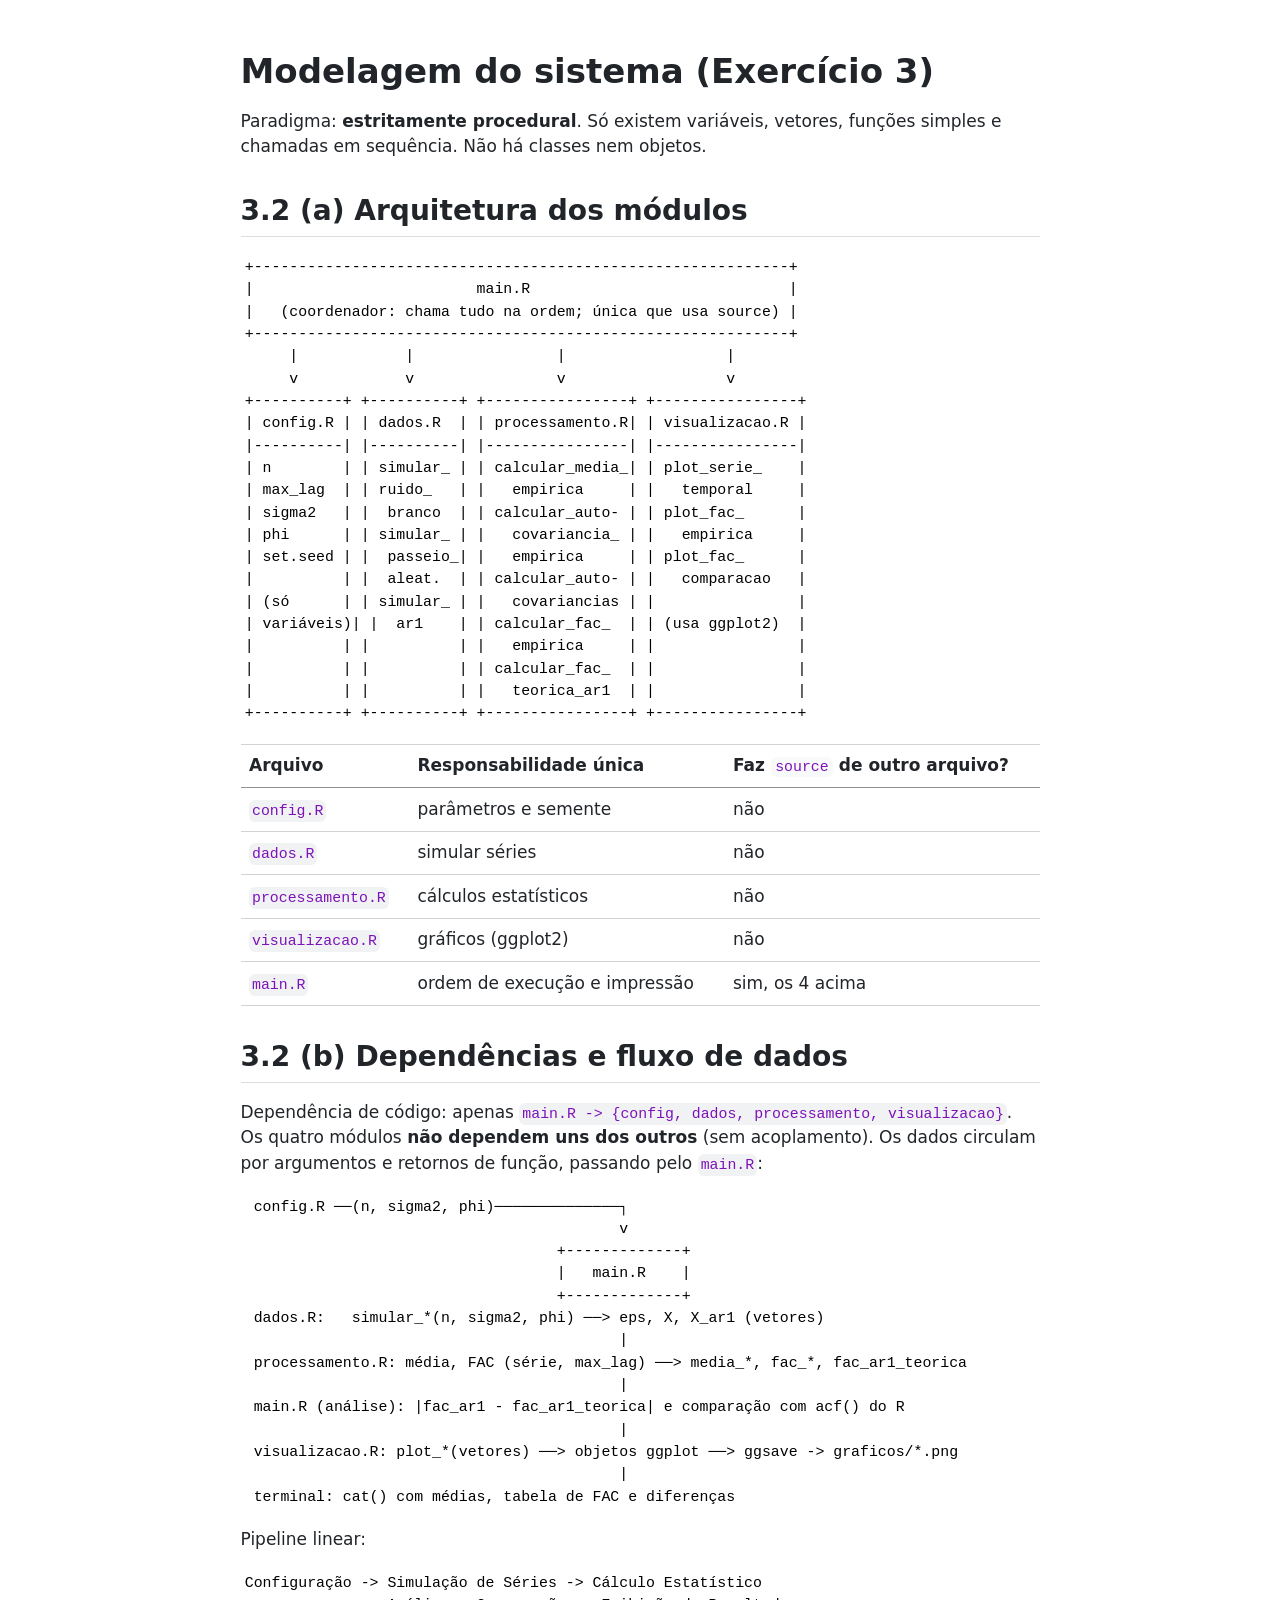
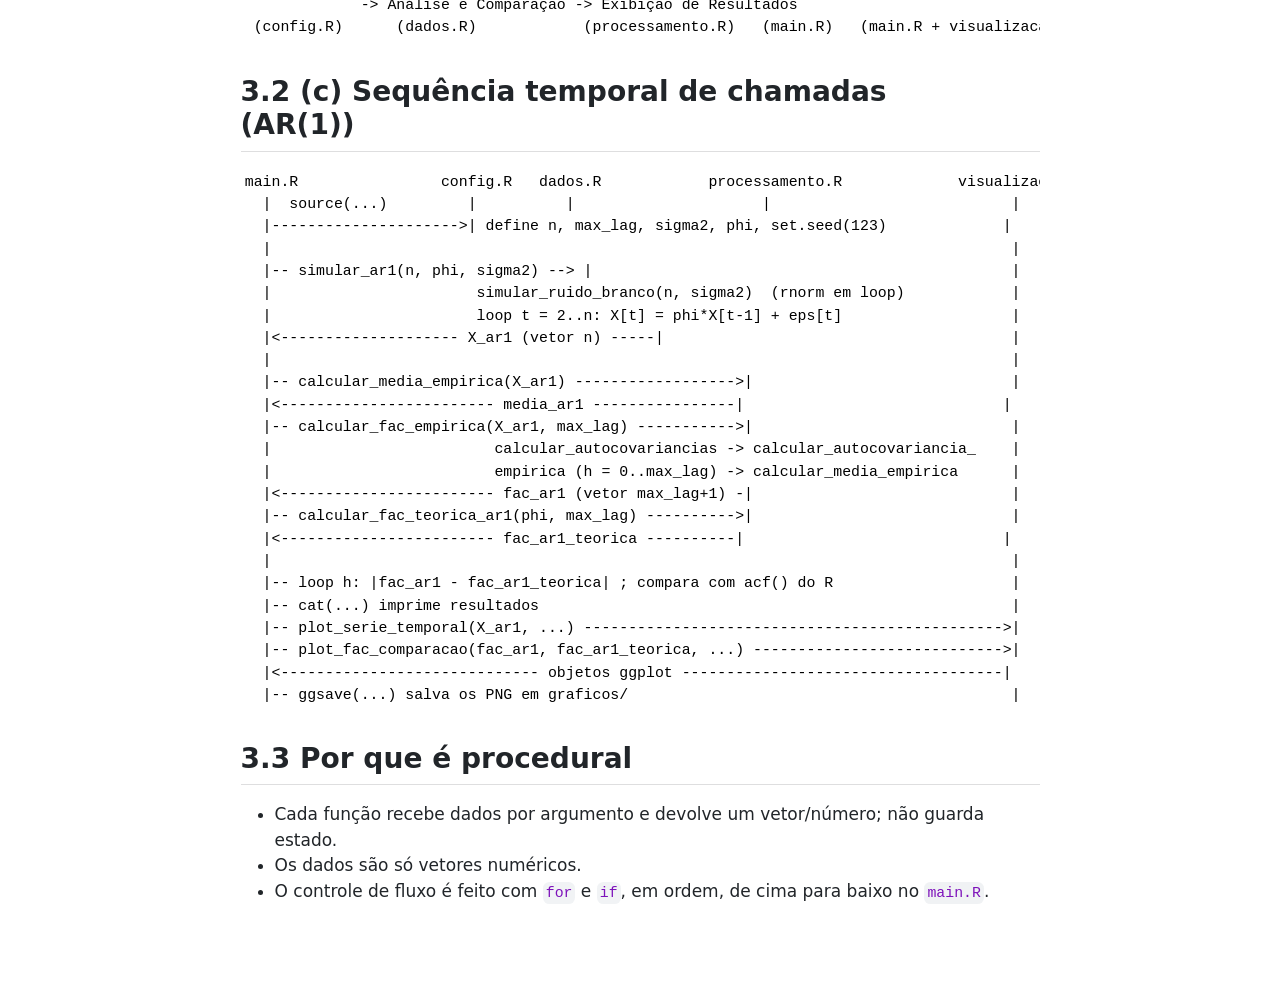
<file: lista1408/modelagem.html>
<!DOCTYPE html>
<html xmlns="http://www.w3.org/1999/xhtml" lang="en" xml:lang="en"><head>

<meta charset="utf-8">
<meta name="generator" content="quarto-1.9.32">

<meta name="viewport" content="width=device-width, initial-scale=1.0, user-scalable=yes">


<title>modelagem</title>
<style>
/* Default styles provided by pandoc.
** See https://pandoc.org/MANUAL.html#variables-for-html for config info.
*/
code{white-space: pre-wrap;}
span.smallcaps{font-variant: small-caps;}
div.columns{display: flex; gap: min(4vw, 1.5em);}
div.column{flex: auto; overflow-x: auto;}
div.hanging-indent{margin-left: 1.5em; text-indent: -1.5em;}
ul.task-list{list-style: none;}
ul.task-list li input[type="checkbox"] {
  width: 0.8em;
  margin: 0 0.8em 0.2em -1em; /* quarto-specific, see https://github.com/quarto-dev/quarto-cli/issues/4556 */ 
  vertical-align: middle;
}
</style>


<script src="modelagem_files/libs/clipboard/clipboard.min.js"></script>
<script src="modelagem_files/libs/quarto-html/quarto.js" type="module"></script>
<script src="modelagem_files/libs/quarto-html/tabsets/tabsets.js" type="module"></script>
<script src="modelagem_files/libs/quarto-html/popper.min.js"></script>
<script src="modelagem_files/libs/quarto-html/tippy.umd.min.js"></script>
<script src="modelagem_files/libs/quarto-html/anchor.min.js"></script>
<link href="modelagem_files/libs/quarto-html/tippy.css" rel="stylesheet">
<link href="modelagem_files/libs/quarto-html/quarto-syntax-highlighting-067f8ab80d092ae3595f7402c2c9b667.css" rel="stylesheet" id="quarto-text-highlighting-styles">
<script src="modelagem_files/libs/bootstrap/bootstrap.min.js"></script>
<link href="modelagem_files/libs/bootstrap/bootstrap-icons.css" rel="stylesheet">
<link href="modelagem_files/libs/bootstrap/bootstrap-efbb37e9afcc02144ebbc7afd12a776f.min.css" rel="stylesheet" append-hash="true" id="quarto-bootstrap" data-mode="light">


</head>

<body class="fullcontent quarto-light">

<div id="quarto-content" class="page-columns page-rows-contents page-layout-article">

<main class="content" id="quarto-document-content">




<section id="modelagem-do-sistema-exercício-3" class="level1">
<h1>Modelagem do sistema (Exercício 3)</h1>
<p>Paradigma: <strong>estritamente procedural</strong>. Só existem variáveis, vetores, funções simples e chamadas em sequência. Não há classes nem objetos.</p>
<section id="a-arquitetura-dos-módulos" class="level2">
<h2 class="anchored" data-anchor-id="a-arquitetura-dos-módulos">3.2 (a) Arquitetura dos módulos</h2>
<pre><code>+------------------------------------------------------------+
|                         main.R                             |
|   (coordenador: chama tudo na ordem; única que usa source) |
+------------------------------------------------------------+
     |            |                |                  |
     v            v                v                  v
+----------+ +----------+ +----------------+ +----------------+
| config.R | | dados.R  | | processamento.R| | visualizacao.R |
|----------| |----------| |----------------| |----------------|
| n        | | simular_ | | calcular_media_| | plot_serie_    |
| max_lag  | | ruido_   | |   empirica     | |   temporal     |
| sigma2   | |  branco  | | calcular_auto- | | plot_fac_      |
| phi      | | simular_ | |   covariancia_ | |   empirica     |
| set.seed | |  passeio_| |   empirica     | | plot_fac_      |
|          | |  aleat.  | | calcular_auto- | |   comparacao   |
| (só      | | simular_ | |   covariancias | |                |
| variáveis)| |  ar1    | | calcular_fac_  | | (usa ggplot2)  |
|          | |          | |   empirica     | |                |
|          | |          | | calcular_fac_  | |                |
|          | |          | |   teorica_ar1  | |                |
+----------+ +----------+ +----------------+ +----------------+</code></pre>
<table class="caption-top table">
<thead>
<tr class="header">
<th>Arquivo</th>
<th>Responsabilidade única</th>
<th>Faz <code>source</code> de outro arquivo?</th>
</tr>
</thead>
<tbody>
<tr class="odd">
<td><code>config.R</code></td>
<td>parâmetros e semente</td>
<td>não</td>
</tr>
<tr class="even">
<td><code>dados.R</code></td>
<td>simular séries</td>
<td>não</td>
</tr>
<tr class="odd">
<td><code>processamento.R</code></td>
<td>cálculos estatísticos</td>
<td>não</td>
</tr>
<tr class="even">
<td><code>visualizacao.R</code></td>
<td>gráficos (ggplot2)</td>
<td>não</td>
</tr>
<tr class="odd">
<td><code>main.R</code></td>
<td>ordem de execução e impressão</td>
<td>sim, os 4 acima</td>
</tr>
</tbody>
</table>
</section>
<section id="b-dependências-e-fluxo-de-dados" class="level2">
<h2 class="anchored" data-anchor-id="b-dependências-e-fluxo-de-dados">3.2 (b) Dependências e fluxo de dados</h2>
<p>Dependência de código: apenas <code>main.R -&gt; {config, dados, processamento, visualizacao}</code>. Os quatro módulos <strong>não dependem uns dos outros</strong> (sem acoplamento). Os dados circulam por argumentos e retornos de função, passando pelo <code>main.R</code>:</p>
<pre><code> config.R ──(n, sigma2, phi)──────────────┐
                                          v
                                   +-------------+
                                   |   main.R    |
                                   +-------------+
 dados.R:   simular_*(n, sigma2, phi) ──&gt; eps, X, X_ar1 (vetores)
                                          |
 processamento.R: média, FAC (série, max_lag) ──&gt; media_*, fac_*, fac_ar1_teorica
                                          |
 main.R (análise): |fac_ar1 - fac_ar1_teorica| e comparação com acf() do R
                                          |
 visualizacao.R: plot_*(vetores) ──&gt; objetos ggplot ──&gt; ggsave -&gt; graficos/*.png
                                          |
 terminal: cat() com médias, tabela de FAC e diferenças</code></pre>
<p>Pipeline linear:</p>
<pre><code>Configuração -&gt; Simulação de Séries -&gt; Cálculo Estatístico
             -&gt; Análise e Comparação -&gt; Exibição de Resultados
 (config.R)      (dados.R)            (processamento.R)   (main.R)   (main.R + visualizacao.R)</code></pre>
</section>
<section id="c-sequência-temporal-de-chamadas-ar1" class="level2">
<h2 class="anchored" data-anchor-id="c-sequência-temporal-de-chamadas-ar1">3.2 (c) Sequência temporal de chamadas (AR(1))</h2>
<pre><code>main.R                config.R   dados.R            processamento.R             visualizacao.R
  |  source(...)         |          |                     |                           |
  |---------------------&gt;| define n, max_lag, sigma2, phi, set.seed(123)             |
  |                                                                                   |
  |-- simular_ar1(n, phi, sigma2) --&gt; |                                               |
  |                       simular_ruido_branco(n, sigma2)  (rnorm em loop)            |
  |                       loop t = 2..n: X[t] = phi*X[t-1] + eps[t]                   |
  |&lt;-------------------- X_ar1 (vetor n) -----|                                       |
  |                                                                                   |
  |-- calcular_media_empirica(X_ar1) ------------------&gt;|                             |
  |&lt;------------------------ media_ar1 ----------------|                             |
  |-- calcular_fac_empirica(X_ar1, max_lag) -----------&gt;|                             |
  |                         calcular_autocovariancias -&gt; calcular_autocovariancia_    |
  |                         empirica (h = 0..max_lag) -&gt; calcular_media_empirica      |
  |&lt;------------------------ fac_ar1 (vetor max_lag+1) -|                             |
  |-- calcular_fac_teorica_ar1(phi, max_lag) ----------&gt;|                             |
  |&lt;------------------------ fac_ar1_teorica ----------|                             |
  |                                                                                   |
  |-- loop h: |fac_ar1 - fac_ar1_teorica| ; compara com acf() do R                    |
  |-- cat(...) imprime resultados                                                     |
  |-- plot_serie_temporal(X_ar1, ...) -----------------------------------------------&gt;|
  |-- plot_fac_comparacao(fac_ar1, fac_ar1_teorica, ...) ----------------------------&gt;|
  |&lt;----------------------------- objetos ggplot ------------------------------------|
  |-- ggsave(...) salva os PNG em graficos/                                           |</code></pre>
</section>
<section id="por-que-é-procedural" class="level2">
<h2 class="anchored" data-anchor-id="por-que-é-procedural">3.3 Por que é procedural</h2>
<ul>
<li>Cada função recebe dados por argumento e devolve um vetor/número; não guarda estado.</li>
<li>Os dados são só vetores numéricos.</li>
<li>O controle de fluxo é feito com <code>for</code> e <code>if</code>, em ordem, de cima para baixo no <code>main.R</code>.</li>
</ul>
</section>
</section>

</main>
<!-- /main column -->
<script id="quarto-html-after-body" type="application/javascript">
  window.document.addEventListener("DOMContentLoaded", function (event) {
    const icon = "";
    const anchorJS = new window.AnchorJS();
    anchorJS.options = {
      placement: 'right',
      icon: icon
    };
    anchorJS.add('.anchored');
    const isCodeAnnotation = (el) => {
      for (const clz of el.classList) {
        if (clz.startsWith('code-annotation-')) {                     
          return true;
        }
      }
      return false;
    }
    const onCopySuccess = function(e) {
      // button target
      const button = e.trigger;
      // don't keep focus
      button.blur();
      // flash "checked"
      button.classList.add('code-copy-button-checked');
      var currentTitle = button.getAttribute("title");
      button.setAttribute("title", "Copied!");
      let tooltip;
      if (window.bootstrap) {
        button.setAttribute("data-bs-toggle", "tooltip");
        button.setAttribute("data-bs-placement", "left");
        button.setAttribute("data-bs-title", "Copied!");
        tooltip = new bootstrap.Tooltip(button, 
          { trigger: "manual", 
            customClass: "code-copy-button-tooltip",
            offset: [0, -8]});
        tooltip.show();    
      }
      setTimeout(function() {
        if (tooltip) {
          tooltip.hide();
          button.removeAttribute("data-bs-title");
          button.removeAttribute("data-bs-toggle");
          button.removeAttribute("data-bs-placement");
        }
        button.setAttribute("title", currentTitle);
        button.classList.remove('code-copy-button-checked');
      }, 1000);
      // clear code selection
      e.clearSelection();
    }
    const getTextToCopy = function(trigger) {
      const outerScaffold = trigger.parentElement.cloneNode(true);
      const codeEl = outerScaffold.querySelector('code');
      for (const childEl of codeEl.children) {
        if (isCodeAnnotation(childEl)) {
          childEl.remove();
        }
      }
      return codeEl.innerText;
    }
    const clipboard = new window.ClipboardJS('.code-copy-button:not([data-in-quarto-modal])', {
      text: getTextToCopy
    });
    clipboard.on('success', onCopySuccess);
    if (window.document.getElementById('quarto-embedded-source-code-modal')) {
      const clipboardModal = new window.ClipboardJS('.code-copy-button[data-in-quarto-modal]', {
        text: getTextToCopy,
        container: window.document.getElementById('quarto-embedded-source-code-modal')
      });
      clipboardModal.on('success', onCopySuccess);
    }
      var localhostRegex = new RegExp(/^(?:http|https):\/\/localhost\:?[0-9]*\//);
      var mailtoRegex = new RegExp(/^mailto:/);
        var filterRegex = new RegExp('/' + window.location.host + '/');
      var isInternal = (href) => {
          return filterRegex.test(href) || localhostRegex.test(href) || mailtoRegex.test(href);
      }
      // Inspect non-navigation links and adorn them if external
     var links = window.document.querySelectorAll('a[href]:not(.nav-link):not(.navbar-brand):not(.toc-action):not(.sidebar-link):not(.sidebar-item-toggle):not(.pagination-link):not(.no-external):not([aria-hidden]):not(.dropdown-item):not(.quarto-navigation-tool):not(.about-link)');
      for (var i=0; i<links.length; i++) {
        const link = links[i];
        if (!isInternal(link.href)) {
          // undo the damage that might have been done by quarto-nav.js in the case of
          // links that we want to consider external
          if (link.dataset.originalHref !== undefined) {
            link.href = link.dataset.originalHref;
          }
        }
      }
    function tippyHover(el, contentFn, onTriggerFn, onUntriggerFn) {
      const config = {
        allowHTML: true,
        maxWidth: 500,
        delay: 100,
        arrow: false,
        appendTo: function(el) {
            return el.parentElement;
        },
        interactive: true,
        interactiveBorder: 10,
        theme: 'quarto',
        placement: 'bottom-start',
      };
      if (contentFn) {
        config.content = contentFn;
      }
      if (onTriggerFn) {
        config.onTrigger = onTriggerFn;
      }
      if (onUntriggerFn) {
        config.onUntrigger = onUntriggerFn;
      }
      window.tippy(el, config); 
    }
    const noterefs = window.document.querySelectorAll('a[role="doc-noteref"]');
    for (var i=0; i<noterefs.length; i++) {
      const ref = noterefs[i];
      tippyHover(ref, function() {
        // use id or data attribute instead here
        let href = ref.getAttribute('data-footnote-href') || ref.getAttribute('href');
        try { href = new URL(href).hash; } catch {}
        const id = href.replace(/^#\/?/, "");
        const note = window.document.getElementById(id);
        if (note) {
          return note.innerHTML;
        } else {
          return "";
        }
      });
    }
    const xrefs = window.document.querySelectorAll('a.quarto-xref');
    const processXRef = (id, note) => {
      // Strip column container classes
      const stripColumnClz = (el) => {
        el.classList.remove("page-full", "page-columns");
        if (el.children) {
          for (const child of el.children) {
            stripColumnClz(child);
          }
        }
      }
      stripColumnClz(note)
      if (id === null || id.startsWith('sec-')) {
        // Special case sections, only their first couple elements
        const container = document.createElement("div");
        if (note.children && note.children.length > 2) {
          container.appendChild(note.children[0].cloneNode(true));
          for (let i = 1; i < note.children.length; i++) {
            const child = note.children[i];
            if (child.tagName === "P" && child.innerText === "") {
              continue;
            } else {
              container.appendChild(child.cloneNode(true));
              break;
            }
          }
          if (window.Quarto?.typesetMath) {
            window.Quarto.typesetMath(container);
          }
          return container.innerHTML
        } else {
          if (window.Quarto?.typesetMath) {
            window.Quarto.typesetMath(note);
          }
          return note.innerHTML;
        }
      } else {
        // Remove any anchor links if they are present
        const anchorLink = note.querySelector('a.anchorjs-link');
        if (anchorLink) {
          anchorLink.remove();
        }
        if (window.Quarto?.typesetMath) {
          window.Quarto.typesetMath(note);
        }
        if (note.classList.contains("callout")) {
          return note.outerHTML;
        } else {
          return note.innerHTML;
        }
      }
    }
    for (var i=0; i<xrefs.length; i++) {
      const xref = xrefs[i];
      tippyHover(xref, undefined, function(instance) {
        instance.disable();
        let url = xref.getAttribute('href');
        let hash = undefined; 
        if (url.startsWith('#')) {
          hash = url;
        } else {
          try { hash = new URL(url).hash; } catch {}
        }
        if (hash) {
          const id = hash.replace(/^#\/?/, "");
          const note = window.document.getElementById(id);
          if (note !== null) {
            try {
              const html = processXRef(id, note.cloneNode(true));
              instance.setContent(html);
            } finally {
              instance.enable();
              instance.show();
            }
          } else {
            // See if we can fetch this
            fetch(url.split('#')[0])
            .then(res => res.text())
            .then(html => {
              const parser = new DOMParser();
              const htmlDoc = parser.parseFromString(html, "text/html");
              const note = htmlDoc.getElementById(id);
              if (note !== null) {
                const html = processXRef(id, note);
                instance.setContent(html);
              } 
            }).finally(() => {
              instance.enable();
              instance.show();
            });
          }
        } else {
          // See if we can fetch a full url (with no hash to target)
          // This is a special case and we should probably do some content thinning / targeting
          fetch(url)
          .then(res => res.text())
          .then(html => {
            const parser = new DOMParser();
            const htmlDoc = parser.parseFromString(html, "text/html");
            const note = htmlDoc.querySelector('main.content');
            if (note !== null) {
              // This should only happen for chapter cross references
              // (since there is no id in the URL)
              // remove the first header
              if (note.children.length > 0 && note.children[0].tagName === "HEADER") {
                note.children[0].remove();
              }
              const html = processXRef(null, note);
              instance.setContent(html);
            } 
          }).finally(() => {
            instance.enable();
            instance.show();
          });
        }
      }, function(instance) {
      });
    }
        let selectedAnnoteEl;
        const selectorForAnnotation = ( cell, annotation) => {
          let cellAttr = 'data-code-cell="' + cell + '"';
          let lineAttr = 'data-code-annotation="' +  annotation + '"';
          const selector = 'span[' + cellAttr + '][' + lineAttr + ']';
          return selector;
        }
        const selectCodeLines = (annoteEl) => {
          const doc = window.document;
          const targetCell = annoteEl.getAttribute("data-target-cell");
          const targetAnnotation = annoteEl.getAttribute("data-target-annotation");
          const annoteSpan = window.document.querySelector(selectorForAnnotation(targetCell, targetAnnotation));
          const lines = annoteSpan.getAttribute("data-code-lines").split(",");
          const lineIds = lines.map((line) => {
            return targetCell + "-" + line;
          })
          let top = null;
          let height = null;
          let parent = null;
          if (lineIds.length > 0) {
              //compute the position of the single el (top and bottom and make a div)
              const el = window.document.getElementById(lineIds[0]);
              top = el.offsetTop;
              height = el.offsetHeight;
              parent = el.parentElement.parentElement;
            if (lineIds.length > 1) {
              const lastEl = window.document.getElementById(lineIds[lineIds.length - 1]);
              const bottom = lastEl.offsetTop + lastEl.offsetHeight;
              height = bottom - top;
            }
            if (top !== null && height !== null && parent !== null) {
              // cook up a div (if necessary) and position it 
              let div = window.document.getElementById("code-annotation-line-highlight");
              if (div === null) {
                div = window.document.createElement("div");
                div.setAttribute("id", "code-annotation-line-highlight");
                div.style.position = 'absolute';
                parent.appendChild(div);
              }
              div.style.top = top - 2 + "px";
              div.style.height = height + 4 + "px";
              div.style.left = 0;
              let gutterDiv = window.document.getElementById("code-annotation-line-highlight-gutter");
              if (gutterDiv === null) {
                gutterDiv = window.document.createElement("div");
                gutterDiv.setAttribute("id", "code-annotation-line-highlight-gutter");
                gutterDiv.style.position = 'absolute';
                const codeCell = window.document.getElementById(targetCell);
                const gutter = codeCell.querySelector('.code-annotation-gutter');
                gutter.appendChild(gutterDiv);
              }
              gutterDiv.style.top = top - 2 + "px";
              gutterDiv.style.height = height + 4 + "px";
            }
            selectedAnnoteEl = annoteEl;
          }
        };
        const unselectCodeLines = () => {
          const elementsIds = ["code-annotation-line-highlight", "code-annotation-line-highlight-gutter"];
          elementsIds.forEach((elId) => {
            const div = window.document.getElementById(elId);
            if (div) {
              div.remove();
            }
          });
          selectedAnnoteEl = undefined;
        };
          // Handle positioning of the toggle
      window.addEventListener(
        "resize",
        throttle(() => {
          elRect = undefined;
          if (selectedAnnoteEl) {
            selectCodeLines(selectedAnnoteEl);
          }
        }, 10)
      );
      function throttle(fn, ms) {
      let throttle = false;
      let timer;
        return (...args) => {
          if(!throttle) { // first call gets through
              fn.apply(this, args);
              throttle = true;
          } else { // all the others get throttled
              if(timer) clearTimeout(timer); // cancel #2
              timer = setTimeout(() => {
                fn.apply(this, args);
                timer = throttle = false;
              }, ms);
          }
        };
      }
        // Attach click handler to the DT
        const annoteDls = window.document.querySelectorAll('dt[data-target-cell]');
        for (const annoteDlNode of annoteDls) {
          annoteDlNode.addEventListener('click', (event) => {
            const clickedEl = event.target;
            if (clickedEl !== selectedAnnoteEl) {
              unselectCodeLines();
              const activeEl = window.document.querySelector('dt[data-target-cell].code-annotation-active');
              if (activeEl) {
                activeEl.classList.remove('code-annotation-active');
              }
              selectCodeLines(clickedEl);
              clickedEl.classList.add('code-annotation-active');
            } else {
              // Unselect the line
              unselectCodeLines();
              clickedEl.classList.remove('code-annotation-active');
            }
          });
        }
    const findCites = (el) => {
      const parentEl = el.parentElement;
      if (parentEl) {
        const cites = parentEl.dataset.cites;
        if (cites) {
          return {
            el,
            cites: cites.split(' ')
          };
        } else {
          return findCites(el.parentElement)
        }
      } else {
        return undefined;
      }
    };
    var bibliorefs = window.document.querySelectorAll('a[role="doc-biblioref"]');
    for (var i=0; i<bibliorefs.length; i++) {
      const ref = bibliorefs[i];
      const citeInfo = findCites(ref);
      if (citeInfo) {
        tippyHover(citeInfo.el, function() {
          var popup = window.document.createElement('div');
          citeInfo.cites.forEach(function(cite) {
            var citeDiv = window.document.createElement('div');
            citeDiv.classList.add('hanging-indent');
            citeDiv.classList.add('csl-entry');
            var biblioDiv = window.document.getElementById('ref-' + cite);
            if (biblioDiv) {
              citeDiv.innerHTML = biblioDiv.innerHTML;
            }
            popup.appendChild(citeDiv);
          });
          return popup.innerHTML;
        });
      }
    }
  });
  </script>
</div> <!-- /content -->




</body></html>
</file>
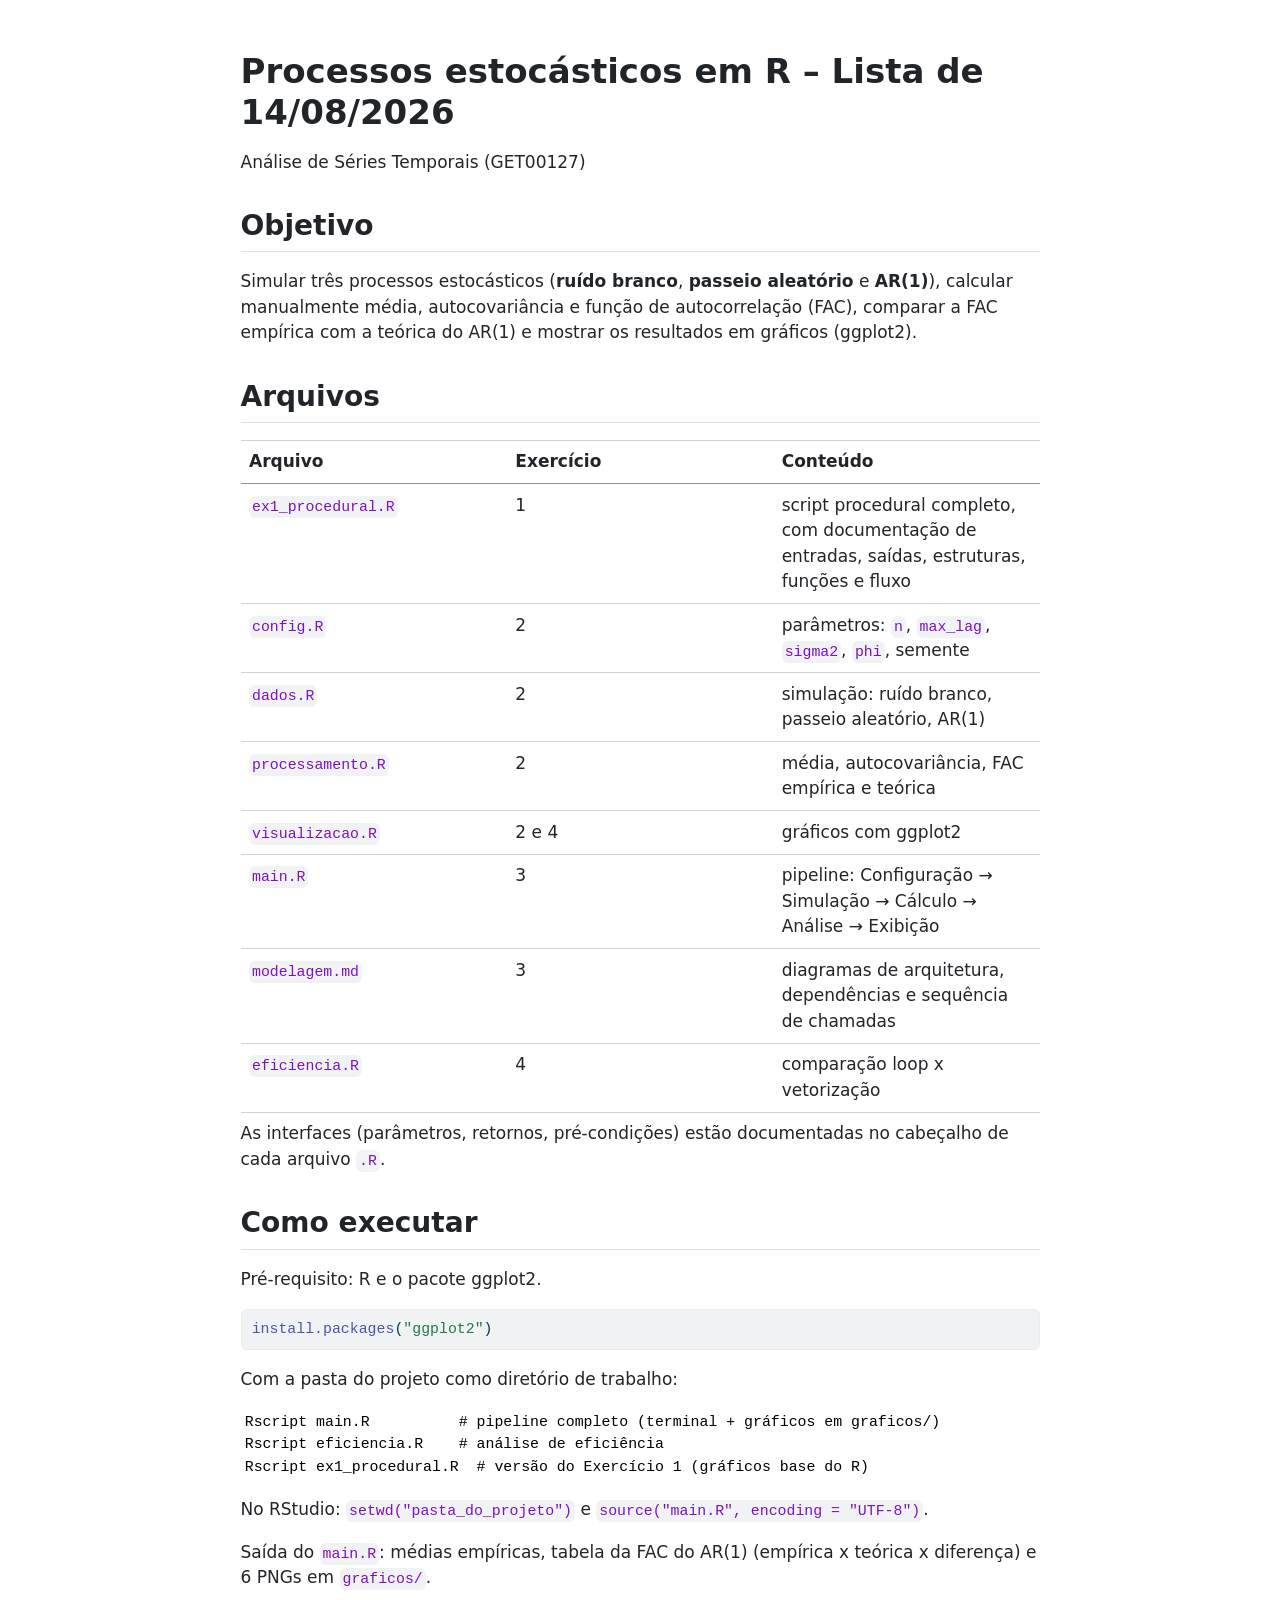
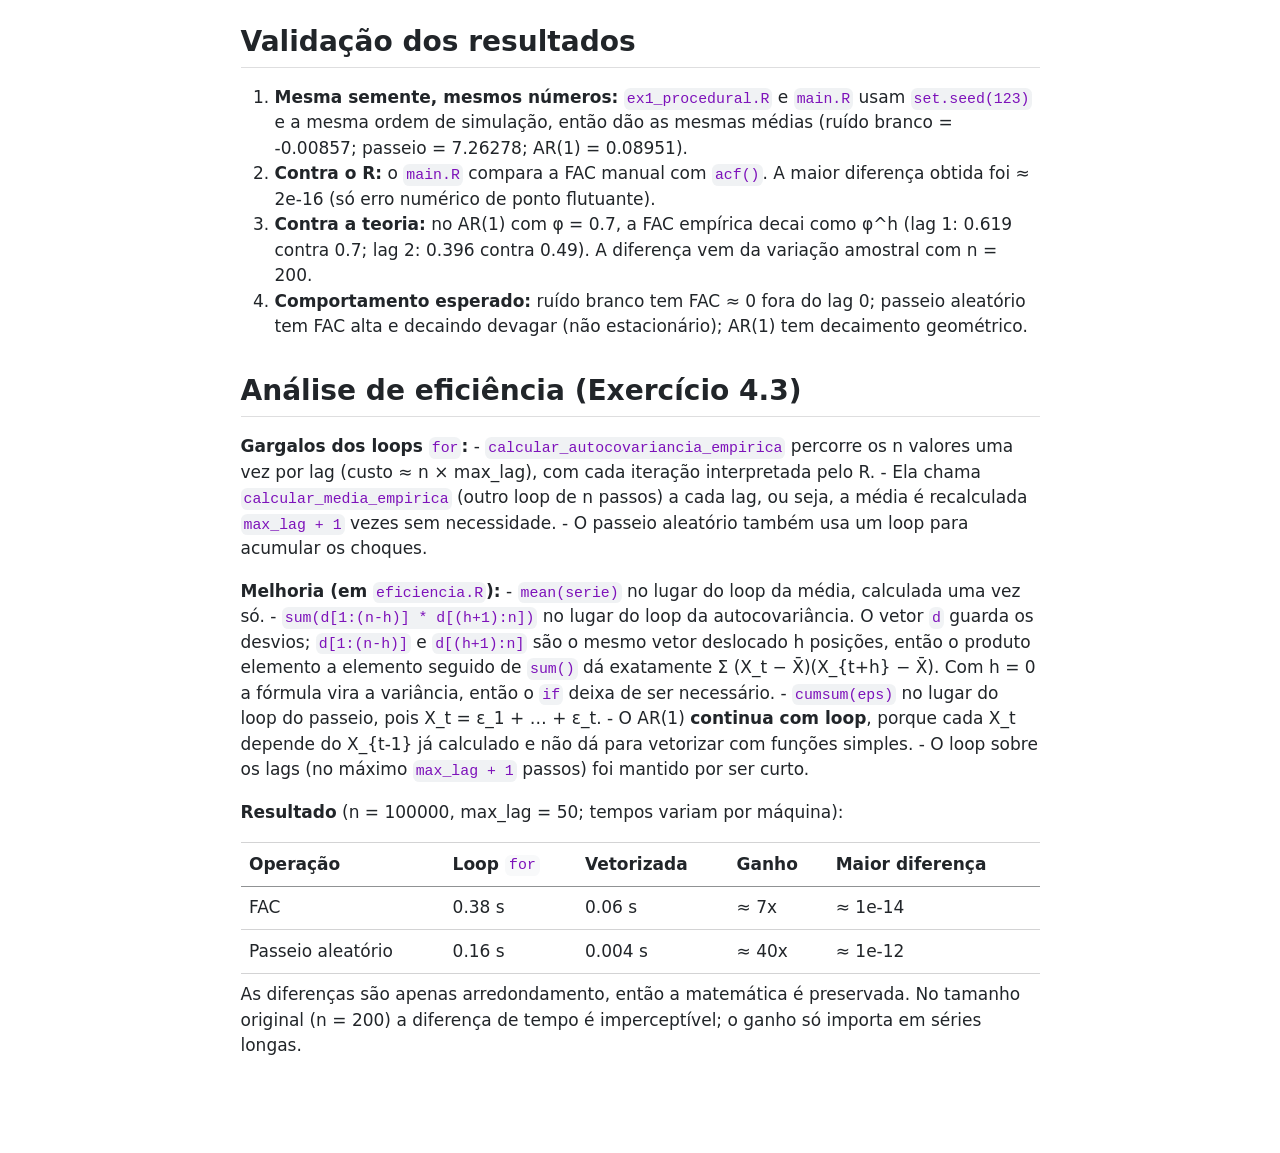
<file: lista1408/README.html>
<!DOCTYPE html>
<html xmlns="http://www.w3.org/1999/xhtml" lang="en" xml:lang="en"><head>

<meta charset="utf-8">
<meta name="generator" content="quarto-1.9.32">

<meta name="viewport" content="width=device-width, initial-scale=1.0, user-scalable=yes">


<title>readme</title>
<style>
/* Default styles provided by pandoc.
** See https://pandoc.org/MANUAL.html#variables-for-html for config info.
*/
code{white-space: pre-wrap;}
span.smallcaps{font-variant: small-caps;}
div.columns{display: flex; gap: min(4vw, 1.5em);}
div.column{flex: auto; overflow-x: auto;}
div.hanging-indent{margin-left: 1.5em; text-indent: -1.5em;}
ul.task-list{list-style: none;}
ul.task-list li input[type="checkbox"] {
  width: 0.8em;
  margin: 0 0.8em 0.2em -1em; /* quarto-specific, see https://github.com/quarto-dev/quarto-cli/issues/4556 */ 
  vertical-align: middle;
}
/* CSS for syntax highlighting */
html { -webkit-text-size-adjust: 100%; }
pre > code.sourceCode { white-space: pre; position: relative; }
pre > code.sourceCode > span { display: inline-block; line-height: 1.25; }
pre > code.sourceCode > span:empty { height: 1.2em; }
.sourceCode { overflow: visible; }
code.sourceCode > span { color: inherit; text-decoration: inherit; }
div.sourceCode { margin: 1em 0; }
pre.sourceCode { margin: 0; }
@media screen {
div.sourceCode { overflow: auto; }
}
@media print {
pre > code.sourceCode { white-space: pre-wrap; }
pre > code.sourceCode > span { text-indent: -5em; padding-left: 5em; }
}
pre.numberSource code
  { counter-reset: source-line 0; }
pre.numberSource code > span
  { position: relative; left: -4em; counter-increment: source-line; }
pre.numberSource code > span > a:first-child::before
  { content: counter(source-line);
    position: relative; left: -1em; text-align: right; vertical-align: baseline;
    border: none; display: inline-block;
    -webkit-touch-callout: none; -webkit-user-select: none;
    -khtml-user-select: none; -moz-user-select: none;
    -ms-user-select: none; user-select: none;
    padding: 0 4px; width: 4em;
  }
pre.numberSource { margin-left: 3em;  padding-left: 4px; }
div.sourceCode
  {   }
@media screen {
pre > code.sourceCode > span > a:first-child::before { text-decoration: underline; }
}
</style>


<script src="README_files/libs/clipboard/clipboard.min.js"></script>
<script src="README_files/libs/quarto-html/quarto.js" type="module"></script>
<script src="README_files/libs/quarto-html/tabsets/tabsets.js" type="module"></script>
<script src="README_files/libs/quarto-html/popper.min.js"></script>
<script src="README_files/libs/quarto-html/tippy.umd.min.js"></script>
<script src="README_files/libs/quarto-html/anchor.min.js"></script>
<link href="README_files/libs/quarto-html/tippy.css" rel="stylesheet">
<link href="README_files/libs/quarto-html/quarto-syntax-highlighting-067f8ab80d092ae3595f7402c2c9b667.css" rel="stylesheet" id="quarto-text-highlighting-styles">
<script src="README_files/libs/bootstrap/bootstrap.min.js"></script>
<link href="README_files/libs/bootstrap/bootstrap-icons.css" rel="stylesheet">
<link href="README_files/libs/bootstrap/bootstrap-efbb37e9afcc02144ebbc7afd12a776f.min.css" rel="stylesheet" append-hash="true" id="quarto-bootstrap" data-mode="light">


</head>

<body class="fullcontent quarto-light">

<div id="quarto-content" class="page-columns page-rows-contents page-layout-article">

<main class="content" id="quarto-document-content">




<section id="processos-estocásticos-em-r-lista-de-14082026" class="level1">
<h1>Processos estocásticos em R – Lista de 14/08/2026</h1>
<p>Análise de Séries Temporais (GET00127)</p>
<section id="objetivo" class="level2">
<h2 class="anchored" data-anchor-id="objetivo">Objetivo</h2>
<p>Simular três processos estocásticos (<strong>ruído branco</strong>, <strong>passeio aleatório</strong> e <strong>AR(1)</strong>), calcular manualmente média, autocovariância e função de autocorrelação (FAC), comparar a FAC empírica com a teórica do AR(1) e mostrar os resultados em gráficos (ggplot2).</p>
</section>
<section id="arquivos" class="level2">
<h2 class="anchored" data-anchor-id="arquivos">Arquivos</h2>
<table class="caption-top table">
<colgroup>
<col style="width: 33%">
<col style="width: 33%">
<col style="width: 33%">
</colgroup>
<thead>
<tr class="header">
<th>Arquivo</th>
<th>Exercício</th>
<th>Conteúdo</th>
</tr>
</thead>
<tbody>
<tr class="odd">
<td><code>ex1_procedural.R</code></td>
<td>1</td>
<td>script procedural completo, com documentação de entradas, saídas, estruturas, funções e fluxo</td>
</tr>
<tr class="even">
<td><code>config.R</code></td>
<td>2</td>
<td>parâmetros: <code>n</code>, <code>max_lag</code>, <code>sigma2</code>, <code>phi</code>, semente</td>
</tr>
<tr class="odd">
<td><code>dados.R</code></td>
<td>2</td>
<td>simulação: ruído branco, passeio aleatório, AR(1)</td>
</tr>
<tr class="even">
<td><code>processamento.R</code></td>
<td>2</td>
<td>média, autocovariância, FAC empírica e teórica</td>
</tr>
<tr class="odd">
<td><code>visualizacao.R</code></td>
<td>2 e 4</td>
<td>gráficos com ggplot2</td>
</tr>
<tr class="even">
<td><code>main.R</code></td>
<td>3</td>
<td>pipeline: Configuração → Simulação → Cálculo → Análise → Exibição</td>
</tr>
<tr class="odd">
<td><code>modelagem.md</code></td>
<td>3</td>
<td>diagramas de arquitetura, dependências e sequência de chamadas</td>
</tr>
<tr class="even">
<td><code>eficiencia.R</code></td>
<td>4</td>
<td>comparação loop x vetorização</td>
</tr>
</tbody>
</table>
<p>As interfaces (parâmetros, retornos, pré-condições) estão documentadas no cabeçalho de cada arquivo <code>.R</code>.</p>
</section>
<section id="como-executar" class="level2">
<h2 class="anchored" data-anchor-id="como-executar">Como executar</h2>
<p>Pré-requisito: R e o pacote ggplot2.</p>
<div class="code-copy-outer-scaffold"><div class="sourceCode" id="cb1"><pre class="sourceCode r code-with-copy"><code class="sourceCode r"><span id="cb1-1"><a href="#cb1-1" aria-hidden="true" tabindex="-1"></a><span class="fu">install.packages</span>(<span class="st">"ggplot2"</span>)</span></code></pre></div><button title="Copy to Clipboard" class="code-copy-button"><i class="bi"></i></button></div>
<p>Com a pasta do projeto como diretório de trabalho:</p>
<pre><code>Rscript main.R          # pipeline completo (terminal + gráficos em graficos/)
Rscript eficiencia.R    # análise de eficiência
Rscript ex1_procedural.R  # versão do Exercício 1 (gráficos base do R)</code></pre>
<p>No RStudio: <code>setwd("pasta_do_projeto")</code> e <code>source("main.R", encoding = "UTF-8")</code>.</p>
<p>Saída do <code>main.R</code>: médias empíricas, tabela da FAC do AR(1) (empírica x teórica x diferença) e 6 PNGs em <code>graficos/</code>.</p>
</section>
<section id="validação-dos-resultados" class="level2">
<h2 class="anchored" data-anchor-id="validação-dos-resultados">Validação dos resultados</h2>
<ol type="1">
<li><strong>Mesma semente, mesmos números:</strong> <code>ex1_procedural.R</code> e <code>main.R</code> usam <code>set.seed(123)</code> e a mesma ordem de simulação, então dão as mesmas médias (ruído branco = -0.00857; passeio = 7.26278; AR(1) = 0.08951).</li>
<li><strong>Contra o R:</strong> o <code>main.R</code> compara a FAC manual com <code>acf()</code>. A maior diferença obtida foi ≈ 2e-16 (só erro numérico de ponto flutuante).</li>
<li><strong>Contra a teoria:</strong> no AR(1) com φ = 0.7, a FAC empírica decai como φ^h (lag 1: 0.619 contra 0.7; lag 2: 0.396 contra 0.49). A diferença vem da variação amostral com n = 200.</li>
<li><strong>Comportamento esperado:</strong> ruído branco tem FAC ≈ 0 fora do lag 0; passeio aleatório tem FAC alta e decaindo devagar (não estacionário); AR(1) tem decaimento geométrico.</li>
</ol>
</section>
<section id="análise-de-eficiência-exercício-4.3" class="level2">
<h2 class="anchored" data-anchor-id="análise-de-eficiência-exercício-4.3">Análise de eficiência (Exercício 4.3)</h2>
<p><strong>Gargalos dos loops <code>for</code>:</strong> - <code>calcular_autocovariancia_empirica</code> percorre os n valores uma vez por lag (custo ≈ n × max_lag), com cada iteração interpretada pelo R. - Ela chama <code>calcular_media_empirica</code> (outro loop de n passos) a cada lag, ou seja, a média é recalculada <code>max_lag + 1</code> vezes sem necessidade. - O passeio aleatório também usa um loop para acumular os choques.</p>
<p><strong>Melhoria (em <code>eficiencia.R</code>):</strong> - <code>mean(serie)</code> no lugar do loop da média, calculada uma vez só. - <code>sum(d[1:(n-h)] * d[(h+1):n])</code> no lugar do loop da autocovariância. O vetor <code>d</code> guarda os desvios; <code>d[1:(n-h)]</code> e <code>d[(h+1):n]</code> são o mesmo vetor deslocado h posições, então o produto elemento a elemento seguido de <code>sum()</code> dá exatamente Σ (X_t − X̄)(X_{t+h} − X̄). Com h = 0 a fórmula vira a variância, então o <code>if</code> deixa de ser necessário. - <code>cumsum(eps)</code> no lugar do loop do passeio, pois X_t = ε_1 + … + ε_t. - O AR(1) <strong>continua com loop</strong>, porque cada X_t depende do X_{t-1} já calculado e não dá para vetorizar com funções simples. - O loop sobre os lags (no máximo <code>max_lag + 1</code> passos) foi mantido por ser curto.</p>
<p><strong>Resultado</strong> (n = 100000, max_lag = 50; tempos variam por máquina):</p>
<table class="caption-top table">
<thead>
<tr class="header">
<th>Operação</th>
<th>Loop <code>for</code></th>
<th>Vetorizada</th>
<th>Ganho</th>
<th>Maior diferença</th>
</tr>
</thead>
<tbody>
<tr class="odd">
<td>FAC</td>
<td>0.38 s</td>
<td>0.06 s</td>
<td>≈ 7x</td>
<td>≈ 1e-14</td>
</tr>
<tr class="even">
<td>Passeio aleatório</td>
<td>0.16 s</td>
<td>0.004 s</td>
<td>≈ 40x</td>
<td>≈ 1e-12</td>
</tr>
</tbody>
</table>
<p>As diferenças são apenas arredondamento, então a matemática é preservada. No tamanho original (n = 200) a diferença de tempo é imperceptível; o ganho só importa em séries longas.</p>
</section>
</section>

</main>
<!-- /main column -->
<script id="quarto-html-after-body" type="application/javascript">
  window.document.addEventListener("DOMContentLoaded", function (event) {
    const icon = "";
    const anchorJS = new window.AnchorJS();
    anchorJS.options = {
      placement: 'right',
      icon: icon
    };
    anchorJS.add('.anchored');
    const isCodeAnnotation = (el) => {
      for (const clz of el.classList) {
        if (clz.startsWith('code-annotation-')) {                     
          return true;
        }
      }
      return false;
    }
    const onCopySuccess = function(e) {
      // button target
      const button = e.trigger;
      // don't keep focus
      button.blur();
      // flash "checked"
      button.classList.add('code-copy-button-checked');
      var currentTitle = button.getAttribute("title");
      button.setAttribute("title", "Copied!");
      let tooltip;
      if (window.bootstrap) {
        button.setAttribute("data-bs-toggle", "tooltip");
        button.setAttribute("data-bs-placement", "left");
        button.setAttribute("data-bs-title", "Copied!");
        tooltip = new bootstrap.Tooltip(button, 
          { trigger: "manual", 
            customClass: "code-copy-button-tooltip",
            offset: [0, -8]});
        tooltip.show();    
      }
      setTimeout(function() {
        if (tooltip) {
          tooltip.hide();
          button.removeAttribute("data-bs-title");
          button.removeAttribute("data-bs-toggle");
          button.removeAttribute("data-bs-placement");
        }
        button.setAttribute("title", currentTitle);
        button.classList.remove('code-copy-button-checked');
      }, 1000);
      // clear code selection
      e.clearSelection();
    }
    const getTextToCopy = function(trigger) {
      const outerScaffold = trigger.parentElement.cloneNode(true);
      const codeEl = outerScaffold.querySelector('code');
      for (const childEl of codeEl.children) {
        if (isCodeAnnotation(childEl)) {
          childEl.remove();
        }
      }
      return codeEl.innerText;
    }
    const clipboard = new window.ClipboardJS('.code-copy-button:not([data-in-quarto-modal])', {
      text: getTextToCopy
    });
    clipboard.on('success', onCopySuccess);
    if (window.document.getElementById('quarto-embedded-source-code-modal')) {
      const clipboardModal = new window.ClipboardJS('.code-copy-button[data-in-quarto-modal]', {
        text: getTextToCopy,
        container: window.document.getElementById('quarto-embedded-source-code-modal')
      });
      clipboardModal.on('success', onCopySuccess);
    }
      var localhostRegex = new RegExp(/^(?:http|https):\/\/localhost\:?[0-9]*\//);
      var mailtoRegex = new RegExp(/^mailto:/);
        var filterRegex = new RegExp('/' + window.location.host + '/');
      var isInternal = (href) => {
          return filterRegex.test(href) || localhostRegex.test(href) || mailtoRegex.test(href);
      }
      // Inspect non-navigation links and adorn them if external
     var links = window.document.querySelectorAll('a[href]:not(.nav-link):not(.navbar-brand):not(.toc-action):not(.sidebar-link):not(.sidebar-item-toggle):not(.pagination-link):not(.no-external):not([aria-hidden]):not(.dropdown-item):not(.quarto-navigation-tool):not(.about-link)');
      for (var i=0; i<links.length; i++) {
        const link = links[i];
        if (!isInternal(link.href)) {
          // undo the damage that might have been done by quarto-nav.js in the case of
          // links that we want to consider external
          if (link.dataset.originalHref !== undefined) {
            link.href = link.dataset.originalHref;
          }
        }
      }
    function tippyHover(el, contentFn, onTriggerFn, onUntriggerFn) {
      const config = {
        allowHTML: true,
        maxWidth: 500,
        delay: 100,
        arrow: false,
        appendTo: function(el) {
            return el.parentElement;
        },
        interactive: true,
        interactiveBorder: 10,
        theme: 'quarto',
        placement: 'bottom-start',
      };
      if (contentFn) {
        config.content = contentFn;
      }
      if (onTriggerFn) {
        config.onTrigger = onTriggerFn;
      }
      if (onUntriggerFn) {
        config.onUntrigger = onUntriggerFn;
      }
      window.tippy(el, config); 
    }
    const noterefs = window.document.querySelectorAll('a[role="doc-noteref"]');
    for (var i=0; i<noterefs.length; i++) {
      const ref = noterefs[i];
      tippyHover(ref, function() {
        // use id or data attribute instead here
        let href = ref.getAttribute('data-footnote-href') || ref.getAttribute('href');
        try { href = new URL(href).hash; } catch {}
        const id = href.replace(/^#\/?/, "");
        const note = window.document.getElementById(id);
        if (note) {
          return note.innerHTML;
        } else {
          return "";
        }
      });
    }
    const xrefs = window.document.querySelectorAll('a.quarto-xref');
    const processXRef = (id, note) => {
      // Strip column container classes
      const stripColumnClz = (el) => {
        el.classList.remove("page-full", "page-columns");
        if (el.children) {
          for (const child of el.children) {
            stripColumnClz(child);
          }
        }
      }
      stripColumnClz(note)
      if (id === null || id.startsWith('sec-')) {
        // Special case sections, only their first couple elements
        const container = document.createElement("div");
        if (note.children && note.children.length > 2) {
          container.appendChild(note.children[0].cloneNode(true));
          for (let i = 1; i < note.children.length; i++) {
            const child = note.children[i];
            if (child.tagName === "P" && child.innerText === "") {
              continue;
            } else {
              container.appendChild(child.cloneNode(true));
              break;
            }
          }
          if (window.Quarto?.typesetMath) {
            window.Quarto.typesetMath(container);
          }
          return container.innerHTML
        } else {
          if (window.Quarto?.typesetMath) {
            window.Quarto.typesetMath(note);
          }
          return note.innerHTML;
        }
      } else {
        // Remove any anchor links if they are present
        const anchorLink = note.querySelector('a.anchorjs-link');
        if (anchorLink) {
          anchorLink.remove();
        }
        if (window.Quarto?.typesetMath) {
          window.Quarto.typesetMath(note);
        }
        if (note.classList.contains("callout")) {
          return note.outerHTML;
        } else {
          return note.innerHTML;
        }
      }
    }
    for (var i=0; i<xrefs.length; i++) {
      const xref = xrefs[i];
      tippyHover(xref, undefined, function(instance) {
        instance.disable();
        let url = xref.getAttribute('href');
        let hash = undefined; 
        if (url.startsWith('#')) {
          hash = url;
        } else {
          try { hash = new URL(url).hash; } catch {}
        }
        if (hash) {
          const id = hash.replace(/^#\/?/, "");
          const note = window.document.getElementById(id);
          if (note !== null) {
            try {
              const html = processXRef(id, note.cloneNode(true));
              instance.setContent(html);
            } finally {
              instance.enable();
              instance.show();
            }
          } else {
            // See if we can fetch this
            fetch(url.split('#')[0])
            .then(res => res.text())
            .then(html => {
              const parser = new DOMParser();
              const htmlDoc = parser.parseFromString(html, "text/html");
              const note = htmlDoc.getElementById(id);
              if (note !== null) {
                const html = processXRef(id, note);
                instance.setContent(html);
              } 
            }).finally(() => {
              instance.enable();
              instance.show();
            });
          }
        } else {
          // See if we can fetch a full url (with no hash to target)
          // This is a special case and we should probably do some content thinning / targeting
          fetch(url)
          .then(res => res.text())
          .then(html => {
            const parser = new DOMParser();
            const htmlDoc = parser.parseFromString(html, "text/html");
            const note = htmlDoc.querySelector('main.content');
            if (note !== null) {
              // This should only happen for chapter cross references
              // (since there is no id in the URL)
              // remove the first header
              if (note.children.length > 0 && note.children[0].tagName === "HEADER") {
                note.children[0].remove();
              }
              const html = processXRef(null, note);
              instance.setContent(html);
            } 
          }).finally(() => {
            instance.enable();
            instance.show();
          });
        }
      }, function(instance) {
      });
    }
        let selectedAnnoteEl;
        const selectorForAnnotation = ( cell, annotation) => {
          let cellAttr = 'data-code-cell="' + cell + '"';
          let lineAttr = 'data-code-annotation="' +  annotation + '"';
          const selector = 'span[' + cellAttr + '][' + lineAttr + ']';
          return selector;
        }
        const selectCodeLines = (annoteEl) => {
          const doc = window.document;
          const targetCell = annoteEl.getAttribute("data-target-cell");
          const targetAnnotation = annoteEl.getAttribute("data-target-annotation");
          const annoteSpan = window.document.querySelector(selectorForAnnotation(targetCell, targetAnnotation));
          const lines = annoteSpan.getAttribute("data-code-lines").split(",");
          const lineIds = lines.map((line) => {
            return targetCell + "-" + line;
          })
          let top = null;
          let height = null;
          let parent = null;
          if (lineIds.length > 0) {
              //compute the position of the single el (top and bottom and make a div)
              const el = window.document.getElementById(lineIds[0]);
              top = el.offsetTop;
              height = el.offsetHeight;
              parent = el.parentElement.parentElement;
            if (lineIds.length > 1) {
              const lastEl = window.document.getElementById(lineIds[lineIds.length - 1]);
              const bottom = lastEl.offsetTop + lastEl.offsetHeight;
              height = bottom - top;
            }
            if (top !== null && height !== null && parent !== null) {
              // cook up a div (if necessary) and position it 
              let div = window.document.getElementById("code-annotation-line-highlight");
              if (div === null) {
                div = window.document.createElement("div");
                div.setAttribute("id", "code-annotation-line-highlight");
                div.style.position = 'absolute';
                parent.appendChild(div);
              }
              div.style.top = top - 2 + "px";
              div.style.height = height + 4 + "px";
              div.style.left = 0;
              let gutterDiv = window.document.getElementById("code-annotation-line-highlight-gutter");
              if (gutterDiv === null) {
                gutterDiv = window.document.createElement("div");
                gutterDiv.setAttribute("id", "code-annotation-line-highlight-gutter");
                gutterDiv.style.position = 'absolute';
                const codeCell = window.document.getElementById(targetCell);
                const gutter = codeCell.querySelector('.code-annotation-gutter');
                gutter.appendChild(gutterDiv);
              }
              gutterDiv.style.top = top - 2 + "px";
              gutterDiv.style.height = height + 4 + "px";
            }
            selectedAnnoteEl = annoteEl;
          }
        };
        const unselectCodeLines = () => {
          const elementsIds = ["code-annotation-line-highlight", "code-annotation-line-highlight-gutter"];
          elementsIds.forEach((elId) => {
            const div = window.document.getElementById(elId);
            if (div) {
              div.remove();
            }
          });
          selectedAnnoteEl = undefined;
        };
          // Handle positioning of the toggle
      window.addEventListener(
        "resize",
        throttle(() => {
          elRect = undefined;
          if (selectedAnnoteEl) {
            selectCodeLines(selectedAnnoteEl);
          }
        }, 10)
      );
      function throttle(fn, ms) {
      let throttle = false;
      let timer;
        return (...args) => {
          if(!throttle) { // first call gets through
              fn.apply(this, args);
              throttle = true;
          } else { // all the others get throttled
              if(timer) clearTimeout(timer); // cancel #2
              timer = setTimeout(() => {
                fn.apply(this, args);
                timer = throttle = false;
              }, ms);
          }
        };
      }
        // Attach click handler to the DT
        const annoteDls = window.document.querySelectorAll('dt[data-target-cell]');
        for (const annoteDlNode of annoteDls) {
          annoteDlNode.addEventListener('click', (event) => {
            const clickedEl = event.target;
            if (clickedEl !== selectedAnnoteEl) {
              unselectCodeLines();
              const activeEl = window.document.querySelector('dt[data-target-cell].code-annotation-active');
              if (activeEl) {
                activeEl.classList.remove('code-annotation-active');
              }
              selectCodeLines(clickedEl);
              clickedEl.classList.add('code-annotation-active');
            } else {
              // Unselect the line
              unselectCodeLines();
              clickedEl.classList.remove('code-annotation-active');
            }
          });
        }
    const findCites = (el) => {
      const parentEl = el.parentElement;
      if (parentEl) {
        const cites = parentEl.dataset.cites;
        if (cites) {
          return {
            el,
            cites: cites.split(' ')
          };
        } else {
          return findCites(el.parentElement)
        }
      } else {
        return undefined;
      }
    };
    var bibliorefs = window.document.querySelectorAll('a[role="doc-biblioref"]');
    for (var i=0; i<bibliorefs.length; i++) {
      const ref = bibliorefs[i];
      const citeInfo = findCites(ref);
      if (citeInfo) {
        tippyHover(citeInfo.el, function() {
          var popup = window.document.createElement('div');
          citeInfo.cites.forEach(function(cite) {
            var citeDiv = window.document.createElement('div');
            citeDiv.classList.add('hanging-indent');
            citeDiv.classList.add('csl-entry');
            var biblioDiv = window.document.getElementById('ref-' + cite);
            if (biblioDiv) {
              citeDiv.innerHTML = biblioDiv.innerHTML;
            }
            popup.appendChild(citeDiv);
          });
          return popup.innerHTML;
        });
      }
    }
  });
  </script>
</div> <!-- /content -->




</body></html>
</file>
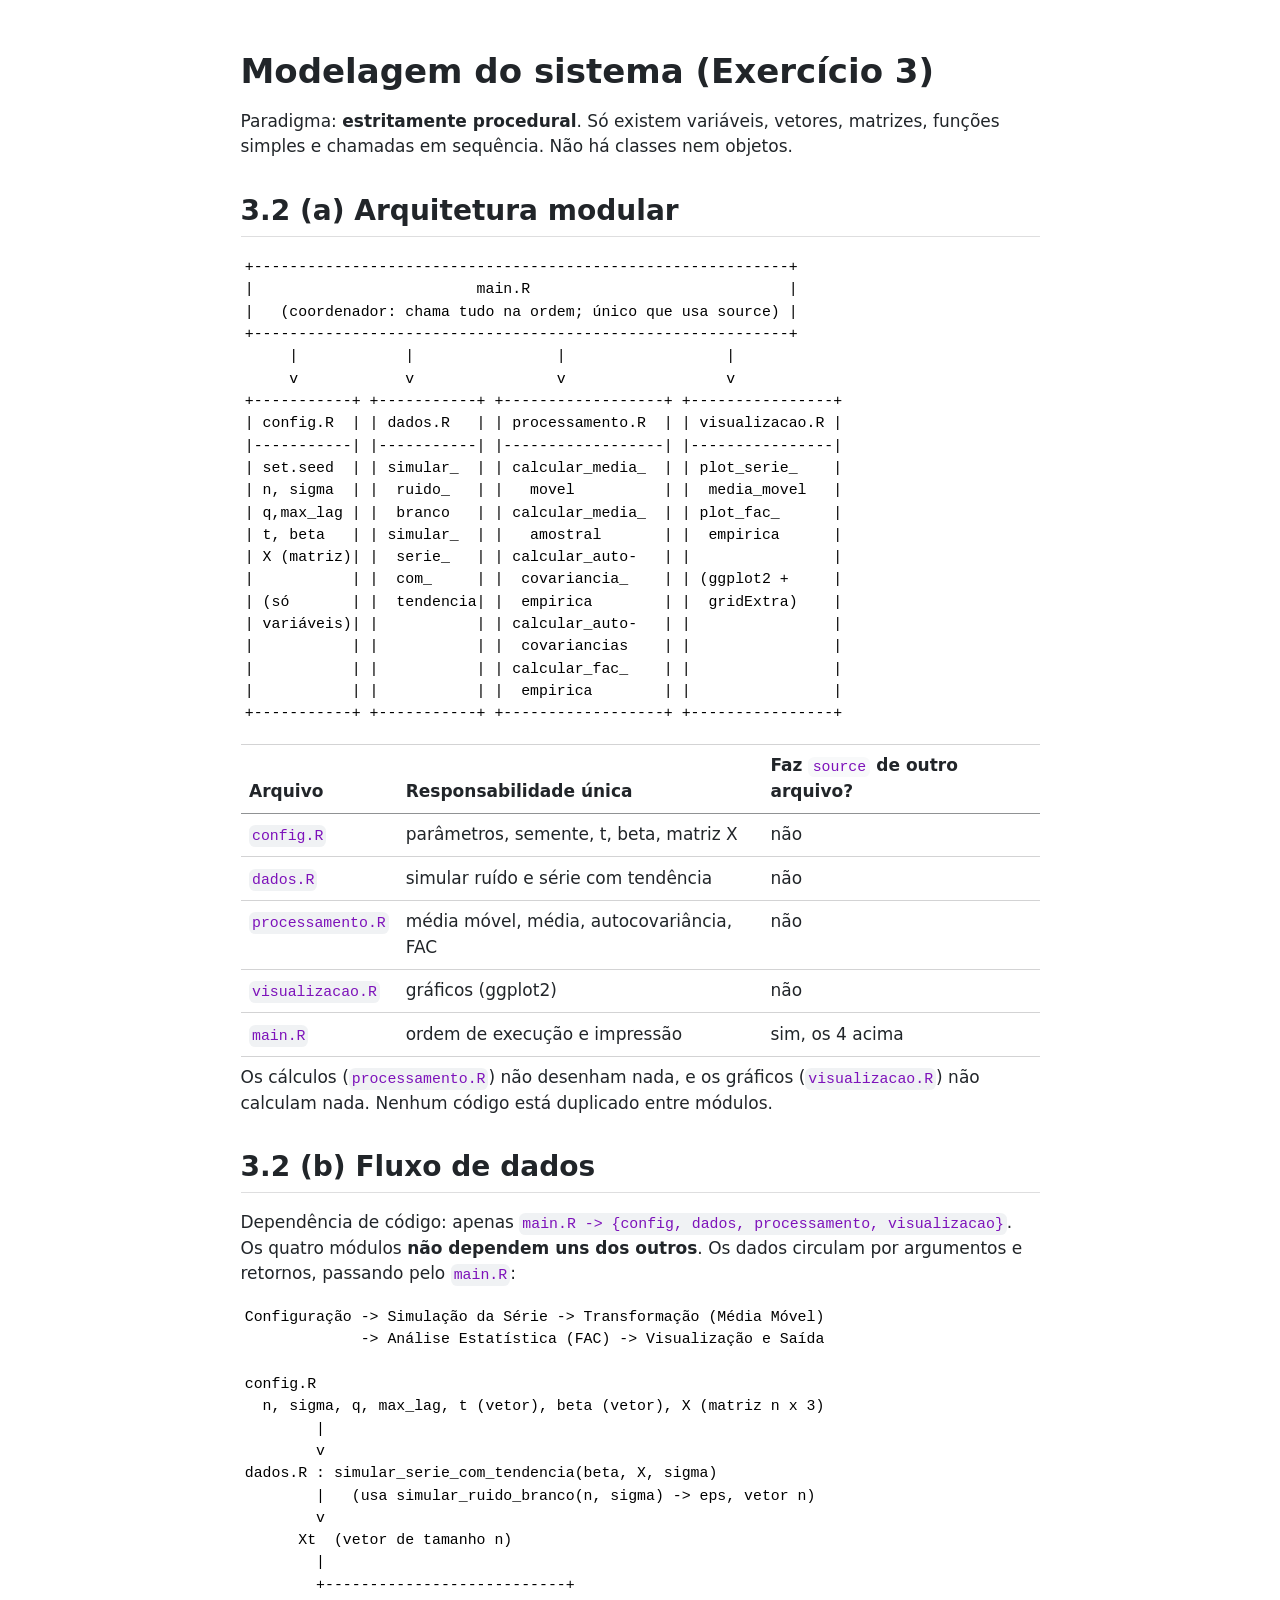
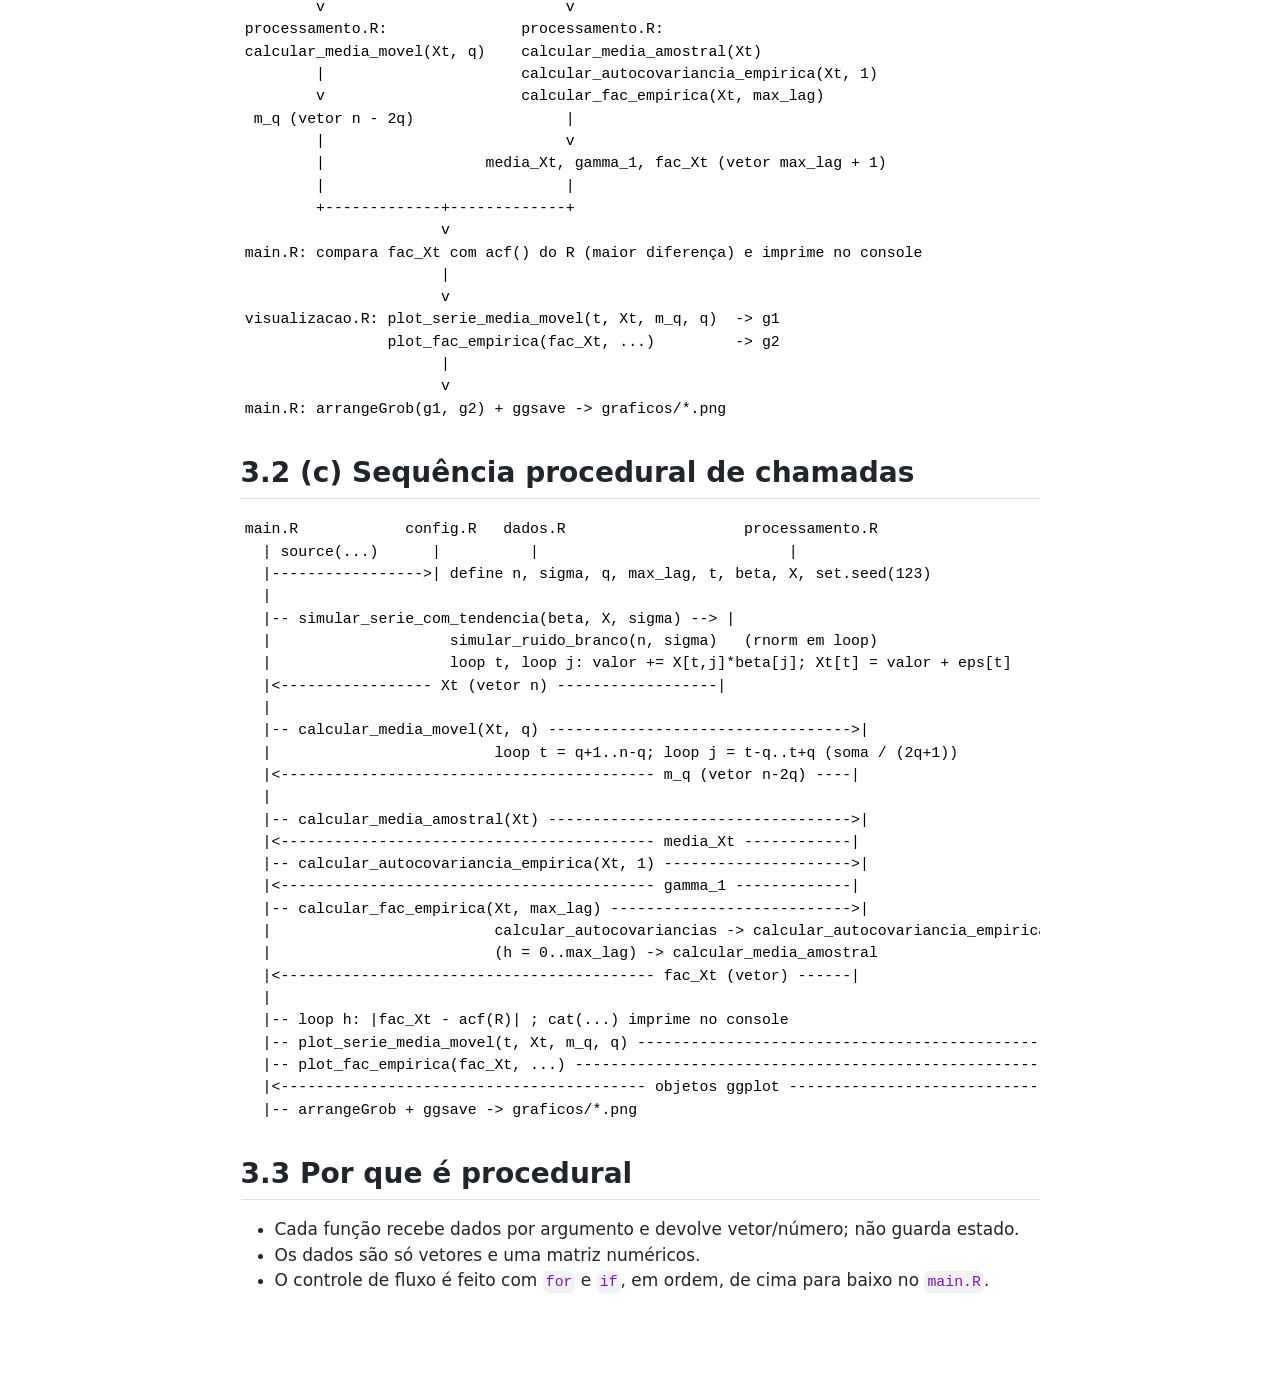
<file: lista2108/modelagem.html>
<!DOCTYPE html>
<html xmlns="http://www.w3.org/1999/xhtml" lang="en" xml:lang="en"><head>

<meta charset="utf-8">
<meta name="generator" content="quarto-1.9.32">

<meta name="viewport" content="width=device-width, initial-scale=1.0, user-scalable=yes">


<title>modelagem</title>
<style>
/* Default styles provided by pandoc.
** See https://pandoc.org/MANUAL.html#variables-for-html for config info.
*/
code{white-space: pre-wrap;}
span.smallcaps{font-variant: small-caps;}
div.columns{display: flex; gap: min(4vw, 1.5em);}
div.column{flex: auto; overflow-x: auto;}
div.hanging-indent{margin-left: 1.5em; text-indent: -1.5em;}
ul.task-list{list-style: none;}
ul.task-list li input[type="checkbox"] {
  width: 0.8em;
  margin: 0 0.8em 0.2em -1em; /* quarto-specific, see https://github.com/quarto-dev/quarto-cli/issues/4556 */ 
  vertical-align: middle;
}
</style>


<script src="modelagem_files/libs/clipboard/clipboard.min.js"></script>
<script src="modelagem_files/libs/quarto-html/quarto.js" type="module"></script>
<script src="modelagem_files/libs/quarto-html/tabsets/tabsets.js" type="module"></script>
<script src="modelagem_files/libs/quarto-html/popper.min.js"></script>
<script src="modelagem_files/libs/quarto-html/tippy.umd.min.js"></script>
<script src="modelagem_files/libs/quarto-html/anchor.min.js"></script>
<link href="modelagem_files/libs/quarto-html/tippy.css" rel="stylesheet">
<link href="modelagem_files/libs/quarto-html/quarto-syntax-highlighting-067f8ab80d092ae3595f7402c2c9b667.css" rel="stylesheet" id="quarto-text-highlighting-styles">
<script src="modelagem_files/libs/bootstrap/bootstrap.min.js"></script>
<link href="modelagem_files/libs/bootstrap/bootstrap-icons.css" rel="stylesheet">
<link href="modelagem_files/libs/bootstrap/bootstrap-efbb37e9afcc02144ebbc7afd12a776f.min.css" rel="stylesheet" append-hash="true" id="quarto-bootstrap" data-mode="light">


</head>

<body class="fullcontent quarto-light">

<div id="quarto-content" class="page-columns page-rows-contents page-layout-article">

<main class="content" id="quarto-document-content">




<section id="modelagem-do-sistema-exercício-3" class="level1">
<h1>Modelagem do sistema (Exercício 3)</h1>
<p>Paradigma: <strong>estritamente procedural</strong>. Só existem variáveis, vetores, matrizes, funções simples e chamadas em sequência. Não há classes nem objetos.</p>
<section id="a-arquitetura-modular" class="level2">
<h2 class="anchored" data-anchor-id="a-arquitetura-modular">3.2 (a) Arquitetura modular</h2>
<pre><code>+------------------------------------------------------------+
|                         main.R                             |
|   (coordenador: chama tudo na ordem; único que usa source) |
+------------------------------------------------------------+
     |            |                |                  |
     v            v                v                  v
+-----------+ +-----------+ +------------------+ +----------------+
| config.R  | | dados.R   | | processamento.R  | | visualizacao.R |
|-----------| |-----------| |------------------| |----------------|
| set.seed  | | simular_  | | calcular_media_  | | plot_serie_    |
| n, sigma  | |  ruido_   | |   movel          | |  media_movel   |
| q,max_lag | |  branco   | | calcular_media_  | | plot_fac_      |
| t, beta   | | simular_  | |   amostral       | |  empirica      |
| X (matriz)| |  serie_   | | calcular_auto-   | |                |
|           | |  com_     | |  covariancia_    | | (ggplot2 +     |
| (só       | |  tendencia| |  empirica        | |  gridExtra)    |
| variáveis)| |           | | calcular_auto-   | |                |
|           | |           | |  covariancias    | |                |
|           | |           | | calcular_fac_    | |                |
|           | |           | |  empirica        | |                |
+-----------+ +-----------+ +------------------+ +----------------+</code></pre>
<table class="caption-top table">
<thead>
<tr class="header">
<th>Arquivo</th>
<th>Responsabilidade única</th>
<th>Faz <code>source</code> de outro arquivo?</th>
</tr>
</thead>
<tbody>
<tr class="odd">
<td><code>config.R</code></td>
<td>parâmetros, semente, t, beta, matriz X</td>
<td>não</td>
</tr>
<tr class="even">
<td><code>dados.R</code></td>
<td>simular ruído e série com tendência</td>
<td>não</td>
</tr>
<tr class="odd">
<td><code>processamento.R</code></td>
<td>média móvel, média, autocovariância, FAC</td>
<td>não</td>
</tr>
<tr class="even">
<td><code>visualizacao.R</code></td>
<td>gráficos (ggplot2)</td>
<td>não</td>
</tr>
<tr class="odd">
<td><code>main.R</code></td>
<td>ordem de execução e impressão</td>
<td>sim, os 4 acima</td>
</tr>
</tbody>
</table>
<p>Os cálculos (<code>processamento.R</code>) não desenham nada, e os gráficos (<code>visualizacao.R</code>) não calculam nada. Nenhum código está duplicado entre módulos.</p>
</section>
<section id="b-fluxo-de-dados" class="level2">
<h2 class="anchored" data-anchor-id="b-fluxo-de-dados">3.2 (b) Fluxo de dados</h2>
<p>Dependência de código: apenas <code>main.R -&gt; {config, dados, processamento, visualizacao}</code>. Os quatro módulos <strong>não dependem uns dos outros</strong>. Os dados circulam por argumentos e retornos, passando pelo <code>main.R</code>:</p>
<pre><code>Configuração -&gt; Simulação da Série -&gt; Transformação (Média Móvel)
             -&gt; Análise Estatística (FAC) -&gt; Visualização e Saída

config.R
  n, sigma, q, max_lag, t (vetor), beta (vetor), X (matriz n x 3)
        |
        v
dados.R : simular_serie_com_tendencia(beta, X, sigma)
        |   (usa simular_ruido_branco(n, sigma) -&gt; eps, vetor n)
        v
      Xt  (vetor de tamanho n)
        |
        +---------------------------+
        v                           v
processamento.R:               processamento.R:
calcular_media_movel(Xt, q)    calcular_media_amostral(Xt)
        |                      calcular_autocovariancia_empirica(Xt, 1)
        v                      calcular_fac_empirica(Xt, max_lag)
 m_q (vetor n - 2q)                 |
        |                           v
        |                  media_Xt, gamma_1, fac_Xt (vetor max_lag + 1)
        |                           |
        +-------------+-------------+
                      v
main.R: compara fac_Xt com acf() do R (maior diferença) e imprime no console
                      |
                      v
visualizacao.R: plot_serie_media_movel(t, Xt, m_q, q)  -&gt; g1
                plot_fac_empirica(fac_Xt, ...)         -&gt; g2
                      |
                      v
main.R: arrangeGrob(g1, g2) + ggsave -&gt; graficos/*.png</code></pre>
</section>
<section id="c-sequência-procedural-de-chamadas" class="level2">
<h2 class="anchored" data-anchor-id="c-sequência-procedural-de-chamadas">3.2 (c) Sequência procedural de chamadas</h2>
<pre><code>main.R            config.R   dados.R                    processamento.R                   visualizacao.R
  | source(...)      |          |                            |                                 |
  |-----------------&gt;| define n, sigma, q, max_lag, t, beta, X, set.seed(123)                    |
  |                                                                                              |
  |-- simular_serie_com_tendencia(beta, X, sigma) --&gt; |                                          |
  |                    simular_ruido_branco(n, sigma)   (rnorm em loop)                          |
  |                    loop t, loop j: valor += X[t,j]*beta[j]; Xt[t] = valor + eps[t]          |
  |&lt;----------------- Xt (vetor n) ------------------|                                          |
  |                                                                                              |
  |-- calcular_media_movel(Xt, q) ----------------------------------&gt;|                           |
  |                         loop t = q+1..n-q; loop j = t-q..t+q (soma / (2q+1))                 |
  |&lt;------------------------------------------ m_q (vetor n-2q) ----|                           |
  |                                                                                              |
  |-- calcular_media_amostral(Xt) ----------------------------------&gt;|                           |
  |&lt;------------------------------------------ media_Xt ------------|                           |
  |-- calcular_autocovariancia_empirica(Xt, 1) ---------------------&gt;|                           |
  |&lt;------------------------------------------ gamma_1 -------------|                           |
  |-- calcular_fac_empirica(Xt, max_lag) ---------------------------&gt;|                           |
  |                         calcular_autocovariancias -&gt; calcular_autocovariancia_empirica       |
  |                         (h = 0..max_lag) -&gt; calcular_media_amostral                         |
  |&lt;------------------------------------------ fac_Xt (vetor) ------|                           |
  |                                                                                              |
  |-- loop h: |fac_Xt - acf(R)| ; cat(...) imprime no console                                    |
  |-- plot_serie_media_movel(t, Xt, m_q, q) ----------------------------------------------------&gt;|
  |-- plot_fac_empirica(fac_Xt, ...) -----------------------------------------------------------&gt;|
  |&lt;----------------------------------------- objetos ggplot ------------------------------------|
  |-- arrangeGrob + ggsave -&gt; graficos/*.png                                                     |</code></pre>
</section>
<section id="por-que-é-procedural" class="level2">
<h2 class="anchored" data-anchor-id="por-que-é-procedural">3.3 Por que é procedural</h2>
<ul>
<li>Cada função recebe dados por argumento e devolve vetor/número; não guarda estado.</li>
<li>Os dados são só vetores e uma matriz numéricos.</li>
<li>O controle de fluxo é feito com <code>for</code> e <code>if</code>, em ordem, de cima para baixo no <code>main.R</code>.</li>
</ul>
</section>
</section>

</main>
<!-- /main column -->
<script id="quarto-html-after-body" type="application/javascript">
  window.document.addEventListener("DOMContentLoaded", function (event) {
    const icon = "";
    const anchorJS = new window.AnchorJS();
    anchorJS.options = {
      placement: 'right',
      icon: icon
    };
    anchorJS.add('.anchored');
    const isCodeAnnotation = (el) => {
      for (const clz of el.classList) {
        if (clz.startsWith('code-annotation-')) {                     
          return true;
        }
      }
      return false;
    }
    const onCopySuccess = function(e) {
      // button target
      const button = e.trigger;
      // don't keep focus
      button.blur();
      // flash "checked"
      button.classList.add('code-copy-button-checked');
      var currentTitle = button.getAttribute("title");
      button.setAttribute("title", "Copied!");
      let tooltip;
      if (window.bootstrap) {
        button.setAttribute("data-bs-toggle", "tooltip");
        button.setAttribute("data-bs-placement", "left");
        button.setAttribute("data-bs-title", "Copied!");
        tooltip = new bootstrap.Tooltip(button, 
          { trigger: "manual", 
            customClass: "code-copy-button-tooltip",
            offset: [0, -8]});
        tooltip.show();    
      }
      setTimeout(function() {
        if (tooltip) {
          tooltip.hide();
          button.removeAttribute("data-bs-title");
          button.removeAttribute("data-bs-toggle");
          button.removeAttribute("data-bs-placement");
        }
        button.setAttribute("title", currentTitle);
        button.classList.remove('code-copy-button-checked');
      }, 1000);
      // clear code selection
      e.clearSelection();
    }
    const getTextToCopy = function(trigger) {
      const outerScaffold = trigger.parentElement.cloneNode(true);
      const codeEl = outerScaffold.querySelector('code');
      for (const childEl of codeEl.children) {
        if (isCodeAnnotation(childEl)) {
          childEl.remove();
        }
      }
      return codeEl.innerText;
    }
    const clipboard = new window.ClipboardJS('.code-copy-button:not([data-in-quarto-modal])', {
      text: getTextToCopy
    });
    clipboard.on('success', onCopySuccess);
    if (window.document.getElementById('quarto-embedded-source-code-modal')) {
      const clipboardModal = new window.ClipboardJS('.code-copy-button[data-in-quarto-modal]', {
        text: getTextToCopy,
        container: window.document.getElementById('quarto-embedded-source-code-modal')
      });
      clipboardModal.on('success', onCopySuccess);
    }
      var localhostRegex = new RegExp(/^(?:http|https):\/\/localhost\:?[0-9]*\//);
      var mailtoRegex = new RegExp(/^mailto:/);
        var filterRegex = new RegExp('/' + window.location.host + '/');
      var isInternal = (href) => {
          return filterRegex.test(href) || localhostRegex.test(href) || mailtoRegex.test(href);
      }
      // Inspect non-navigation links and adorn them if external
     var links = window.document.querySelectorAll('a[href]:not(.nav-link):not(.navbar-brand):not(.toc-action):not(.sidebar-link):not(.sidebar-item-toggle):not(.pagination-link):not(.no-external):not([aria-hidden]):not(.dropdown-item):not(.quarto-navigation-tool):not(.about-link)');
      for (var i=0; i<links.length; i++) {
        const link = links[i];
        if (!isInternal(link.href)) {
          // undo the damage that might have been done by quarto-nav.js in the case of
          // links that we want to consider external
          if (link.dataset.originalHref !== undefined) {
            link.href = link.dataset.originalHref;
          }
        }
      }
    function tippyHover(el, contentFn, onTriggerFn, onUntriggerFn) {
      const config = {
        allowHTML: true,
        maxWidth: 500,
        delay: 100,
        arrow: false,
        appendTo: function(el) {
            return el.parentElement;
        },
        interactive: true,
        interactiveBorder: 10,
        theme: 'quarto',
        placement: 'bottom-start',
      };
      if (contentFn) {
        config.content = contentFn;
      }
      if (onTriggerFn) {
        config.onTrigger = onTriggerFn;
      }
      if (onUntriggerFn) {
        config.onUntrigger = onUntriggerFn;
      }
      window.tippy(el, config); 
    }
    const noterefs = window.document.querySelectorAll('a[role="doc-noteref"]');
    for (var i=0; i<noterefs.length; i++) {
      const ref = noterefs[i];
      tippyHover(ref, function() {
        // use id or data attribute instead here
        let href = ref.getAttribute('data-footnote-href') || ref.getAttribute('href');
        try { href = new URL(href).hash; } catch {}
        const id = href.replace(/^#\/?/, "");
        const note = window.document.getElementById(id);
        if (note) {
          return note.innerHTML;
        } else {
          return "";
        }
      });
    }
    const xrefs = window.document.querySelectorAll('a.quarto-xref');
    const processXRef = (id, note) => {
      // Strip column container classes
      const stripColumnClz = (el) => {
        el.classList.remove("page-full", "page-columns");
        if (el.children) {
          for (const child of el.children) {
            stripColumnClz(child);
          }
        }
      }
      stripColumnClz(note)
      if (id === null || id.startsWith('sec-')) {
        // Special case sections, only their first couple elements
        const container = document.createElement("div");
        if (note.children && note.children.length > 2) {
          container.appendChild(note.children[0].cloneNode(true));
          for (let i = 1; i < note.children.length; i++) {
            const child = note.children[i];
            if (child.tagName === "P" && child.innerText === "") {
              continue;
            } else {
              container.appendChild(child.cloneNode(true));
              break;
            }
          }
          if (window.Quarto?.typesetMath) {
            window.Quarto.typesetMath(container);
          }
          return container.innerHTML
        } else {
          if (window.Quarto?.typesetMath) {
            window.Quarto.typesetMath(note);
          }
          return note.innerHTML;
        }
      } else {
        // Remove any anchor links if they are present
        const anchorLink = note.querySelector('a.anchorjs-link');
        if (anchorLink) {
          anchorLink.remove();
        }
        if (window.Quarto?.typesetMath) {
          window.Quarto.typesetMath(note);
        }
        if (note.classList.contains("callout")) {
          return note.outerHTML;
        } else {
          return note.innerHTML;
        }
      }
    }
    for (var i=0; i<xrefs.length; i++) {
      const xref = xrefs[i];
      tippyHover(xref, undefined, function(instance) {
        instance.disable();
        let url = xref.getAttribute('href');
        let hash = undefined; 
        if (url.startsWith('#')) {
          hash = url;
        } else {
          try { hash = new URL(url).hash; } catch {}
        }
        if (hash) {
          const id = hash.replace(/^#\/?/, "");
          const note = window.document.getElementById(id);
          if (note !== null) {
            try {
              const html = processXRef(id, note.cloneNode(true));
              instance.setContent(html);
            } finally {
              instance.enable();
              instance.show();
            }
          } else {
            // See if we can fetch this
            fetch(url.split('#')[0])
            .then(res => res.text())
            .then(html => {
              const parser = new DOMParser();
              const htmlDoc = parser.parseFromString(html, "text/html");
              const note = htmlDoc.getElementById(id);
              if (note !== null) {
                const html = processXRef(id, note);
                instance.setContent(html);
              } 
            }).finally(() => {
              instance.enable();
              instance.show();
            });
          }
        } else {
          // See if we can fetch a full url (with no hash to target)
          // This is a special case and we should probably do some content thinning / targeting
          fetch(url)
          .then(res => res.text())
          .then(html => {
            const parser = new DOMParser();
            const htmlDoc = parser.parseFromString(html, "text/html");
            const note = htmlDoc.querySelector('main.content');
            if (note !== null) {
              // This should only happen for chapter cross references
              // (since there is no id in the URL)
              // remove the first header
              if (note.children.length > 0 && note.children[0].tagName === "HEADER") {
                note.children[0].remove();
              }
              const html = processXRef(null, note);
              instance.setContent(html);
            } 
          }).finally(() => {
            instance.enable();
            instance.show();
          });
        }
      }, function(instance) {
      });
    }
        let selectedAnnoteEl;
        const selectorForAnnotation = ( cell, annotation) => {
          let cellAttr = 'data-code-cell="' + cell + '"';
          let lineAttr = 'data-code-annotation="' +  annotation + '"';
          const selector = 'span[' + cellAttr + '][' + lineAttr + ']';
          return selector;
        }
        const selectCodeLines = (annoteEl) => {
          const doc = window.document;
          const targetCell = annoteEl.getAttribute("data-target-cell");
          const targetAnnotation = annoteEl.getAttribute("data-target-annotation");
          const annoteSpan = window.document.querySelector(selectorForAnnotation(targetCell, targetAnnotation));
          const lines = annoteSpan.getAttribute("data-code-lines").split(",");
          const lineIds = lines.map((line) => {
            return targetCell + "-" + line;
          })
          let top = null;
          let height = null;
          let parent = null;
          if (lineIds.length > 0) {
              //compute the position of the single el (top and bottom and make a div)
              const el = window.document.getElementById(lineIds[0]);
              top = el.offsetTop;
              height = el.offsetHeight;
              parent = el.parentElement.parentElement;
            if (lineIds.length > 1) {
              const lastEl = window.document.getElementById(lineIds[lineIds.length - 1]);
              const bottom = lastEl.offsetTop + lastEl.offsetHeight;
              height = bottom - top;
            }
            if (top !== null && height !== null && parent !== null) {
              // cook up a div (if necessary) and position it 
              let div = window.document.getElementById("code-annotation-line-highlight");
              if (div === null) {
                div = window.document.createElement("div");
                div.setAttribute("id", "code-annotation-line-highlight");
                div.style.position = 'absolute';
                parent.appendChild(div);
              }
              div.style.top = top - 2 + "px";
              div.style.height = height + 4 + "px";
              div.style.left = 0;
              let gutterDiv = window.document.getElementById("code-annotation-line-highlight-gutter");
              if (gutterDiv === null) {
                gutterDiv = window.document.createElement("div");
                gutterDiv.setAttribute("id", "code-annotation-line-highlight-gutter");
                gutterDiv.style.position = 'absolute';
                const codeCell = window.document.getElementById(targetCell);
                const gutter = codeCell.querySelector('.code-annotation-gutter');
                gutter.appendChild(gutterDiv);
              }
              gutterDiv.style.top = top - 2 + "px";
              gutterDiv.style.height = height + 4 + "px";
            }
            selectedAnnoteEl = annoteEl;
          }
        };
        const unselectCodeLines = () => {
          const elementsIds = ["code-annotation-line-highlight", "code-annotation-line-highlight-gutter"];
          elementsIds.forEach((elId) => {
            const div = window.document.getElementById(elId);
            if (div) {
              div.remove();
            }
          });
          selectedAnnoteEl = undefined;
        };
          // Handle positioning of the toggle
      window.addEventListener(
        "resize",
        throttle(() => {
          elRect = undefined;
          if (selectedAnnoteEl) {
            selectCodeLines(selectedAnnoteEl);
          }
        }, 10)
      );
      function throttle(fn, ms) {
      let throttle = false;
      let timer;
        return (...args) => {
          if(!throttle) { // first call gets through
              fn.apply(this, args);
              throttle = true;
          } else { // all the others get throttled
              if(timer) clearTimeout(timer); // cancel #2
              timer = setTimeout(() => {
                fn.apply(this, args);
                timer = throttle = false;
              }, ms);
          }
        };
      }
        // Attach click handler to the DT
        const annoteDls = window.document.querySelectorAll('dt[data-target-cell]');
        for (const annoteDlNode of annoteDls) {
          annoteDlNode.addEventListener('click', (event) => {
            const clickedEl = event.target;
            if (clickedEl !== selectedAnnoteEl) {
              unselectCodeLines();
              const activeEl = window.document.querySelector('dt[data-target-cell].code-annotation-active');
              if (activeEl) {
                activeEl.classList.remove('code-annotation-active');
              }
              selectCodeLines(clickedEl);
              clickedEl.classList.add('code-annotation-active');
            } else {
              // Unselect the line
              unselectCodeLines();
              clickedEl.classList.remove('code-annotation-active');
            }
          });
        }
    const findCites = (el) => {
      const parentEl = el.parentElement;
      if (parentEl) {
        const cites = parentEl.dataset.cites;
        if (cites) {
          return {
            el,
            cites: cites.split(' ')
          };
        } else {
          return findCites(el.parentElement)
        }
      } else {
        return undefined;
      }
    };
    var bibliorefs = window.document.querySelectorAll('a[role="doc-biblioref"]');
    for (var i=0; i<bibliorefs.length; i++) {
      const ref = bibliorefs[i];
      const citeInfo = findCites(ref);
      if (citeInfo) {
        tippyHover(citeInfo.el, function() {
          var popup = window.document.createElement('div');
          citeInfo.cites.forEach(function(cite) {
            var citeDiv = window.document.createElement('div');
            citeDiv.classList.add('hanging-indent');
            citeDiv.classList.add('csl-entry');
            var biblioDiv = window.document.getElementById('ref-' + cite);
            if (biblioDiv) {
              citeDiv.innerHTML = biblioDiv.innerHTML;
            }
            popup.appendChild(citeDiv);
          });
          return popup.innerHTML;
        });
      }
    }
  });
  </script>
</div> <!-- /content -->




</body></html>
</file>
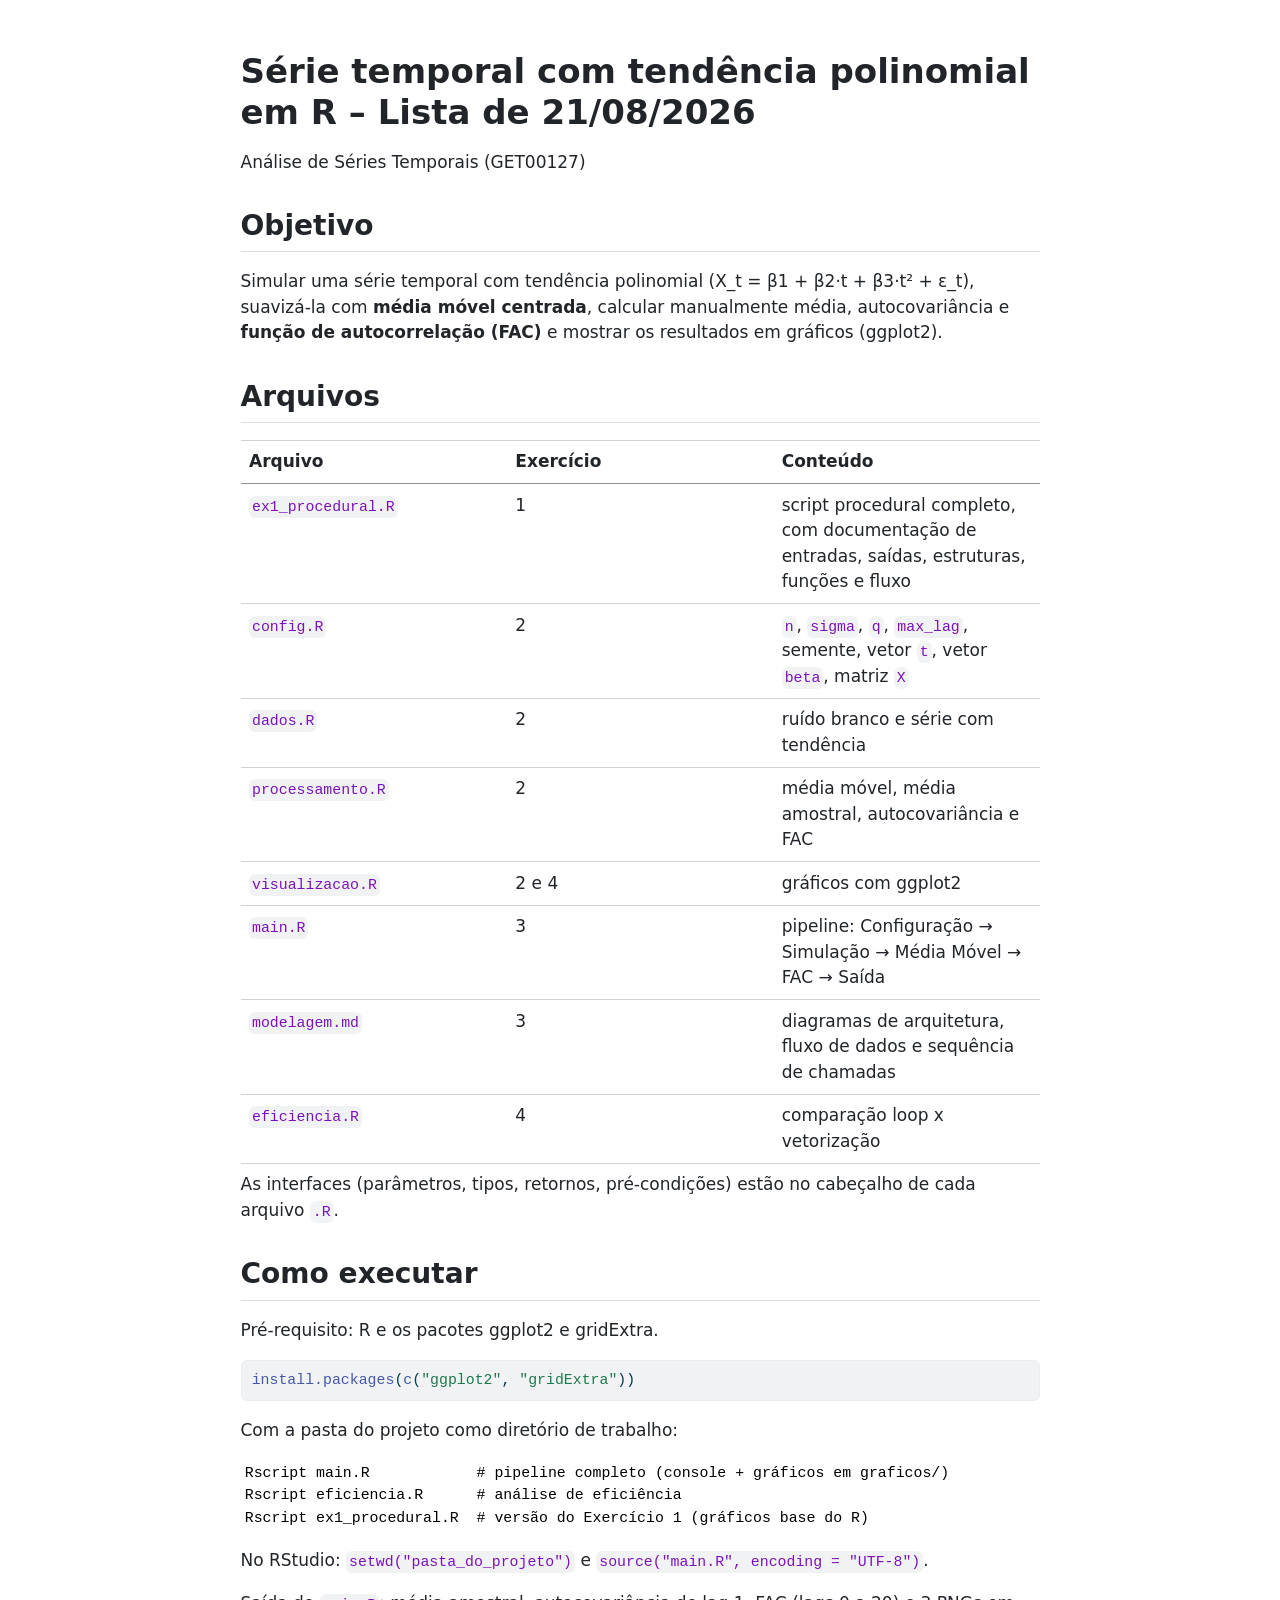
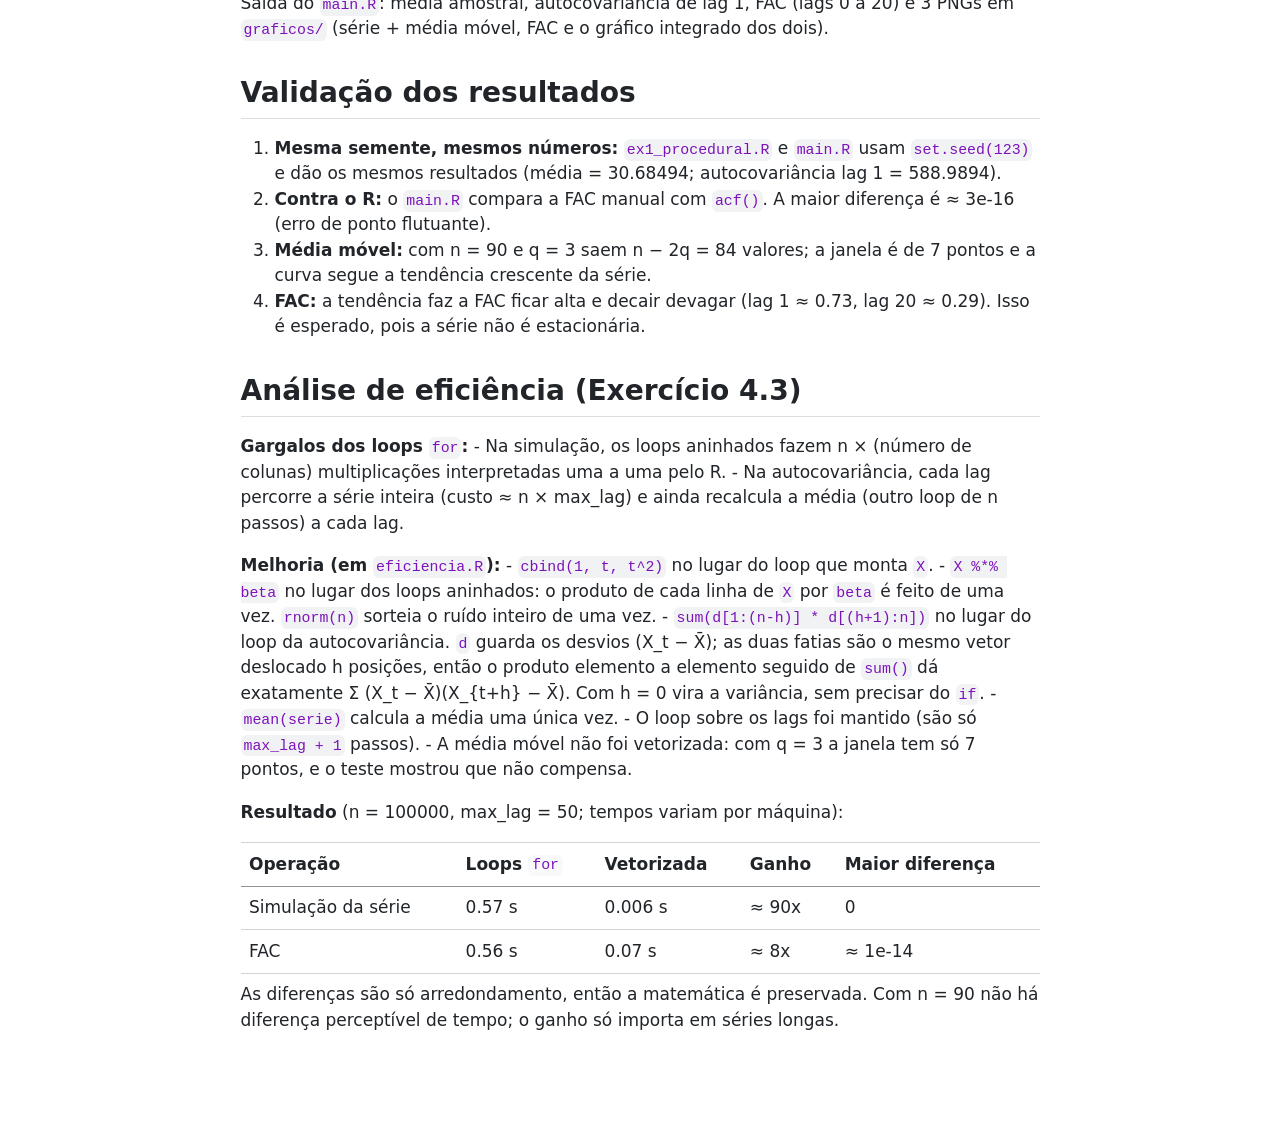
<file: lista2108/README.html>
<!DOCTYPE html>
<html xmlns="http://www.w3.org/1999/xhtml" lang="en" xml:lang="en"><head>

<meta charset="utf-8">
<meta name="generator" content="quarto-1.9.32">

<meta name="viewport" content="width=device-width, initial-scale=1.0, user-scalable=yes">


<title>readme</title>
<style>
/* Default styles provided by pandoc.
** See https://pandoc.org/MANUAL.html#variables-for-html for config info.
*/
code{white-space: pre-wrap;}
span.smallcaps{font-variant: small-caps;}
div.columns{display: flex; gap: min(4vw, 1.5em);}
div.column{flex: auto; overflow-x: auto;}
div.hanging-indent{margin-left: 1.5em; text-indent: -1.5em;}
ul.task-list{list-style: none;}
ul.task-list li input[type="checkbox"] {
  width: 0.8em;
  margin: 0 0.8em 0.2em -1em; /* quarto-specific, see https://github.com/quarto-dev/quarto-cli/issues/4556 */ 
  vertical-align: middle;
}
/* CSS for syntax highlighting */
html { -webkit-text-size-adjust: 100%; }
pre > code.sourceCode { white-space: pre; position: relative; }
pre > code.sourceCode > span { display: inline-block; line-height: 1.25; }
pre > code.sourceCode > span:empty { height: 1.2em; }
.sourceCode { overflow: visible; }
code.sourceCode > span { color: inherit; text-decoration: inherit; }
div.sourceCode { margin: 1em 0; }
pre.sourceCode { margin: 0; }
@media screen {
div.sourceCode { overflow: auto; }
}
@media print {
pre > code.sourceCode { white-space: pre-wrap; }
pre > code.sourceCode > span { text-indent: -5em; padding-left: 5em; }
}
pre.numberSource code
  { counter-reset: source-line 0; }
pre.numberSource code > span
  { position: relative; left: -4em; counter-increment: source-line; }
pre.numberSource code > span > a:first-child::before
  { content: counter(source-line);
    position: relative; left: -1em; text-align: right; vertical-align: baseline;
    border: none; display: inline-block;
    -webkit-touch-callout: none; -webkit-user-select: none;
    -khtml-user-select: none; -moz-user-select: none;
    -ms-user-select: none; user-select: none;
    padding: 0 4px; width: 4em;
  }
pre.numberSource { margin-left: 3em;  padding-left: 4px; }
div.sourceCode
  {   }
@media screen {
pre > code.sourceCode > span > a:first-child::before { text-decoration: underline; }
}
</style>


<script src="README_files/libs/clipboard/clipboard.min.js"></script>
<script src="README_files/libs/quarto-html/quarto.js" type="module"></script>
<script src="README_files/libs/quarto-html/tabsets/tabsets.js" type="module"></script>
<script src="README_files/libs/quarto-html/popper.min.js"></script>
<script src="README_files/libs/quarto-html/tippy.umd.min.js"></script>
<script src="README_files/libs/quarto-html/anchor.min.js"></script>
<link href="README_files/libs/quarto-html/tippy.css" rel="stylesheet">
<link href="README_files/libs/quarto-html/quarto-syntax-highlighting-067f8ab80d092ae3595f7402c2c9b667.css" rel="stylesheet" id="quarto-text-highlighting-styles">
<script src="README_files/libs/bootstrap/bootstrap.min.js"></script>
<link href="README_files/libs/bootstrap/bootstrap-icons.css" rel="stylesheet">
<link href="README_files/libs/bootstrap/bootstrap-efbb37e9afcc02144ebbc7afd12a776f.min.css" rel="stylesheet" append-hash="true" id="quarto-bootstrap" data-mode="light">


</head>

<body class="fullcontent quarto-light">

<div id="quarto-content" class="page-columns page-rows-contents page-layout-article">

<main class="content" id="quarto-document-content">




<section id="série-temporal-com-tendência-polinomial-em-r-lista-de-21082026" class="level1">
<h1>Série temporal com tendência polinomial em R – Lista de 21/08/2026</h1>
<p>Análise de Séries Temporais (GET00127)</p>
<section id="objetivo" class="level2">
<h2 class="anchored" data-anchor-id="objetivo">Objetivo</h2>
<p>Simular uma série temporal com tendência polinomial (X_t = β1 + β2·t + β3·t² + ε_t), suavizá-la com <strong>média móvel centrada</strong>, calcular manualmente média, autocovariância e <strong>função de autocorrelação (FAC)</strong> e mostrar os resultados em gráficos (ggplot2).</p>
</section>
<section id="arquivos" class="level2">
<h2 class="anchored" data-anchor-id="arquivos">Arquivos</h2>
<table class="caption-top table">
<colgroup>
<col style="width: 33%">
<col style="width: 33%">
<col style="width: 33%">
</colgroup>
<thead>
<tr class="header">
<th>Arquivo</th>
<th>Exercício</th>
<th>Conteúdo</th>
</tr>
</thead>
<tbody>
<tr class="odd">
<td><code>ex1_procedural.R</code></td>
<td>1</td>
<td>script procedural completo, com documentação de entradas, saídas, estruturas, funções e fluxo</td>
</tr>
<tr class="even">
<td><code>config.R</code></td>
<td>2</td>
<td><code>n</code>, <code>sigma</code>, <code>q</code>, <code>max_lag</code>, semente, vetor <code>t</code>, vetor <code>beta</code>, matriz <code>X</code></td>
</tr>
<tr class="odd">
<td><code>dados.R</code></td>
<td>2</td>
<td>ruído branco e série com tendência</td>
</tr>
<tr class="even">
<td><code>processamento.R</code></td>
<td>2</td>
<td>média móvel, média amostral, autocovariância e FAC</td>
</tr>
<tr class="odd">
<td><code>visualizacao.R</code></td>
<td>2 e 4</td>
<td>gráficos com ggplot2</td>
</tr>
<tr class="even">
<td><code>main.R</code></td>
<td>3</td>
<td>pipeline: Configuração → Simulação → Média Móvel → FAC → Saída</td>
</tr>
<tr class="odd">
<td><code>modelagem.md</code></td>
<td>3</td>
<td>diagramas de arquitetura, fluxo de dados e sequência de chamadas</td>
</tr>
<tr class="even">
<td><code>eficiencia.R</code></td>
<td>4</td>
<td>comparação loop x vetorização</td>
</tr>
</tbody>
</table>
<p>As interfaces (parâmetros, tipos, retornos, pré-condições) estão no cabeçalho de cada arquivo <code>.R</code>.</p>
</section>
<section id="como-executar" class="level2">
<h2 class="anchored" data-anchor-id="como-executar">Como executar</h2>
<p>Pré-requisito: R e os pacotes ggplot2 e gridExtra.</p>
<div class="code-copy-outer-scaffold"><div class="sourceCode" id="cb1"><pre class="sourceCode r code-with-copy"><code class="sourceCode r"><span id="cb1-1"><a href="#cb1-1" aria-hidden="true" tabindex="-1"></a><span class="fu">install.packages</span>(<span class="fu">c</span>(<span class="st">"ggplot2"</span>, <span class="st">"gridExtra"</span>))</span></code></pre></div><button title="Copy to Clipboard" class="code-copy-button"><i class="bi"></i></button></div>
<p>Com a pasta do projeto como diretório de trabalho:</p>
<pre><code>Rscript main.R            # pipeline completo (console + gráficos em graficos/)
Rscript eficiencia.R      # análise de eficiência
Rscript ex1_procedural.R  # versão do Exercício 1 (gráficos base do R)</code></pre>
<p>No RStudio: <code>setwd("pasta_do_projeto")</code> e <code>source("main.R", encoding = "UTF-8")</code>.</p>
<p>Saída do <code>main.R</code>: média amostral, autocovariância de lag 1, FAC (lags 0 a 20) e 3 PNGs em <code>graficos/</code> (série + média móvel, FAC e o gráfico integrado dos dois).</p>
</section>
<section id="validação-dos-resultados" class="level2">
<h2 class="anchored" data-anchor-id="validação-dos-resultados">Validação dos resultados</h2>
<ol type="1">
<li><strong>Mesma semente, mesmos números:</strong> <code>ex1_procedural.R</code> e <code>main.R</code> usam <code>set.seed(123)</code> e dão os mesmos resultados (média = 30.68494; autocovariância lag 1 = 588.9894).</li>
<li><strong>Contra o R:</strong> o <code>main.R</code> compara a FAC manual com <code>acf()</code>. A maior diferença é ≈ 3e-16 (erro de ponto flutuante).</li>
<li><strong>Média móvel:</strong> com n = 90 e q = 3 saem n − 2q = 84 valores; a janela é de 7 pontos e a curva segue a tendência crescente da série.</li>
<li><strong>FAC:</strong> a tendência faz a FAC ficar alta e decair devagar (lag 1 ≈ 0.73, lag 20 ≈ 0.29). Isso é esperado, pois a série não é estacionária.</li>
</ol>
</section>
<section id="análise-de-eficiência-exercício-4.3" class="level2">
<h2 class="anchored" data-anchor-id="análise-de-eficiência-exercício-4.3">Análise de eficiência (Exercício 4.3)</h2>
<p><strong>Gargalos dos loops <code>for</code>:</strong> - Na simulação, os loops aninhados fazem n × (número de colunas) multiplicações interpretadas uma a uma pelo R. - Na autocovariância, cada lag percorre a série inteira (custo ≈ n × max_lag) e ainda recalcula a média (outro loop de n passos) a cada lag.</p>
<p><strong>Melhoria (em <code>eficiencia.R</code>):</strong> - <code>cbind(1, t, t^2)</code> no lugar do loop que monta <code>X</code>. - <code>X %*% beta</code> no lugar dos loops aninhados: o produto de cada linha de <code>X</code> por <code>beta</code> é feito de uma vez. <code>rnorm(n)</code> sorteia o ruído inteiro de uma vez. - <code>sum(d[1:(n-h)] * d[(h+1):n])</code> no lugar do loop da autocovariância. <code>d</code> guarda os desvios (X_t − X̄); as duas fatias são o mesmo vetor deslocado h posições, então o produto elemento a elemento seguido de <code>sum()</code> dá exatamente Σ (X_t − X̄)(X_{t+h} − X̄). Com h = 0 vira a variância, sem precisar do <code>if</code>. - <code>mean(serie)</code> calcula a média uma única vez. - O loop sobre os lags foi mantido (são só <code>max_lag + 1</code> passos). - A média móvel não foi vetorizada: com q = 3 a janela tem só 7 pontos, e o teste mostrou que não compensa.</p>
<p><strong>Resultado</strong> (n = 100000, max_lag = 50; tempos variam por máquina):</p>
<table class="caption-top table">
<thead>
<tr class="header">
<th>Operação</th>
<th>Loops <code>for</code></th>
<th>Vetorizada</th>
<th>Ganho</th>
<th>Maior diferença</th>
</tr>
</thead>
<tbody>
<tr class="odd">
<td>Simulação da série</td>
<td>0.57 s</td>
<td>0.006 s</td>
<td>≈ 90x</td>
<td>0</td>
</tr>
<tr class="even">
<td>FAC</td>
<td>0.56 s</td>
<td>0.07 s</td>
<td>≈ 8x</td>
<td>≈ 1e-14</td>
</tr>
</tbody>
</table>
<p>As diferenças são só arredondamento, então a matemática é preservada. Com n = 90 não há diferença perceptível de tempo; o ganho só importa em séries longas.</p>
</section>
</section>

</main>
<!-- /main column -->
<script id="quarto-html-after-body" type="application/javascript">
  window.document.addEventListener("DOMContentLoaded", function (event) {
    const icon = "";
    const anchorJS = new window.AnchorJS();
    anchorJS.options = {
      placement: 'right',
      icon: icon
    };
    anchorJS.add('.anchored');
    const isCodeAnnotation = (el) => {
      for (const clz of el.classList) {
        if (clz.startsWith('code-annotation-')) {                     
          return true;
        }
      }
      return false;
    }
    const onCopySuccess = function(e) {
      // button target
      const button = e.trigger;
      // don't keep focus
      button.blur();
      // flash "checked"
      button.classList.add('code-copy-button-checked');
      var currentTitle = button.getAttribute("title");
      button.setAttribute("title", "Copied!");
      let tooltip;
      if (window.bootstrap) {
        button.setAttribute("data-bs-toggle", "tooltip");
        button.setAttribute("data-bs-placement", "left");
        button.setAttribute("data-bs-title", "Copied!");
        tooltip = new bootstrap.Tooltip(button, 
          { trigger: "manual", 
            customClass: "code-copy-button-tooltip",
            offset: [0, -8]});
        tooltip.show();    
      }
      setTimeout(function() {
        if (tooltip) {
          tooltip.hide();
          button.removeAttribute("data-bs-title");
          button.removeAttribute("data-bs-toggle");
          button.removeAttribute("data-bs-placement");
        }
        button.setAttribute("title", currentTitle);
        button.classList.remove('code-copy-button-checked');
      }, 1000);
      // clear code selection
      e.clearSelection();
    }
    const getTextToCopy = function(trigger) {
      const outerScaffold = trigger.parentElement.cloneNode(true);
      const codeEl = outerScaffold.querySelector('code');
      for (const childEl of codeEl.children) {
        if (isCodeAnnotation(childEl)) {
          childEl.remove();
        }
      }
      return codeEl.innerText;
    }
    const clipboard = new window.ClipboardJS('.code-copy-button:not([data-in-quarto-modal])', {
      text: getTextToCopy
    });
    clipboard.on('success', onCopySuccess);
    if (window.document.getElementById('quarto-embedded-source-code-modal')) {
      const clipboardModal = new window.ClipboardJS('.code-copy-button[data-in-quarto-modal]', {
        text: getTextToCopy,
        container: window.document.getElementById('quarto-embedded-source-code-modal')
      });
      clipboardModal.on('success', onCopySuccess);
    }
      var localhostRegex = new RegExp(/^(?:http|https):\/\/localhost\:?[0-9]*\//);
      var mailtoRegex = new RegExp(/^mailto:/);
        var filterRegex = new RegExp('/' + window.location.host + '/');
      var isInternal = (href) => {
          return filterRegex.test(href) || localhostRegex.test(href) || mailtoRegex.test(href);
      }
      // Inspect non-navigation links and adorn them if external
     var links = window.document.querySelectorAll('a[href]:not(.nav-link):not(.navbar-brand):not(.toc-action):not(.sidebar-link):not(.sidebar-item-toggle):not(.pagination-link):not(.no-external):not([aria-hidden]):not(.dropdown-item):not(.quarto-navigation-tool):not(.about-link)');
      for (var i=0; i<links.length; i++) {
        const link = links[i];
        if (!isInternal(link.href)) {
          // undo the damage that might have been done by quarto-nav.js in the case of
          // links that we want to consider external
          if (link.dataset.originalHref !== undefined) {
            link.href = link.dataset.originalHref;
          }
        }
      }
    function tippyHover(el, contentFn, onTriggerFn, onUntriggerFn) {
      const config = {
        allowHTML: true,
        maxWidth: 500,
        delay: 100,
        arrow: false,
        appendTo: function(el) {
            return el.parentElement;
        },
        interactive: true,
        interactiveBorder: 10,
        theme: 'quarto',
        placement: 'bottom-start',
      };
      if (contentFn) {
        config.content = contentFn;
      }
      if (onTriggerFn) {
        config.onTrigger = onTriggerFn;
      }
      if (onUntriggerFn) {
        config.onUntrigger = onUntriggerFn;
      }
      window.tippy(el, config); 
    }
    const noterefs = window.document.querySelectorAll('a[role="doc-noteref"]');
    for (var i=0; i<noterefs.length; i++) {
      const ref = noterefs[i];
      tippyHover(ref, function() {
        // use id or data attribute instead here
        let href = ref.getAttribute('data-footnote-href') || ref.getAttribute('href');
        try { href = new URL(href).hash; } catch {}
        const id = href.replace(/^#\/?/, "");
        const note = window.document.getElementById(id);
        if (note) {
          return note.innerHTML;
        } else {
          return "";
        }
      });
    }
    const xrefs = window.document.querySelectorAll('a.quarto-xref');
    const processXRef = (id, note) => {
      // Strip column container classes
      const stripColumnClz = (el) => {
        el.classList.remove("page-full", "page-columns");
        if (el.children) {
          for (const child of el.children) {
            stripColumnClz(child);
          }
        }
      }
      stripColumnClz(note)
      if (id === null || id.startsWith('sec-')) {
        // Special case sections, only their first couple elements
        const container = document.createElement("div");
        if (note.children && note.children.length > 2) {
          container.appendChild(note.children[0].cloneNode(true));
          for (let i = 1; i < note.children.length; i++) {
            const child = note.children[i];
            if (child.tagName === "P" && child.innerText === "") {
              continue;
            } else {
              container.appendChild(child.cloneNode(true));
              break;
            }
          }
          if (window.Quarto?.typesetMath) {
            window.Quarto.typesetMath(container);
          }
          return container.innerHTML
        } else {
          if (window.Quarto?.typesetMath) {
            window.Quarto.typesetMath(note);
          }
          return note.innerHTML;
        }
      } else {
        // Remove any anchor links if they are present
        const anchorLink = note.querySelector('a.anchorjs-link');
        if (anchorLink) {
          anchorLink.remove();
        }
        if (window.Quarto?.typesetMath) {
          window.Quarto.typesetMath(note);
        }
        if (note.classList.contains("callout")) {
          return note.outerHTML;
        } else {
          return note.innerHTML;
        }
      }
    }
    for (var i=0; i<xrefs.length; i++) {
      const xref = xrefs[i];
      tippyHover(xref, undefined, function(instance) {
        instance.disable();
        let url = xref.getAttribute('href');
        let hash = undefined; 
        if (url.startsWith('#')) {
          hash = url;
        } else {
          try { hash = new URL(url).hash; } catch {}
        }
        if (hash) {
          const id = hash.replace(/^#\/?/, "");
          const note = window.document.getElementById(id);
          if (note !== null) {
            try {
              const html = processXRef(id, note.cloneNode(true));
              instance.setContent(html);
            } finally {
              instance.enable();
              instance.show();
            }
          } else {
            // See if we can fetch this
            fetch(url.split('#')[0])
            .then(res => res.text())
            .then(html => {
              const parser = new DOMParser();
              const htmlDoc = parser.parseFromString(html, "text/html");
              const note = htmlDoc.getElementById(id);
              if (note !== null) {
                const html = processXRef(id, note);
                instance.setContent(html);
              } 
            }).finally(() => {
              instance.enable();
              instance.show();
            });
          }
        } else {
          // See if we can fetch a full url (with no hash to target)
          // This is a special case and we should probably do some content thinning / targeting
          fetch(url)
          .then(res => res.text())
          .then(html => {
            const parser = new DOMParser();
            const htmlDoc = parser.parseFromString(html, "text/html");
            const note = htmlDoc.querySelector('main.content');
            if (note !== null) {
              // This should only happen for chapter cross references
              // (since there is no id in the URL)
              // remove the first header
              if (note.children.length > 0 && note.children[0].tagName === "HEADER") {
                note.children[0].remove();
              }
              const html = processXRef(null, note);
              instance.setContent(html);
            } 
          }).finally(() => {
            instance.enable();
            instance.show();
          });
        }
      }, function(instance) {
      });
    }
        let selectedAnnoteEl;
        const selectorForAnnotation = ( cell, annotation) => {
          let cellAttr = 'data-code-cell="' + cell + '"';
          let lineAttr = 'data-code-annotation="' +  annotation + '"';
          const selector = 'span[' + cellAttr + '][' + lineAttr + ']';
          return selector;
        }
        const selectCodeLines = (annoteEl) => {
          const doc = window.document;
          const targetCell = annoteEl.getAttribute("data-target-cell");
          const targetAnnotation = annoteEl.getAttribute("data-target-annotation");
          const annoteSpan = window.document.querySelector(selectorForAnnotation(targetCell, targetAnnotation));
          const lines = annoteSpan.getAttribute("data-code-lines").split(",");
          const lineIds = lines.map((line) => {
            return targetCell + "-" + line;
          })
          let top = null;
          let height = null;
          let parent = null;
          if (lineIds.length > 0) {
              //compute the position of the single el (top and bottom and make a div)
              const el = window.document.getElementById(lineIds[0]);
              top = el.offsetTop;
              height = el.offsetHeight;
              parent = el.parentElement.parentElement;
            if (lineIds.length > 1) {
              const lastEl = window.document.getElementById(lineIds[lineIds.length - 1]);
              const bottom = lastEl.offsetTop + lastEl.offsetHeight;
              height = bottom - top;
            }
            if (top !== null && height !== null && parent !== null) {
              // cook up a div (if necessary) and position it 
              let div = window.document.getElementById("code-annotation-line-highlight");
              if (div === null) {
                div = window.document.createElement("div");
                div.setAttribute("id", "code-annotation-line-highlight");
                div.style.position = 'absolute';
                parent.appendChild(div);
              }
              div.style.top = top - 2 + "px";
              div.style.height = height + 4 + "px";
              div.style.left = 0;
              let gutterDiv = window.document.getElementById("code-annotation-line-highlight-gutter");
              if (gutterDiv === null) {
                gutterDiv = window.document.createElement("div");
                gutterDiv.setAttribute("id", "code-annotation-line-highlight-gutter");
                gutterDiv.style.position = 'absolute';
                const codeCell = window.document.getElementById(targetCell);
                const gutter = codeCell.querySelector('.code-annotation-gutter');
                gutter.appendChild(gutterDiv);
              }
              gutterDiv.style.top = top - 2 + "px";
              gutterDiv.style.height = height + 4 + "px";
            }
            selectedAnnoteEl = annoteEl;
          }
        };
        const unselectCodeLines = () => {
          const elementsIds = ["code-annotation-line-highlight", "code-annotation-line-highlight-gutter"];
          elementsIds.forEach((elId) => {
            const div = window.document.getElementById(elId);
            if (div) {
              div.remove();
            }
          });
          selectedAnnoteEl = undefined;
        };
          // Handle positioning of the toggle
      window.addEventListener(
        "resize",
        throttle(() => {
          elRect = undefined;
          if (selectedAnnoteEl) {
            selectCodeLines(selectedAnnoteEl);
          }
        }, 10)
      );
      function throttle(fn, ms) {
      let throttle = false;
      let timer;
        return (...args) => {
          if(!throttle) { // first call gets through
              fn.apply(this, args);
              throttle = true;
          } else { // all the others get throttled
              if(timer) clearTimeout(timer); // cancel #2
              timer = setTimeout(() => {
                fn.apply(this, args);
                timer = throttle = false;
              }, ms);
          }
        };
      }
        // Attach click handler to the DT
        const annoteDls = window.document.querySelectorAll('dt[data-target-cell]');
        for (const annoteDlNode of annoteDls) {
          annoteDlNode.addEventListener('click', (event) => {
            const clickedEl = event.target;
            if (clickedEl !== selectedAnnoteEl) {
              unselectCodeLines();
              const activeEl = window.document.querySelector('dt[data-target-cell].code-annotation-active');
              if (activeEl) {
                activeEl.classList.remove('code-annotation-active');
              }
              selectCodeLines(clickedEl);
              clickedEl.classList.add('code-annotation-active');
            } else {
              // Unselect the line
              unselectCodeLines();
              clickedEl.classList.remove('code-annotation-active');
            }
          });
        }
    const findCites = (el) => {
      const parentEl = el.parentElement;
      if (parentEl) {
        const cites = parentEl.dataset.cites;
        if (cites) {
          return {
            el,
            cites: cites.split(' ')
          };
        } else {
          return findCites(el.parentElement)
        }
      } else {
        return undefined;
      }
    };
    var bibliorefs = window.document.querySelectorAll('a[role="doc-biblioref"]');
    for (var i=0; i<bibliorefs.length; i++) {
      const ref = bibliorefs[i];
      const citeInfo = findCites(ref);
      if (citeInfo) {
        tippyHover(citeInfo.el, function() {
          var popup = window.document.createElement('div');
          citeInfo.cites.forEach(function(cite) {
            var citeDiv = window.document.createElement('div');
            citeDiv.classList.add('hanging-indent');
            citeDiv.classList.add('csl-entry');
            var biblioDiv = window.document.getElementById('ref-' + cite);
            if (biblioDiv) {
              citeDiv.innerHTML = biblioDiv.innerHTML;
            }
            popup.appendChild(citeDiv);
          });
          return popup.innerHTML;
        });
      }
    }
  });
  </script>
</div> <!-- /content -->




</body></html>
</file>
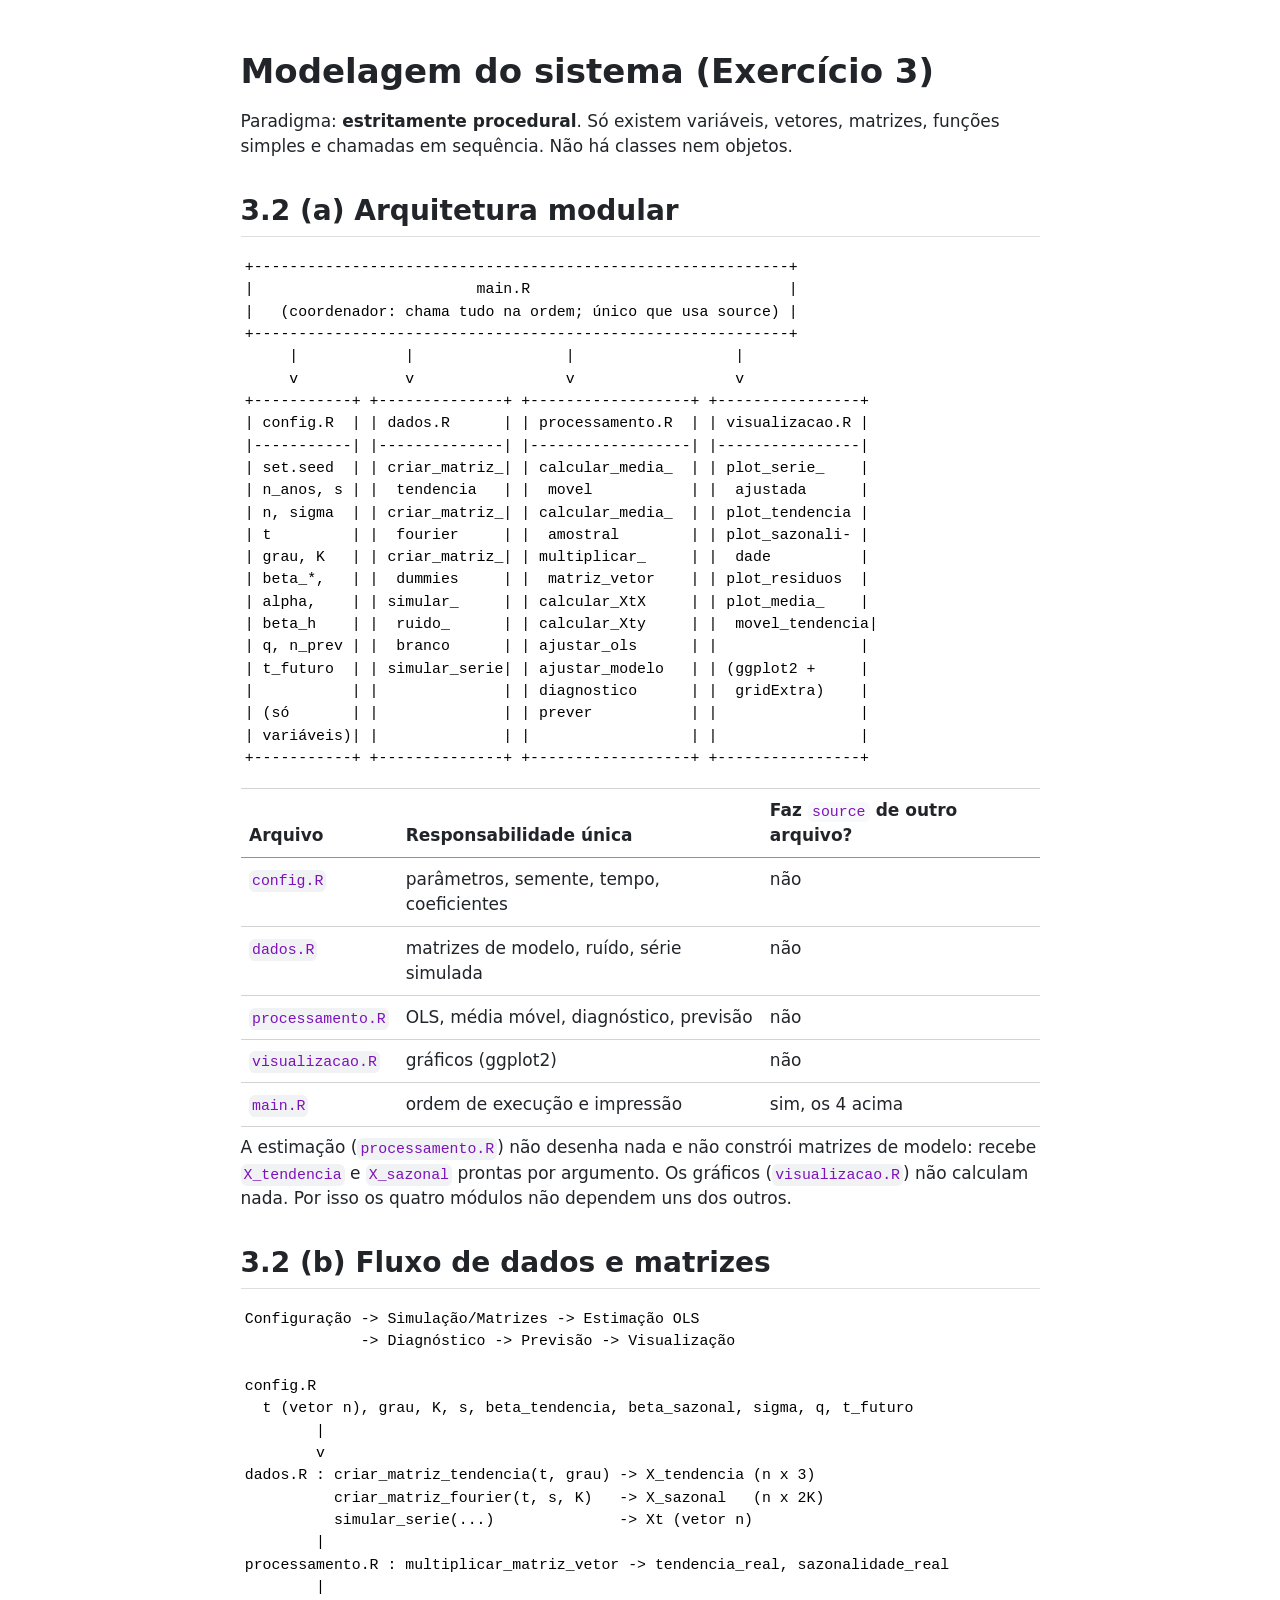
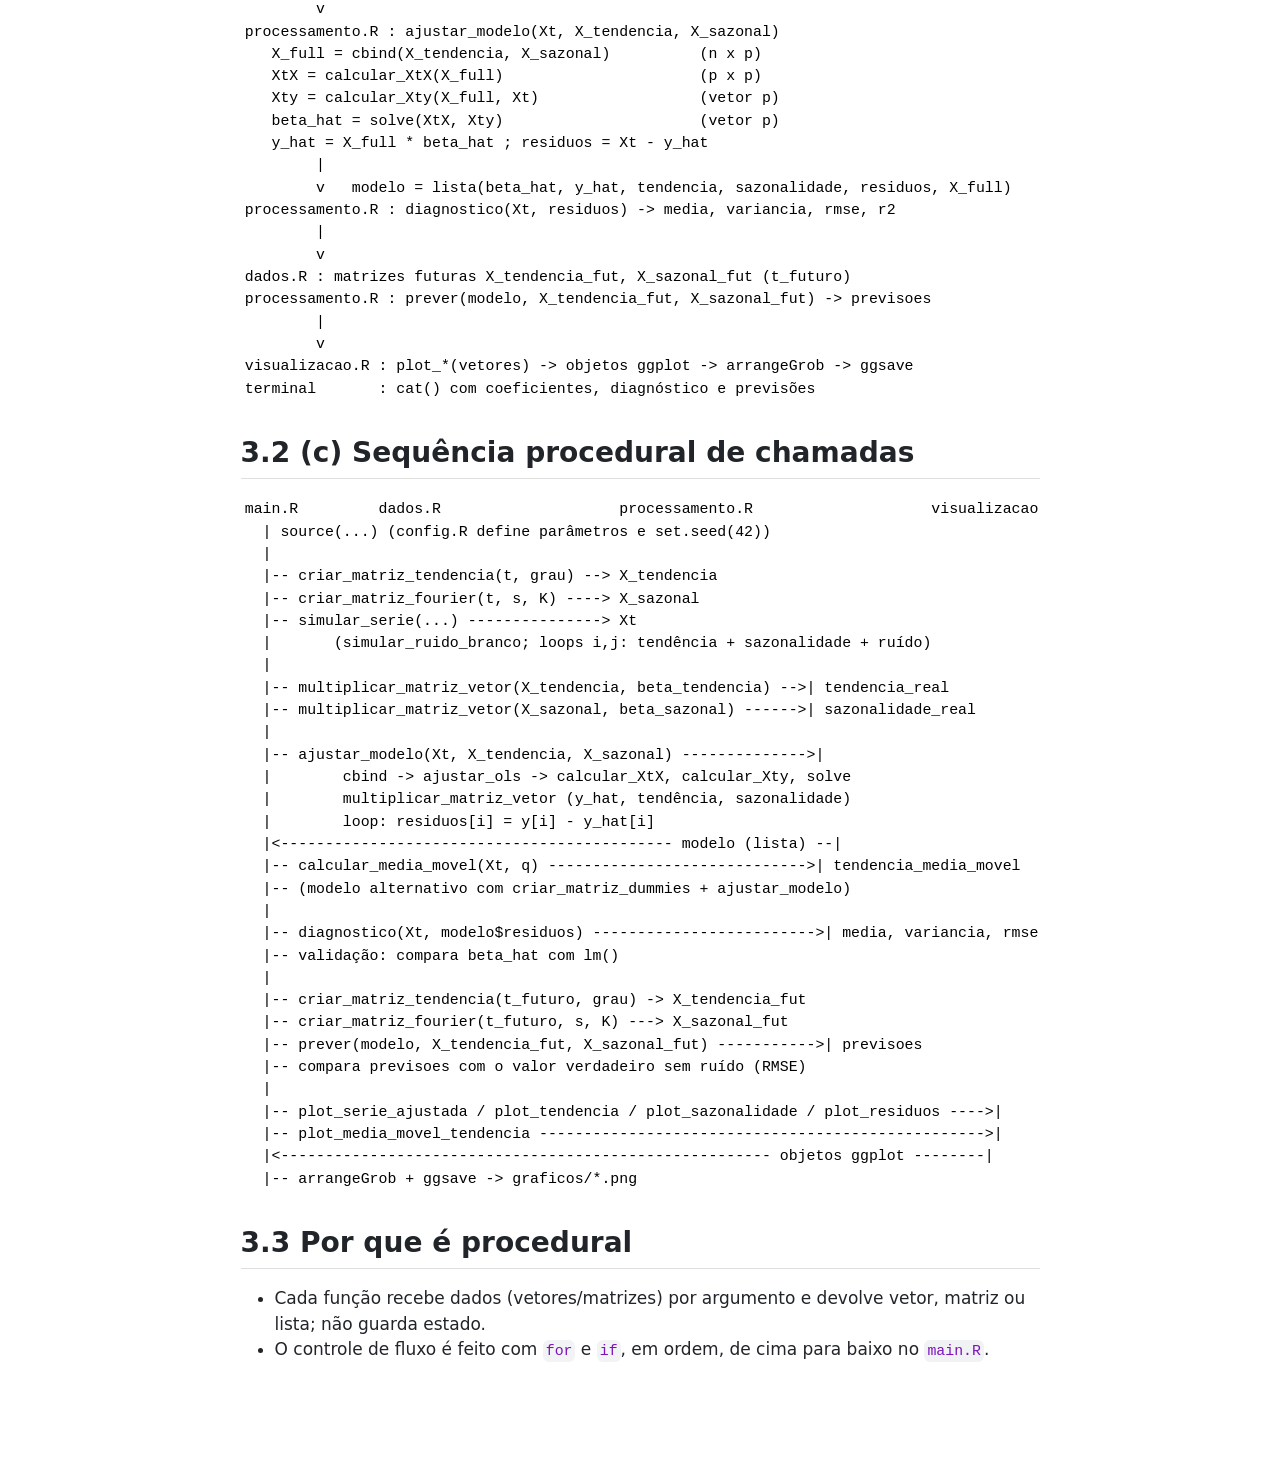
<file: lista2808/modelagem.html>
<!DOCTYPE html>
<html xmlns="http://www.w3.org/1999/xhtml" lang="en" xml:lang="en"><head>

<meta charset="utf-8">
<meta name="generator" content="quarto-1.9.32">

<meta name="viewport" content="width=device-width, initial-scale=1.0, user-scalable=yes">


<title>modelagem</title>
<style>
/* Default styles provided by pandoc.
** See https://pandoc.org/MANUAL.html#variables-for-html for config info.
*/
code{white-space: pre-wrap;}
span.smallcaps{font-variant: small-caps;}
div.columns{display: flex; gap: min(4vw, 1.5em);}
div.column{flex: auto; overflow-x: auto;}
div.hanging-indent{margin-left: 1.5em; text-indent: -1.5em;}
ul.task-list{list-style: none;}
ul.task-list li input[type="checkbox"] {
  width: 0.8em;
  margin: 0 0.8em 0.2em -1em; /* quarto-specific, see https://github.com/quarto-dev/quarto-cli/issues/4556 */ 
  vertical-align: middle;
}
</style>


<script src="modelagem_files/libs/clipboard/clipboard.min.js"></script>
<script src="modelagem_files/libs/quarto-html/quarto.js" type="module"></script>
<script src="modelagem_files/libs/quarto-html/tabsets/tabsets.js" type="module"></script>
<script src="modelagem_files/libs/quarto-html/popper.min.js"></script>
<script src="modelagem_files/libs/quarto-html/tippy.umd.min.js"></script>
<script src="modelagem_files/libs/quarto-html/anchor.min.js"></script>
<link href="modelagem_files/libs/quarto-html/tippy.css" rel="stylesheet">
<link href="modelagem_files/libs/quarto-html/quarto-syntax-highlighting-067f8ab80d092ae3595f7402c2c9b667.css" rel="stylesheet" id="quarto-text-highlighting-styles">
<script src="modelagem_files/libs/bootstrap/bootstrap.min.js"></script>
<link href="modelagem_files/libs/bootstrap/bootstrap-icons.css" rel="stylesheet">
<link href="modelagem_files/libs/bootstrap/bootstrap-efbb37e9afcc02144ebbc7afd12a776f.min.css" rel="stylesheet" append-hash="true" id="quarto-bootstrap" data-mode="light">


</head>

<body class="fullcontent quarto-light">

<div id="quarto-content" class="page-columns page-rows-contents page-layout-article">

<main class="content" id="quarto-document-content">




<section id="modelagem-do-sistema-exercício-3" class="level1">
<h1>Modelagem do sistema (Exercício 3)</h1>
<p>Paradigma: <strong>estritamente procedural</strong>. Só existem variáveis, vetores, matrizes, funções simples e chamadas em sequência. Não há classes nem objetos.</p>
<section id="a-arquitetura-modular" class="level2">
<h2 class="anchored" data-anchor-id="a-arquitetura-modular">3.2 (a) Arquitetura modular</h2>
<pre><code>+------------------------------------------------------------+
|                         main.R                             |
|   (coordenador: chama tudo na ordem; único que usa source) |
+------------------------------------------------------------+
     |            |                 |                  |
     v            v                 v                  v
+-----------+ +--------------+ +------------------+ +----------------+
| config.R  | | dados.R      | | processamento.R  | | visualizacao.R |
|-----------| |--------------| |------------------| |----------------|
| set.seed  | | criar_matriz_| | calcular_media_  | | plot_serie_    |
| n_anos, s | |  tendencia   | |  movel           | |  ajustada      |
| n, sigma  | | criar_matriz_| | calcular_media_  | | plot_tendencia |
| t         | |  fourier     | |  amostral        | | plot_sazonali- |
| grau, K   | | criar_matriz_| | multiplicar_     | |  dade          |
| beta_*,   | |  dummies     | |  matriz_vetor    | | plot_residuos  |
| alpha,    | | simular_     | | calcular_XtX     | | plot_media_    |
| beta_h    | |  ruido_      | | calcular_Xty     | |  movel_tendencia|
| q, n_prev | |  branco      | | ajustar_ols      | |                |
| t_futuro  | | simular_serie| | ajustar_modelo   | | (ggplot2 +     |
|           | |              | | diagnostico      | |  gridExtra)    |
| (só       | |              | | prever           | |                |
| variáveis)| |              | |                  | |                |
+-----------+ +--------------+ +------------------+ +----------------+</code></pre>
<table class="caption-top table">
<thead>
<tr class="header">
<th>Arquivo</th>
<th>Responsabilidade única</th>
<th>Faz <code>source</code> de outro arquivo?</th>
</tr>
</thead>
<tbody>
<tr class="odd">
<td><code>config.R</code></td>
<td>parâmetros, semente, tempo, coeficientes</td>
<td>não</td>
</tr>
<tr class="even">
<td><code>dados.R</code></td>
<td>matrizes de modelo, ruído, série simulada</td>
<td>não</td>
</tr>
<tr class="odd">
<td><code>processamento.R</code></td>
<td>OLS, média móvel, diagnóstico, previsão</td>
<td>não</td>
</tr>
<tr class="even">
<td><code>visualizacao.R</code></td>
<td>gráficos (ggplot2)</td>
<td>não</td>
</tr>
<tr class="odd">
<td><code>main.R</code></td>
<td>ordem de execução e impressão</td>
<td>sim, os 4 acima</td>
</tr>
</tbody>
</table>
<p>A estimação (<code>processamento.R</code>) não desenha nada e não constrói matrizes de modelo: recebe <code>X_tendencia</code> e <code>X_sazonal</code> prontas por argumento. Os gráficos (<code>visualizacao.R</code>) não calculam nada. Por isso os quatro módulos não dependem uns dos outros.</p>
</section>
<section id="b-fluxo-de-dados-e-matrizes" class="level2">
<h2 class="anchored" data-anchor-id="b-fluxo-de-dados-e-matrizes">3.2 (b) Fluxo de dados e matrizes</h2>
<pre><code>Configuração -&gt; Simulação/Matrizes -&gt; Estimação OLS
             -&gt; Diagnóstico -&gt; Previsão -&gt; Visualização

config.R
  t (vetor n), grau, K, s, beta_tendencia, beta_sazonal, sigma, q, t_futuro
        |
        v
dados.R : criar_matriz_tendencia(t, grau) -&gt; X_tendencia (n x 3)
          criar_matriz_fourier(t, s, K)   -&gt; X_sazonal   (n x 2K)
          simular_serie(...)              -&gt; Xt (vetor n)
        |
processamento.R : multiplicar_matriz_vetor -&gt; tendencia_real, sazonalidade_real
        |
        v
processamento.R : ajustar_modelo(Xt, X_tendencia, X_sazonal)
   X_full = cbind(X_tendencia, X_sazonal)          (n x p)
   XtX = calcular_XtX(X_full)                      (p x p)
   Xty = calcular_Xty(X_full, Xt)                  (vetor p)
   beta_hat = solve(XtX, Xty)                      (vetor p)
   y_hat = X_full * beta_hat ; residuos = Xt - y_hat
        |
        v   modelo = lista(beta_hat, y_hat, tendencia, sazonalidade, residuos, X_full)
processamento.R : diagnostico(Xt, residuos) -&gt; media, variancia, rmse, r2
        |
        v
dados.R : matrizes futuras X_tendencia_fut, X_sazonal_fut (t_futuro)
processamento.R : prever(modelo, X_tendencia_fut, X_sazonal_fut) -&gt; previsoes
        |
        v
visualizacao.R : plot_*(vetores) -&gt; objetos ggplot -&gt; arrangeGrob -&gt; ggsave
terminal       : cat() com coeficientes, diagnóstico e previsões</code></pre>
</section>
<section id="c-sequência-procedural-de-chamadas" class="level2">
<h2 class="anchored" data-anchor-id="c-sequência-procedural-de-chamadas">3.2 (c) Sequência procedural de chamadas</h2>
<pre><code>main.R         dados.R                    processamento.R                    visualizacao.R
  | source(...) (config.R define parâmetros e set.seed(42))
  |
  |-- criar_matriz_tendencia(t, grau) --&gt; X_tendencia
  |-- criar_matriz_fourier(t, s, K) ----&gt; X_sazonal
  |-- simular_serie(...) ---------------&gt; Xt
  |       (simular_ruido_branco; loops i,j: tendência + sazonalidade + ruído)
  |
  |-- multiplicar_matriz_vetor(X_tendencia, beta_tendencia) --&gt;| tendencia_real
  |-- multiplicar_matriz_vetor(X_sazonal, beta_sazonal) ------&gt;| sazonalidade_real
  |
  |-- ajustar_modelo(Xt, X_tendencia, X_sazonal) --------------&gt;|
  |        cbind -&gt; ajustar_ols -&gt; calcular_XtX, calcular_Xty, solve
  |        multiplicar_matriz_vetor (y_hat, tendência, sazonalidade)
  |        loop: residuos[i] = y[i] - y_hat[i]
  |&lt;-------------------------------------------- modelo (lista) --|
  |-- calcular_media_movel(Xt, q) -----------------------------&gt;| tendencia_media_movel
  |-- (modelo alternativo com criar_matriz_dummies + ajustar_modelo)
  |
  |-- diagnostico(Xt, modelo$residuos) -------------------------&gt;| media, variancia, rmse, r2
  |-- validação: compara beta_hat com lm()
  |
  |-- criar_matriz_tendencia(t_futuro, grau) -&gt; X_tendencia_fut
  |-- criar_matriz_fourier(t_futuro, s, K) ---&gt; X_sazonal_fut
  |-- prever(modelo, X_tendencia_fut, X_sazonal_fut) -----------&gt;| previsoes
  |-- compara previsoes com o valor verdadeiro sem ruído (RMSE)
  |
  |-- plot_serie_ajustada / plot_tendencia / plot_sazonalidade / plot_residuos ----&gt;|
  |-- plot_media_movel_tendencia --------------------------------------------------&gt;|
  |&lt;------------------------------------------------------- objetos ggplot --------|
  |-- arrangeGrob + ggsave -&gt; graficos/*.png</code></pre>
</section>
<section id="por-que-é-procedural" class="level2">
<h2 class="anchored" data-anchor-id="por-que-é-procedural">3.3 Por que é procedural</h2>
<ul>
<li>Cada função recebe dados (vetores/matrizes) por argumento e devolve vetor, matriz ou lista; não guarda estado.</li>
<li>O controle de fluxo é feito com <code>for</code> e <code>if</code>, em ordem, de cima para baixo no <code>main.R</code>.</li>
</ul>
</section>
</section>

</main>
<!-- /main column -->
<script id="quarto-html-after-body" type="application/javascript">
  window.document.addEventListener("DOMContentLoaded", function (event) {
    const icon = "";
    const anchorJS = new window.AnchorJS();
    anchorJS.options = {
      placement: 'right',
      icon: icon
    };
    anchorJS.add('.anchored');
    const isCodeAnnotation = (el) => {
      for (const clz of el.classList) {
        if (clz.startsWith('code-annotation-')) {                     
          return true;
        }
      }
      return false;
    }
    const onCopySuccess = function(e) {
      // button target
      const button = e.trigger;
      // don't keep focus
      button.blur();
      // flash "checked"
      button.classList.add('code-copy-button-checked');
      var currentTitle = button.getAttribute("title");
      button.setAttribute("title", "Copied!");
      let tooltip;
      if (window.bootstrap) {
        button.setAttribute("data-bs-toggle", "tooltip");
        button.setAttribute("data-bs-placement", "left");
        button.setAttribute("data-bs-title", "Copied!");
        tooltip = new bootstrap.Tooltip(button, 
          { trigger: "manual", 
            customClass: "code-copy-button-tooltip",
            offset: [0, -8]});
        tooltip.show();    
      }
      setTimeout(function() {
        if (tooltip) {
          tooltip.hide();
          button.removeAttribute("data-bs-title");
          button.removeAttribute("data-bs-toggle");
          button.removeAttribute("data-bs-placement");
        }
        button.setAttribute("title", currentTitle);
        button.classList.remove('code-copy-button-checked');
      }, 1000);
      // clear code selection
      e.clearSelection();
    }
    const getTextToCopy = function(trigger) {
      const outerScaffold = trigger.parentElement.cloneNode(true);
      const codeEl = outerScaffold.querySelector('code');
      for (const childEl of codeEl.children) {
        if (isCodeAnnotation(childEl)) {
          childEl.remove();
        }
      }
      return codeEl.innerText;
    }
    const clipboard = new window.ClipboardJS('.code-copy-button:not([data-in-quarto-modal])', {
      text: getTextToCopy
    });
    clipboard.on('success', onCopySuccess);
    if (window.document.getElementById('quarto-embedded-source-code-modal')) {
      const clipboardModal = new window.ClipboardJS('.code-copy-button[data-in-quarto-modal]', {
        text: getTextToCopy,
        container: window.document.getElementById('quarto-embedded-source-code-modal')
      });
      clipboardModal.on('success', onCopySuccess);
    }
      var localhostRegex = new RegExp(/^(?:http|https):\/\/localhost\:?[0-9]*\//);
      var mailtoRegex = new RegExp(/^mailto:/);
        var filterRegex = new RegExp('/' + window.location.host + '/');
      var isInternal = (href) => {
          return filterRegex.test(href) || localhostRegex.test(href) || mailtoRegex.test(href);
      }
      // Inspect non-navigation links and adorn them if external
     var links = window.document.querySelectorAll('a[href]:not(.nav-link):not(.navbar-brand):not(.toc-action):not(.sidebar-link):not(.sidebar-item-toggle):not(.pagination-link):not(.no-external):not([aria-hidden]):not(.dropdown-item):not(.quarto-navigation-tool):not(.about-link)');
      for (var i=0; i<links.length; i++) {
        const link = links[i];
        if (!isInternal(link.href)) {
          // undo the damage that might have been done by quarto-nav.js in the case of
          // links that we want to consider external
          if (link.dataset.originalHref !== undefined) {
            link.href = link.dataset.originalHref;
          }
        }
      }
    function tippyHover(el, contentFn, onTriggerFn, onUntriggerFn) {
      const config = {
        allowHTML: true,
        maxWidth: 500,
        delay: 100,
        arrow: false,
        appendTo: function(el) {
            return el.parentElement;
        },
        interactive: true,
        interactiveBorder: 10,
        theme: 'quarto',
        placement: 'bottom-start',
      };
      if (contentFn) {
        config.content = contentFn;
      }
      if (onTriggerFn) {
        config.onTrigger = onTriggerFn;
      }
      if (onUntriggerFn) {
        config.onUntrigger = onUntriggerFn;
      }
      window.tippy(el, config); 
    }
    const noterefs = window.document.querySelectorAll('a[role="doc-noteref"]');
    for (var i=0; i<noterefs.length; i++) {
      const ref = noterefs[i];
      tippyHover(ref, function() {
        // use id or data attribute instead here
        let href = ref.getAttribute('data-footnote-href') || ref.getAttribute('href');
        try { href = new URL(href).hash; } catch {}
        const id = href.replace(/^#\/?/, "");
        const note = window.document.getElementById(id);
        if (note) {
          return note.innerHTML;
        } else {
          return "";
        }
      });
    }
    const xrefs = window.document.querySelectorAll('a.quarto-xref');
    const processXRef = (id, note) => {
      // Strip column container classes
      const stripColumnClz = (el) => {
        el.classList.remove("page-full", "page-columns");
        if (el.children) {
          for (const child of el.children) {
            stripColumnClz(child);
          }
        }
      }
      stripColumnClz(note)
      if (id === null || id.startsWith('sec-')) {
        // Special case sections, only their first couple elements
        const container = document.createElement("div");
        if (note.children && note.children.length > 2) {
          container.appendChild(note.children[0].cloneNode(true));
          for (let i = 1; i < note.children.length; i++) {
            const child = note.children[i];
            if (child.tagName === "P" && child.innerText === "") {
              continue;
            } else {
              container.appendChild(child.cloneNode(true));
              break;
            }
          }
          if (window.Quarto?.typesetMath) {
            window.Quarto.typesetMath(container);
          }
          return container.innerHTML
        } else {
          if (window.Quarto?.typesetMath) {
            window.Quarto.typesetMath(note);
          }
          return note.innerHTML;
        }
      } else {
        // Remove any anchor links if they are present
        const anchorLink = note.querySelector('a.anchorjs-link');
        if (anchorLink) {
          anchorLink.remove();
        }
        if (window.Quarto?.typesetMath) {
          window.Quarto.typesetMath(note);
        }
        if (note.classList.contains("callout")) {
          return note.outerHTML;
        } else {
          return note.innerHTML;
        }
      }
    }
    for (var i=0; i<xrefs.length; i++) {
      const xref = xrefs[i];
      tippyHover(xref, undefined, function(instance) {
        instance.disable();
        let url = xref.getAttribute('href');
        let hash = undefined; 
        if (url.startsWith('#')) {
          hash = url;
        } else {
          try { hash = new URL(url).hash; } catch {}
        }
        if (hash) {
          const id = hash.replace(/^#\/?/, "");
          const note = window.document.getElementById(id);
          if (note !== null) {
            try {
              const html = processXRef(id, note.cloneNode(true));
              instance.setContent(html);
            } finally {
              instance.enable();
              instance.show();
            }
          } else {
            // See if we can fetch this
            fetch(url.split('#')[0])
            .then(res => res.text())
            .then(html => {
              const parser = new DOMParser();
              const htmlDoc = parser.parseFromString(html, "text/html");
              const note = htmlDoc.getElementById(id);
              if (note !== null) {
                const html = processXRef(id, note);
                instance.setContent(html);
              } 
            }).finally(() => {
              instance.enable();
              instance.show();
            });
          }
        } else {
          // See if we can fetch a full url (with no hash to target)
          // This is a special case and we should probably do some content thinning / targeting
          fetch(url)
          .then(res => res.text())
          .then(html => {
            const parser = new DOMParser();
            const htmlDoc = parser.parseFromString(html, "text/html");
            const note = htmlDoc.querySelector('main.content');
            if (note !== null) {
              // This should only happen for chapter cross references
              // (since there is no id in the URL)
              // remove the first header
              if (note.children.length > 0 && note.children[0].tagName === "HEADER") {
                note.children[0].remove();
              }
              const html = processXRef(null, note);
              instance.setContent(html);
            } 
          }).finally(() => {
            instance.enable();
            instance.show();
          });
        }
      }, function(instance) {
      });
    }
        let selectedAnnoteEl;
        const selectorForAnnotation = ( cell, annotation) => {
          let cellAttr = 'data-code-cell="' + cell + '"';
          let lineAttr = 'data-code-annotation="' +  annotation + '"';
          const selector = 'span[' + cellAttr + '][' + lineAttr + ']';
          return selector;
        }
        const selectCodeLines = (annoteEl) => {
          const doc = window.document;
          const targetCell = annoteEl.getAttribute("data-target-cell");
          const targetAnnotation = annoteEl.getAttribute("data-target-annotation");
          const annoteSpan = window.document.querySelector(selectorForAnnotation(targetCell, targetAnnotation));
          const lines = annoteSpan.getAttribute("data-code-lines").split(",");
          const lineIds = lines.map((line) => {
            return targetCell + "-" + line;
          })
          let top = null;
          let height = null;
          let parent = null;
          if (lineIds.length > 0) {
              //compute the position of the single el (top and bottom and make a div)
              const el = window.document.getElementById(lineIds[0]);
              top = el.offsetTop;
              height = el.offsetHeight;
              parent = el.parentElement.parentElement;
            if (lineIds.length > 1) {
              const lastEl = window.document.getElementById(lineIds[lineIds.length - 1]);
              const bottom = lastEl.offsetTop + lastEl.offsetHeight;
              height = bottom - top;
            }
            if (top !== null && height !== null && parent !== null) {
              // cook up a div (if necessary) and position it 
              let div = window.document.getElementById("code-annotation-line-highlight");
              if (div === null) {
                div = window.document.createElement("div");
                div.setAttribute("id", "code-annotation-line-highlight");
                div.style.position = 'absolute';
                parent.appendChild(div);
              }
              div.style.top = top - 2 + "px";
              div.style.height = height + 4 + "px";
              div.style.left = 0;
              let gutterDiv = window.document.getElementById("code-annotation-line-highlight-gutter");
              if (gutterDiv === null) {
                gutterDiv = window.document.createElement("div");
                gutterDiv.setAttribute("id", "code-annotation-line-highlight-gutter");
                gutterDiv.style.position = 'absolute';
                const codeCell = window.document.getElementById(targetCell);
                const gutter = codeCell.querySelector('.code-annotation-gutter');
                gutter.appendChild(gutterDiv);
              }
              gutterDiv.style.top = top - 2 + "px";
              gutterDiv.style.height = height + 4 + "px";
            }
            selectedAnnoteEl = annoteEl;
          }
        };
        const unselectCodeLines = () => {
          const elementsIds = ["code-annotation-line-highlight", "code-annotation-line-highlight-gutter"];
          elementsIds.forEach((elId) => {
            const div = window.document.getElementById(elId);
            if (div) {
              div.remove();
            }
          });
          selectedAnnoteEl = undefined;
        };
          // Handle positioning of the toggle
      window.addEventListener(
        "resize",
        throttle(() => {
          elRect = undefined;
          if (selectedAnnoteEl) {
            selectCodeLines(selectedAnnoteEl);
          }
        }, 10)
      );
      function throttle(fn, ms) {
      let throttle = false;
      let timer;
        return (...args) => {
          if(!throttle) { // first call gets through
              fn.apply(this, args);
              throttle = true;
          } else { // all the others get throttled
              if(timer) clearTimeout(timer); // cancel #2
              timer = setTimeout(() => {
                fn.apply(this, args);
                timer = throttle = false;
              }, ms);
          }
        };
      }
        // Attach click handler to the DT
        const annoteDls = window.document.querySelectorAll('dt[data-target-cell]');
        for (const annoteDlNode of annoteDls) {
          annoteDlNode.addEventListener('click', (event) => {
            const clickedEl = event.target;
            if (clickedEl !== selectedAnnoteEl) {
              unselectCodeLines();
              const activeEl = window.document.querySelector('dt[data-target-cell].code-annotation-active');
              if (activeEl) {
                activeEl.classList.remove('code-annotation-active');
              }
              selectCodeLines(clickedEl);
              clickedEl.classList.add('code-annotation-active');
            } else {
              // Unselect the line
              unselectCodeLines();
              clickedEl.classList.remove('code-annotation-active');
            }
          });
        }
    const findCites = (el) => {
      const parentEl = el.parentElement;
      if (parentEl) {
        const cites = parentEl.dataset.cites;
        if (cites) {
          return {
            el,
            cites: cites.split(' ')
          };
        } else {
          return findCites(el.parentElement)
        }
      } else {
        return undefined;
      }
    };
    var bibliorefs = window.document.querySelectorAll('a[role="doc-biblioref"]');
    for (var i=0; i<bibliorefs.length; i++) {
      const ref = bibliorefs[i];
      const citeInfo = findCites(ref);
      if (citeInfo) {
        tippyHover(citeInfo.el, function() {
          var popup = window.document.createElement('div');
          citeInfo.cites.forEach(function(cite) {
            var citeDiv = window.document.createElement('div');
            citeDiv.classList.add('hanging-indent');
            citeDiv.classList.add('csl-entry');
            var biblioDiv = window.document.getElementById('ref-' + cite);
            if (biblioDiv) {
              citeDiv.innerHTML = biblioDiv.innerHTML;
            }
            popup.appendChild(citeDiv);
          });
          return popup.innerHTML;
        });
      }
    }
  });
  </script>
</div> <!-- /content -->




</body></html>
</file>
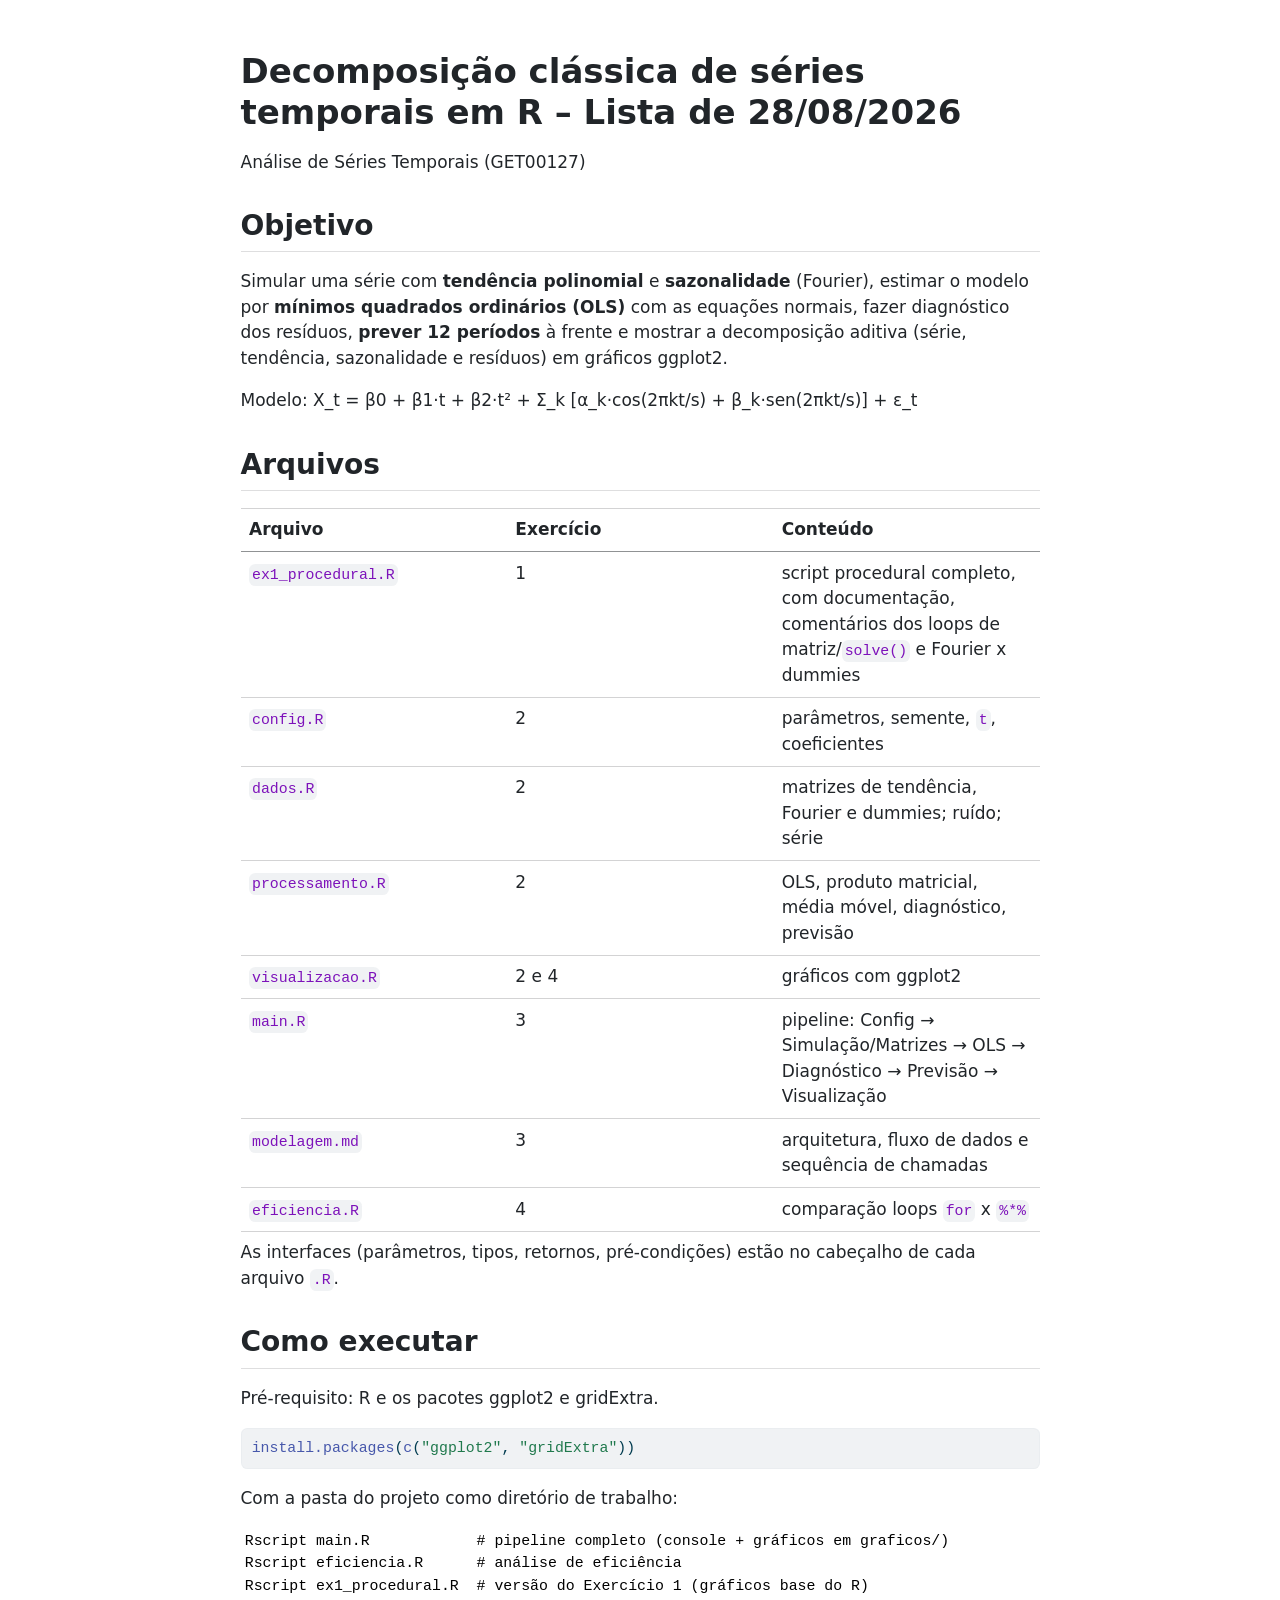
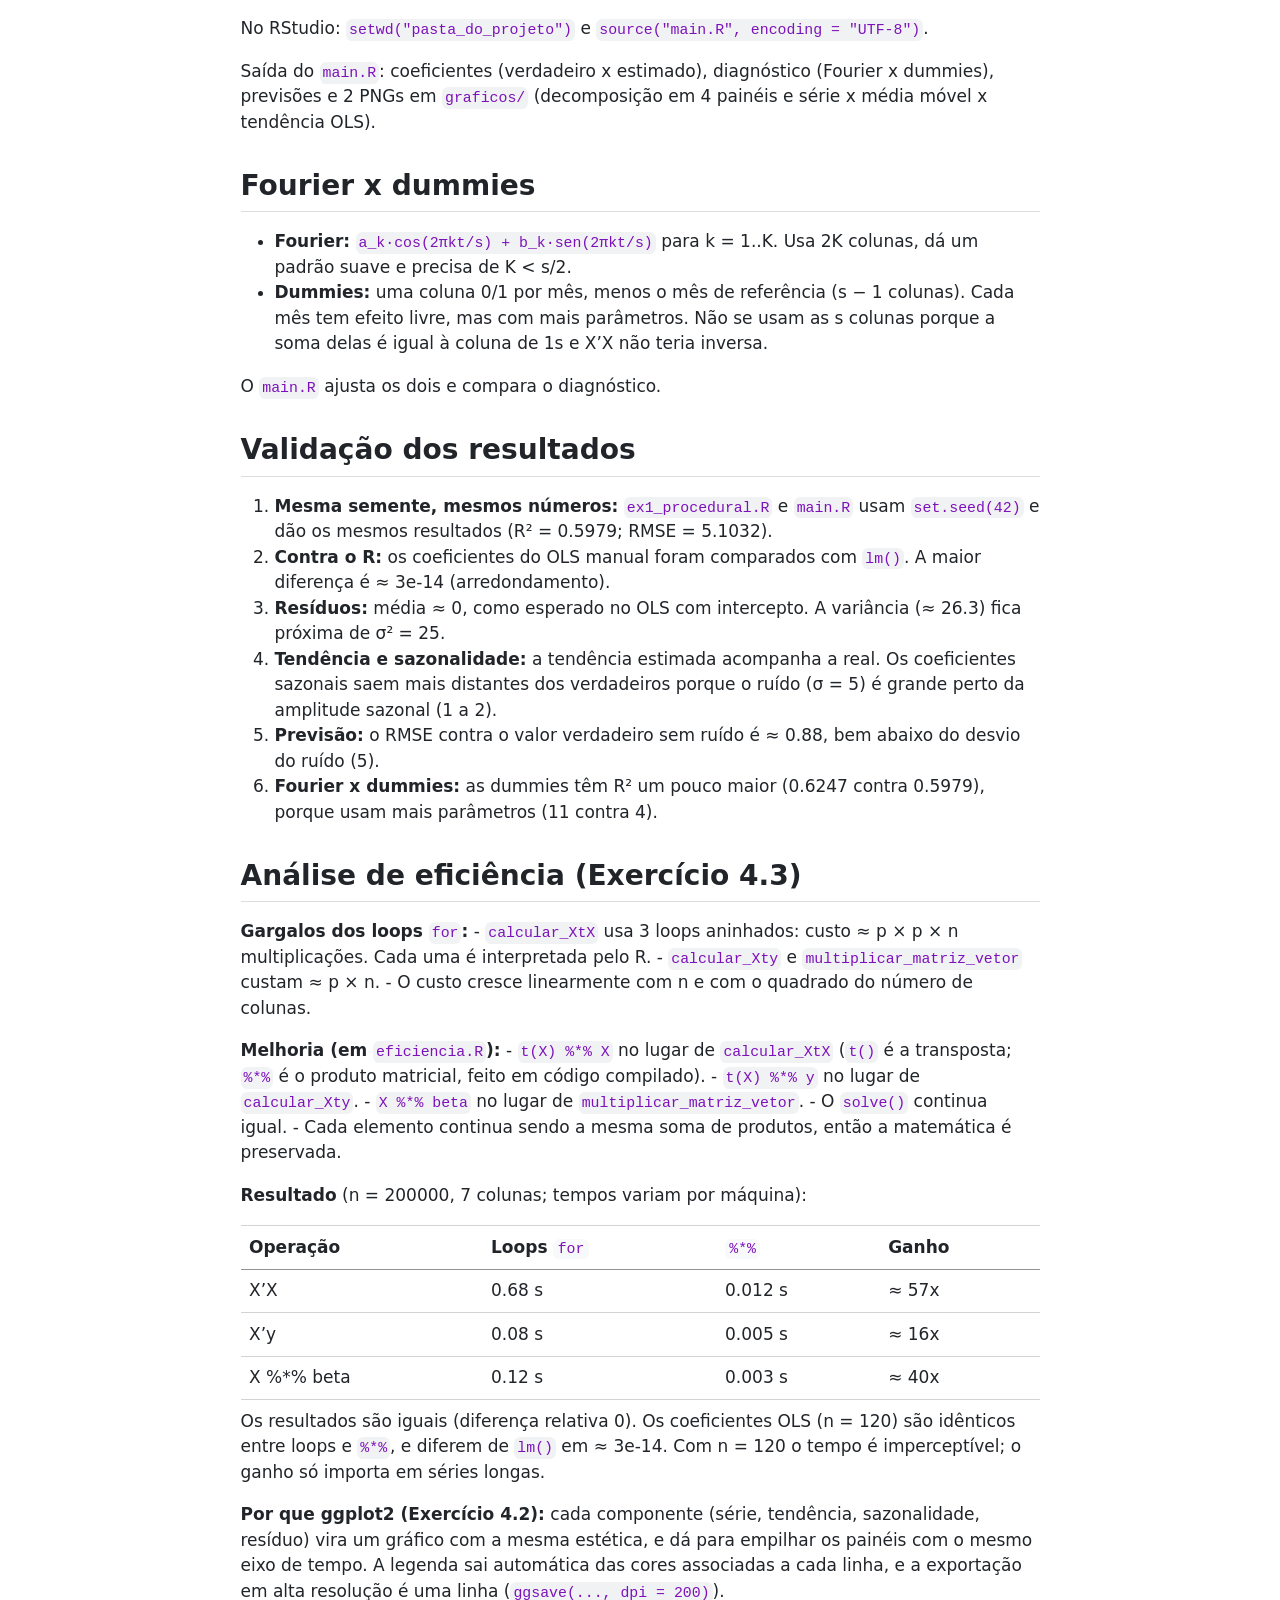
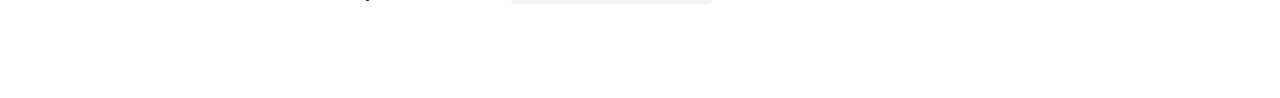
<file: lista2808/README.html>
<!DOCTYPE html>
<html xmlns="http://www.w3.org/1999/xhtml" lang="en" xml:lang="en"><head>

<meta charset="utf-8">
<meta name="generator" content="quarto-1.9.32">

<meta name="viewport" content="width=device-width, initial-scale=1.0, user-scalable=yes">


<title>readme</title>
<style>
/* Default styles provided by pandoc.
** See https://pandoc.org/MANUAL.html#variables-for-html for config info.
*/
code{white-space: pre-wrap;}
span.smallcaps{font-variant: small-caps;}
div.columns{display: flex; gap: min(4vw, 1.5em);}
div.column{flex: auto; overflow-x: auto;}
div.hanging-indent{margin-left: 1.5em; text-indent: -1.5em;}
ul.task-list{list-style: none;}
ul.task-list li input[type="checkbox"] {
  width: 0.8em;
  margin: 0 0.8em 0.2em -1em; /* quarto-specific, see https://github.com/quarto-dev/quarto-cli/issues/4556 */ 
  vertical-align: middle;
}
/* CSS for syntax highlighting */
html { -webkit-text-size-adjust: 100%; }
pre > code.sourceCode { white-space: pre; position: relative; }
pre > code.sourceCode > span { display: inline-block; line-height: 1.25; }
pre > code.sourceCode > span:empty { height: 1.2em; }
.sourceCode { overflow: visible; }
code.sourceCode > span { color: inherit; text-decoration: inherit; }
div.sourceCode { margin: 1em 0; }
pre.sourceCode { margin: 0; }
@media screen {
div.sourceCode { overflow: auto; }
}
@media print {
pre > code.sourceCode { white-space: pre-wrap; }
pre > code.sourceCode > span { text-indent: -5em; padding-left: 5em; }
}
pre.numberSource code
  { counter-reset: source-line 0; }
pre.numberSource code > span
  { position: relative; left: -4em; counter-increment: source-line; }
pre.numberSource code > span > a:first-child::before
  { content: counter(source-line);
    position: relative; left: -1em; text-align: right; vertical-align: baseline;
    border: none; display: inline-block;
    -webkit-touch-callout: none; -webkit-user-select: none;
    -khtml-user-select: none; -moz-user-select: none;
    -ms-user-select: none; user-select: none;
    padding: 0 4px; width: 4em;
  }
pre.numberSource { margin-left: 3em;  padding-left: 4px; }
div.sourceCode
  {   }
@media screen {
pre > code.sourceCode > span > a:first-child::before { text-decoration: underline; }
}
</style>


<script src="README_files/libs/clipboard/clipboard.min.js"></script>
<script src="README_files/libs/quarto-html/quarto.js" type="module"></script>
<script src="README_files/libs/quarto-html/tabsets/tabsets.js" type="module"></script>
<script src="README_files/libs/quarto-html/popper.min.js"></script>
<script src="README_files/libs/quarto-html/tippy.umd.min.js"></script>
<script src="README_files/libs/quarto-html/anchor.min.js"></script>
<link href="README_files/libs/quarto-html/tippy.css" rel="stylesheet">
<link href="README_files/libs/quarto-html/quarto-syntax-highlighting-067f8ab80d092ae3595f7402c2c9b667.css" rel="stylesheet" id="quarto-text-highlighting-styles">
<script src="README_files/libs/bootstrap/bootstrap.min.js"></script>
<link href="README_files/libs/bootstrap/bootstrap-icons.css" rel="stylesheet">
<link href="README_files/libs/bootstrap/bootstrap-efbb37e9afcc02144ebbc7afd12a776f.min.css" rel="stylesheet" append-hash="true" id="quarto-bootstrap" data-mode="light">


</head>

<body class="fullcontent quarto-light">

<div id="quarto-content" class="page-columns page-rows-contents page-layout-article">

<main class="content" id="quarto-document-content">




<section id="decomposição-clássica-de-séries-temporais-em-r-lista-de-28082026" class="level1">
<h1>Decomposição clássica de séries temporais em R – Lista de 28/08/2026</h1>
<p>Análise de Séries Temporais (GET00127)</p>
<section id="objetivo" class="level2">
<h2 class="anchored" data-anchor-id="objetivo">Objetivo</h2>
<p>Simular uma série com <strong>tendência polinomial</strong> e <strong>sazonalidade</strong> (Fourier), estimar o modelo por <strong>mínimos quadrados ordinários (OLS)</strong> com as equações normais, fazer diagnóstico dos resíduos, <strong>prever 12 períodos</strong> à frente e mostrar a decomposição aditiva (série, tendência, sazonalidade e resíduos) em gráficos ggplot2.</p>
<p>Modelo: X_t = β0 + β1·t + β2·t² + Σ_k [α_k·cos(2πkt/s) + β_k·sen(2πkt/s)] + ε_t</p>
</section>
<section id="arquivos" class="level2">
<h2 class="anchored" data-anchor-id="arquivos">Arquivos</h2>
<table class="caption-top table">
<colgroup>
<col style="width: 33%">
<col style="width: 33%">
<col style="width: 33%">
</colgroup>
<thead>
<tr class="header">
<th>Arquivo</th>
<th>Exercício</th>
<th>Conteúdo</th>
</tr>
</thead>
<tbody>
<tr class="odd">
<td><code>ex1_procedural.R</code></td>
<td>1</td>
<td>script procedural completo, com documentação, comentários dos loops de matriz/<code>solve()</code> e Fourier x dummies</td>
</tr>
<tr class="even">
<td><code>config.R</code></td>
<td>2</td>
<td>parâmetros, semente, <code>t</code>, coeficientes</td>
</tr>
<tr class="odd">
<td><code>dados.R</code></td>
<td>2</td>
<td>matrizes de tendência, Fourier e dummies; ruído; série</td>
</tr>
<tr class="even">
<td><code>processamento.R</code></td>
<td>2</td>
<td>OLS, produto matricial, média móvel, diagnóstico, previsão</td>
</tr>
<tr class="odd">
<td><code>visualizacao.R</code></td>
<td>2 e 4</td>
<td>gráficos com ggplot2</td>
</tr>
<tr class="even">
<td><code>main.R</code></td>
<td>3</td>
<td>pipeline: Config → Simulação/Matrizes → OLS → Diagnóstico → Previsão → Visualização</td>
</tr>
<tr class="odd">
<td><code>modelagem.md</code></td>
<td>3</td>
<td>arquitetura, fluxo de dados e sequência de chamadas</td>
</tr>
<tr class="even">
<td><code>eficiencia.R</code></td>
<td>4</td>
<td>comparação loops <code>for</code> x <code>%*%</code></td>
</tr>
</tbody>
</table>
<p>As interfaces (parâmetros, tipos, retornos, pré-condições) estão no cabeçalho de cada arquivo <code>.R</code>.</p>
</section>
<section id="como-executar" class="level2">
<h2 class="anchored" data-anchor-id="como-executar">Como executar</h2>
<p>Pré-requisito: R e os pacotes ggplot2 e gridExtra.</p>
<div class="code-copy-outer-scaffold"><div class="sourceCode" id="cb1"><pre class="sourceCode r code-with-copy"><code class="sourceCode r"><span id="cb1-1"><a href="#cb1-1" aria-hidden="true" tabindex="-1"></a><span class="fu">install.packages</span>(<span class="fu">c</span>(<span class="st">"ggplot2"</span>, <span class="st">"gridExtra"</span>))</span></code></pre></div><button title="Copy to Clipboard" class="code-copy-button"><i class="bi"></i></button></div>
<p>Com a pasta do projeto como diretório de trabalho:</p>
<pre><code>Rscript main.R            # pipeline completo (console + gráficos em graficos/)
Rscript eficiencia.R      # análise de eficiência
Rscript ex1_procedural.R  # versão do Exercício 1 (gráficos base do R)</code></pre>
<p>No RStudio: <code>setwd("pasta_do_projeto")</code> e <code>source("main.R", encoding = "UTF-8")</code>.</p>
<p>Saída do <code>main.R</code>: coeficientes (verdadeiro x estimado), diagnóstico (Fourier x dummies), previsões e 2 PNGs em <code>graficos/</code> (decomposição em 4 painéis e série x média móvel x tendência OLS).</p>
</section>
<section id="fourier-x-dummies" class="level2">
<h2 class="anchored" data-anchor-id="fourier-x-dummies">Fourier x dummies</h2>
<ul>
<li><strong>Fourier:</strong> <code>a_k·cos(2πkt/s) + b_k·sen(2πkt/s)</code> para k = 1..K. Usa 2K colunas, dá um padrão suave e precisa de K &lt; s/2.</li>
<li><strong>Dummies:</strong> uma coluna 0/1 por mês, menos o mês de referência (s − 1 colunas). Cada mês tem efeito livre, mas com mais parâmetros. Não se usam as s colunas porque a soma delas é igual à coluna de 1s e X’X não teria inversa.</li>
</ul>
<p>O <code>main.R</code> ajusta os dois e compara o diagnóstico.</p>
</section>
<section id="validação-dos-resultados" class="level2">
<h2 class="anchored" data-anchor-id="validação-dos-resultados">Validação dos resultados</h2>
<ol type="1">
<li><strong>Mesma semente, mesmos números:</strong> <code>ex1_procedural.R</code> e <code>main.R</code> usam <code>set.seed(42)</code> e dão os mesmos resultados (R² = 0.5979; RMSE = 5.1032).</li>
<li><strong>Contra o R:</strong> os coeficientes do OLS manual foram comparados com <code>lm()</code>. A maior diferença é ≈ 3e-14 (arredondamento).</li>
<li><strong>Resíduos:</strong> média ≈ 0, como esperado no OLS com intercepto. A variância (≈ 26.3) fica próxima de σ² = 25.</li>
<li><strong>Tendência e sazonalidade:</strong> a tendência estimada acompanha a real. Os coeficientes sazonais saem mais distantes dos verdadeiros porque o ruído (σ = 5) é grande perto da amplitude sazonal (1 a 2).</li>
<li><strong>Previsão:</strong> o RMSE contra o valor verdadeiro sem ruído é ≈ 0.88, bem abaixo do desvio do ruído (5).</li>
<li><strong>Fourier x dummies:</strong> as dummies têm R² um pouco maior (0.6247 contra 0.5979), porque usam mais parâmetros (11 contra 4).</li>
</ol>
</section>
<section id="análise-de-eficiência-exercício-4.3" class="level2">
<h2 class="anchored" data-anchor-id="análise-de-eficiência-exercício-4.3">Análise de eficiência (Exercício 4.3)</h2>
<p><strong>Gargalos dos loops <code>for</code>:</strong> - <code>calcular_XtX</code> usa 3 loops aninhados: custo ≈ p × p × n multiplicações. Cada uma é interpretada pelo R. - <code>calcular_Xty</code> e <code>multiplicar_matriz_vetor</code> custam ≈ p × n. - O custo cresce linearmente com n e com o quadrado do número de colunas.</p>
<p><strong>Melhoria (em <code>eficiencia.R</code>):</strong> - <code>t(X) %*% X</code> no lugar de <code>calcular_XtX</code> (<code>t()</code> é a transposta; <code>%*%</code> é o produto matricial, feito em código compilado). - <code>t(X) %*% y</code> no lugar de <code>calcular_Xty</code>. - <code>X %*% beta</code> no lugar de <code>multiplicar_matriz_vetor</code>. - O <code>solve()</code> continua igual. - Cada elemento continua sendo a mesma soma de produtos, então a matemática é preservada.</p>
<p><strong>Resultado</strong> (n = 200000, 7 colunas; tempos variam por máquina):</p>
<table class="caption-top table">
<thead>
<tr class="header">
<th>Operação</th>
<th>Loops <code>for</code></th>
<th><code>%*%</code></th>
<th>Ganho</th>
</tr>
</thead>
<tbody>
<tr class="odd">
<td>X’X</td>
<td>0.68 s</td>
<td>0.012 s</td>
<td>≈ 57x</td>
</tr>
<tr class="even">
<td>X’y</td>
<td>0.08 s</td>
<td>0.005 s</td>
<td>≈ 16x</td>
</tr>
<tr class="odd">
<td>X %*% beta</td>
<td>0.12 s</td>
<td>0.003 s</td>
<td>≈ 40x</td>
</tr>
</tbody>
</table>
<p>Os resultados são iguais (diferença relativa 0). Os coeficientes OLS (n = 120) são idênticos entre loops e <code>%*%</code>, e diferem de <code>lm()</code> em ≈ 3e-14. Com n = 120 o tempo é imperceptível; o ganho só importa em séries longas.</p>
<p><strong>Por que ggplot2 (Exercício 4.2):</strong> cada componente (série, tendência, sazonalidade, resíduo) vira um gráfico com a mesma estética, e dá para empilhar os painéis com o mesmo eixo de tempo. A legenda sai automática das cores associadas a cada linha, e a exportação em alta resolução é uma linha (<code>ggsave(..., dpi = 200)</code>).</p>
</section>
</section>

</main>
<!-- /main column -->
<script id="quarto-html-after-body" type="application/javascript">
  window.document.addEventListener("DOMContentLoaded", function (event) {
    const icon = "";
    const anchorJS = new window.AnchorJS();
    anchorJS.options = {
      placement: 'right',
      icon: icon
    };
    anchorJS.add('.anchored');
    const isCodeAnnotation = (el) => {
      for (const clz of el.classList) {
        if (clz.startsWith('code-annotation-')) {                     
          return true;
        }
      }
      return false;
    }
    const onCopySuccess = function(e) {
      // button target
      const button = e.trigger;
      // don't keep focus
      button.blur();
      // flash "checked"
      button.classList.add('code-copy-button-checked');
      var currentTitle = button.getAttribute("title");
      button.setAttribute("title", "Copied!");
      let tooltip;
      if (window.bootstrap) {
        button.setAttribute("data-bs-toggle", "tooltip");
        button.setAttribute("data-bs-placement", "left");
        button.setAttribute("data-bs-title", "Copied!");
        tooltip = new bootstrap.Tooltip(button, 
          { trigger: "manual", 
            customClass: "code-copy-button-tooltip",
            offset: [0, -8]});
        tooltip.show();    
      }
      setTimeout(function() {
        if (tooltip) {
          tooltip.hide();
          button.removeAttribute("data-bs-title");
          button.removeAttribute("data-bs-toggle");
          button.removeAttribute("data-bs-placement");
        }
        button.setAttribute("title", currentTitle);
        button.classList.remove('code-copy-button-checked');
      }, 1000);
      // clear code selection
      e.clearSelection();
    }
    const getTextToCopy = function(trigger) {
      const outerScaffold = trigger.parentElement.cloneNode(true);
      const codeEl = outerScaffold.querySelector('code');
      for (const childEl of codeEl.children) {
        if (isCodeAnnotation(childEl)) {
          childEl.remove();
        }
      }
      return codeEl.innerText;
    }
    const clipboard = new window.ClipboardJS('.code-copy-button:not([data-in-quarto-modal])', {
      text: getTextToCopy
    });
    clipboard.on('success', onCopySuccess);
    if (window.document.getElementById('quarto-embedded-source-code-modal')) {
      const clipboardModal = new window.ClipboardJS('.code-copy-button[data-in-quarto-modal]', {
        text: getTextToCopy,
        container: window.document.getElementById('quarto-embedded-source-code-modal')
      });
      clipboardModal.on('success', onCopySuccess);
    }
      var localhostRegex = new RegExp(/^(?:http|https):\/\/localhost\:?[0-9]*\//);
      var mailtoRegex = new RegExp(/^mailto:/);
        var filterRegex = new RegExp('/' + window.location.host + '/');
      var isInternal = (href) => {
          return filterRegex.test(href) || localhostRegex.test(href) || mailtoRegex.test(href);
      }
      // Inspect non-navigation links and adorn them if external
     var links = window.document.querySelectorAll('a[href]:not(.nav-link):not(.navbar-brand):not(.toc-action):not(.sidebar-link):not(.sidebar-item-toggle):not(.pagination-link):not(.no-external):not([aria-hidden]):not(.dropdown-item):not(.quarto-navigation-tool):not(.about-link)');
      for (var i=0; i<links.length; i++) {
        const link = links[i];
        if (!isInternal(link.href)) {
          // undo the damage that might have been done by quarto-nav.js in the case of
          // links that we want to consider external
          if (link.dataset.originalHref !== undefined) {
            link.href = link.dataset.originalHref;
          }
        }
      }
    function tippyHover(el, contentFn, onTriggerFn, onUntriggerFn) {
      const config = {
        allowHTML: true,
        maxWidth: 500,
        delay: 100,
        arrow: false,
        appendTo: function(el) {
            return el.parentElement;
        },
        interactive: true,
        interactiveBorder: 10,
        theme: 'quarto',
        placement: 'bottom-start',
      };
      if (contentFn) {
        config.content = contentFn;
      }
      if (onTriggerFn) {
        config.onTrigger = onTriggerFn;
      }
      if (onUntriggerFn) {
        config.onUntrigger = onUntriggerFn;
      }
      window.tippy(el, config); 
    }
    const noterefs = window.document.querySelectorAll('a[role="doc-noteref"]');
    for (var i=0; i<noterefs.length; i++) {
      const ref = noterefs[i];
      tippyHover(ref, function() {
        // use id or data attribute instead here
        let href = ref.getAttribute('data-footnote-href') || ref.getAttribute('href');
        try { href = new URL(href).hash; } catch {}
        const id = href.replace(/^#\/?/, "");
        const note = window.document.getElementById(id);
        if (note) {
          return note.innerHTML;
        } else {
          return "";
        }
      });
    }
    const xrefs = window.document.querySelectorAll('a.quarto-xref');
    const processXRef = (id, note) => {
      // Strip column container classes
      const stripColumnClz = (el) => {
        el.classList.remove("page-full", "page-columns");
        if (el.children) {
          for (const child of el.children) {
            stripColumnClz(child);
          }
        }
      }
      stripColumnClz(note)
      if (id === null || id.startsWith('sec-')) {
        // Special case sections, only their first couple elements
        const container = document.createElement("div");
        if (note.children && note.children.length > 2) {
          container.appendChild(note.children[0].cloneNode(true));
          for (let i = 1; i < note.children.length; i++) {
            const child = note.children[i];
            if (child.tagName === "P" && child.innerText === "") {
              continue;
            } else {
              container.appendChild(child.cloneNode(true));
              break;
            }
          }
          if (window.Quarto?.typesetMath) {
            window.Quarto.typesetMath(container);
          }
          return container.innerHTML
        } else {
          if (window.Quarto?.typesetMath) {
            window.Quarto.typesetMath(note);
          }
          return note.innerHTML;
        }
      } else {
        // Remove any anchor links if they are present
        const anchorLink = note.querySelector('a.anchorjs-link');
        if (anchorLink) {
          anchorLink.remove();
        }
        if (window.Quarto?.typesetMath) {
          window.Quarto.typesetMath(note);
        }
        if (note.classList.contains("callout")) {
          return note.outerHTML;
        } else {
          return note.innerHTML;
        }
      }
    }
    for (var i=0; i<xrefs.length; i++) {
      const xref = xrefs[i];
      tippyHover(xref, undefined, function(instance) {
        instance.disable();
        let url = xref.getAttribute('href');
        let hash = undefined; 
        if (url.startsWith('#')) {
          hash = url;
        } else {
          try { hash = new URL(url).hash; } catch {}
        }
        if (hash) {
          const id = hash.replace(/^#\/?/, "");
          const note = window.document.getElementById(id);
          if (note !== null) {
            try {
              const html = processXRef(id, note.cloneNode(true));
              instance.setContent(html);
            } finally {
              instance.enable();
              instance.show();
            }
          } else {
            // See if we can fetch this
            fetch(url.split('#')[0])
            .then(res => res.text())
            .then(html => {
              const parser = new DOMParser();
              const htmlDoc = parser.parseFromString(html, "text/html");
              const note = htmlDoc.getElementById(id);
              if (note !== null) {
                const html = processXRef(id, note);
                instance.setContent(html);
              } 
            }).finally(() => {
              instance.enable();
              instance.show();
            });
          }
        } else {
          // See if we can fetch a full url (with no hash to target)
          // This is a special case and we should probably do some content thinning / targeting
          fetch(url)
          .then(res => res.text())
          .then(html => {
            const parser = new DOMParser();
            const htmlDoc = parser.parseFromString(html, "text/html");
            const note = htmlDoc.querySelector('main.content');
            if (note !== null) {
              // This should only happen for chapter cross references
              // (since there is no id in the URL)
              // remove the first header
              if (note.children.length > 0 && note.children[0].tagName === "HEADER") {
                note.children[0].remove();
              }
              const html = processXRef(null, note);
              instance.setContent(html);
            } 
          }).finally(() => {
            instance.enable();
            instance.show();
          });
        }
      }, function(instance) {
      });
    }
        let selectedAnnoteEl;
        const selectorForAnnotation = ( cell, annotation) => {
          let cellAttr = 'data-code-cell="' + cell + '"';
          let lineAttr = 'data-code-annotation="' +  annotation + '"';
          const selector = 'span[' + cellAttr + '][' + lineAttr + ']';
          return selector;
        }
        const selectCodeLines = (annoteEl) => {
          const doc = window.document;
          const targetCell = annoteEl.getAttribute("data-target-cell");
          const targetAnnotation = annoteEl.getAttribute("data-target-annotation");
          const annoteSpan = window.document.querySelector(selectorForAnnotation(targetCell, targetAnnotation));
          const lines = annoteSpan.getAttribute("data-code-lines").split(",");
          const lineIds = lines.map((line) => {
            return targetCell + "-" + line;
          })
          let top = null;
          let height = null;
          let parent = null;
          if (lineIds.length > 0) {
              //compute the position of the single el (top and bottom and make a div)
              const el = window.document.getElementById(lineIds[0]);
              top = el.offsetTop;
              height = el.offsetHeight;
              parent = el.parentElement.parentElement;
            if (lineIds.length > 1) {
              const lastEl = window.document.getElementById(lineIds[lineIds.length - 1]);
              const bottom = lastEl.offsetTop + lastEl.offsetHeight;
              height = bottom - top;
            }
            if (top !== null && height !== null && parent !== null) {
              // cook up a div (if necessary) and position it 
              let div = window.document.getElementById("code-annotation-line-highlight");
              if (div === null) {
                div = window.document.createElement("div");
                div.setAttribute("id", "code-annotation-line-highlight");
                div.style.position = 'absolute';
                parent.appendChild(div);
              }
              div.style.top = top - 2 + "px";
              div.style.height = height + 4 + "px";
              div.style.left = 0;
              let gutterDiv = window.document.getElementById("code-annotation-line-highlight-gutter");
              if (gutterDiv === null) {
                gutterDiv = window.document.createElement("div");
                gutterDiv.setAttribute("id", "code-annotation-line-highlight-gutter");
                gutterDiv.style.position = 'absolute';
                const codeCell = window.document.getElementById(targetCell);
                const gutter = codeCell.querySelector('.code-annotation-gutter');
                gutter.appendChild(gutterDiv);
              }
              gutterDiv.style.top = top - 2 + "px";
              gutterDiv.style.height = height + 4 + "px";
            }
            selectedAnnoteEl = annoteEl;
          }
        };
        const unselectCodeLines = () => {
          const elementsIds = ["code-annotation-line-highlight", "code-annotation-line-highlight-gutter"];
          elementsIds.forEach((elId) => {
            const div = window.document.getElementById(elId);
            if (div) {
              div.remove();
            }
          });
          selectedAnnoteEl = undefined;
        };
          // Handle positioning of the toggle
      window.addEventListener(
        "resize",
        throttle(() => {
          elRect = undefined;
          if (selectedAnnoteEl) {
            selectCodeLines(selectedAnnoteEl);
          }
        }, 10)
      );
      function throttle(fn, ms) {
      let throttle = false;
      let timer;
        return (...args) => {
          if(!throttle) { // first call gets through
              fn.apply(this, args);
              throttle = true;
          } else { // all the others get throttled
              if(timer) clearTimeout(timer); // cancel #2
              timer = setTimeout(() => {
                fn.apply(this, args);
                timer = throttle = false;
              }, ms);
          }
        };
      }
        // Attach click handler to the DT
        const annoteDls = window.document.querySelectorAll('dt[data-target-cell]');
        for (const annoteDlNode of annoteDls) {
          annoteDlNode.addEventListener('click', (event) => {
            const clickedEl = event.target;
            if (clickedEl !== selectedAnnoteEl) {
              unselectCodeLines();
              const activeEl = window.document.querySelector('dt[data-target-cell].code-annotation-active');
              if (activeEl) {
                activeEl.classList.remove('code-annotation-active');
              }
              selectCodeLines(clickedEl);
              clickedEl.classList.add('code-annotation-active');
            } else {
              // Unselect the line
              unselectCodeLines();
              clickedEl.classList.remove('code-annotation-active');
            }
          });
        }
    const findCites = (el) => {
      const parentEl = el.parentElement;
      if (parentEl) {
        const cites = parentEl.dataset.cites;
        if (cites) {
          return {
            el,
            cites: cites.split(' ')
          };
        } else {
          return findCites(el.parentElement)
        }
      } else {
        return undefined;
      }
    };
    var bibliorefs = window.document.querySelectorAll('a[role="doc-biblioref"]');
    for (var i=0; i<bibliorefs.length; i++) {
      const ref = bibliorefs[i];
      const citeInfo = findCites(ref);
      if (citeInfo) {
        tippyHover(citeInfo.el, function() {
          var popup = window.document.createElement('div');
          citeInfo.cites.forEach(function(cite) {
            var citeDiv = window.document.createElement('div');
            citeDiv.classList.add('hanging-indent');
            citeDiv.classList.add('csl-entry');
            var biblioDiv = window.document.getElementById('ref-' + cite);
            if (biblioDiv) {
              citeDiv.innerHTML = biblioDiv.innerHTML;
            }
            popup.appendChild(citeDiv);
          });
          return popup.innerHTML;
        });
      }
    }
  });
  </script>
</div> <!-- /content -->




</body></html>
</file>
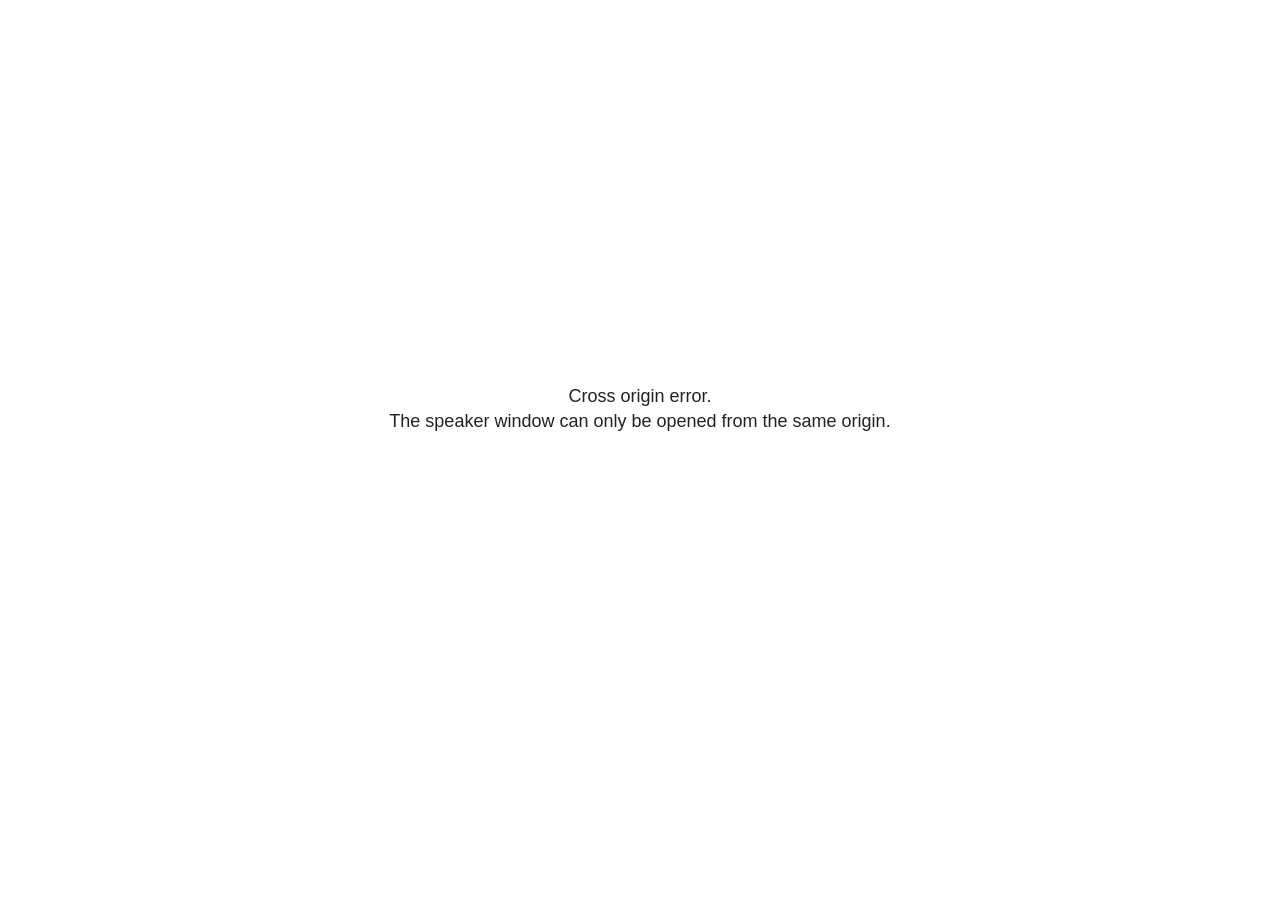
<file: docs/site_libs/revealjs/plugin/notes/speaker-view.html>
<!--
	NOTE: You need to build the notes plugin after making changes to this file.
-->
<html lang="en">
	<head>
		<meta charset="utf-8">

		<title>reveal.js - Speaker View</title>

		<style>
			body {
				font-family: Helvetica;
				font-size: 18px;
			}

			#current-slide,
			#upcoming-slide,
			#speaker-controls {
				padding: 6px;
				box-sizing: border-box;
				-moz-box-sizing: border-box;
			}

			#current-slide iframe,
			#upcoming-slide iframe {
				width: 100%;
				height: 100%;
				border: 1px solid #ddd;
			}

			#current-slide .label,
			#upcoming-slide .label {
				position: absolute;
				top: 10px;
				left: 10px;
				z-index: 2;
			}

			#connection-status {
				position: absolute;
				top: 0;
				left: 0;
				width: 100%;
				height: 100%;
				z-index: 20;
				padding: 30% 20% 20% 20%;
				font-size: 18px;
				color: #222;
				background: #fff;
				text-align: center;
				box-sizing: border-box;
				line-height: 1.4;
			}

			.overlay-element {
				height: 34px;
				line-height: 34px;
				padding: 0 10px;
				text-shadow: none;
				background: rgba( 220, 220, 220, 0.8 );
				color: #222;
				font-size: 14px;
			}

			.overlay-element.interactive:hover {
				background: rgba( 220, 220, 220, 1 );
			}

			#current-slide {
				position: absolute;
				width: 60%;
				height: 100%;
				top: 0;
				left: 0;
				padding-right: 0;
			}

			#upcoming-slide {
				position: absolute;
				width: 40%;
				height: 40%;
				right: 0;
				top: 0;
			}

			/* Speaker controls */
			#speaker-controls {
				position: absolute;
				top: 40%;
				right: 0;
				width: 40%;
				height: 60%;
				overflow: auto;
				font-size: 18px;
			}

				.speaker-controls-time.hidden,
				.speaker-controls-notes.hidden {
					display: none;
				}

				.speaker-controls-time .label,
				.speaker-controls-pace .label,
				.speaker-controls-notes .label {
					text-transform: uppercase;
					font-weight: normal;
					font-size: 0.66em;
					color: #666;
					margin: 0;
				}

				.speaker-controls-time, .speaker-controls-pace {
					border-bottom: 1px solid rgba( 200, 200, 200, 0.5 );
					margin-bottom: 10px;
					padding: 10px 16px;
					padding-bottom: 20px;
					cursor: pointer;
				}

				.speaker-controls-time .reset-button {
					opacity: 0;
					float: right;
					color: #666;
					text-decoration: none;
				}
				.speaker-controls-time:hover .reset-button {
					opacity: 1;
				}

				.speaker-controls-time .timer,
				.speaker-controls-time .clock {
					width: 50%;
				}

				.speaker-controls-time .timer,
				.speaker-controls-time .clock,
				.speaker-controls-time .pacing .hours-value,
				.speaker-controls-time .pacing .minutes-value,
				.speaker-controls-time .pacing .seconds-value {
					font-size: 1.9em;
				}

				.speaker-controls-time .timer {
					float: left;
				}

				.speaker-controls-time .clock {
					float: right;
					text-align: right;
				}

				.speaker-controls-time span.mute {
					opacity: 0.3;
				}

				.speaker-controls-time .pacing-title {
					margin-top: 5px;
				}

				.speaker-controls-time .pacing.ahead {
					color: blue;
				}

				.speaker-controls-time .pacing.on-track {
					color: green;
				}

				.speaker-controls-time .pacing.behind {
					color: red;
				}

				.speaker-controls-notes {
					padding: 10px 16px;
				}

				.speaker-controls-notes .value {
					margin-top: 5px;
					line-height: 1.4;
					font-size: 1.2em;
				}

			/* Layout selector */
			#speaker-layout {
				position: absolute;
				top: 10px;
				right: 10px;
				color: #222;
				z-index: 10;
			}
				#speaker-layout select {
					position: absolute;
					width: 100%;
					height: 100%;
					top: 0;
					left: 0;
					border: 0;
					box-shadow: 0;
					cursor: pointer;
					opacity: 0;

					font-size: 1em;
					background-color: transparent;

					-moz-appearance: none;
					-webkit-appearance: none;
					-webkit-tap-highlight-color: rgba(0, 0, 0, 0);
				}

				#speaker-layout select:focus {
					outline: none;
					box-shadow: none;
				}

			.clear {
				clear: both;
			}

			/* Speaker layout: Wide */
			body[data-speaker-layout="wide"] #current-slide,
			body[data-speaker-layout="wide"] #upcoming-slide {
				width: 50%;
				height: 45%;
				padding: 6px;
			}

			body[data-speaker-layout="wide"] #current-slide {
				top: 0;
				left: 0;
			}

			body[data-speaker-layout="wide"] #upcoming-slide {
				top: 0;
				left: 50%;
			}

			body[data-speaker-layout="wide"] #speaker-controls {
				top: 45%;
				left: 0;
				width: 100%;
				height: 50%;
				font-size: 1.25em;
			}

			/* Speaker layout: Tall */
			body[data-speaker-layout="tall"] #current-slide,
			body[data-speaker-layout="tall"] #upcoming-slide {
				width: 45%;
				height: 50%;
				padding: 6px;
			}

			body[data-speaker-layout="tall"] #current-slide {
				top: 0;
				left: 0;
			}

			body[data-speaker-layout="tall"] #upcoming-slide {
				top: 50%;
				left: 0;
			}

			body[data-speaker-layout="tall"] #speaker-controls {
				padding-top: 40px;
				top: 0;
				left: 45%;
				width: 55%;
				height: 100%;
				font-size: 1.25em;
			}

			/* Speaker layout: Notes only */
			body[data-speaker-layout="notes-only"] #current-slide,
			body[data-speaker-layout="notes-only"] #upcoming-slide {
				display: none;
			}

			body[data-speaker-layout="notes-only"] #speaker-controls {
				padding-top: 40px;
				top: 0;
				left: 0;
				width: 100%;
				height: 100%;
				font-size: 1.25em;
			}

			@media screen and (max-width: 1080px) {
				body[data-speaker-layout="default"] #speaker-controls {
					font-size: 16px;
				}
			}

			@media screen and (max-width: 900px) {
				body[data-speaker-layout="default"] #speaker-controls {
					font-size: 14px;
				}
			}

			@media screen and (max-width: 800px) {
				body[data-speaker-layout="default"] #speaker-controls {
					font-size: 12px;
				}
			}

		</style>
	</head>

	<body>

		<div id="connection-status">Loading speaker view...</div>

		<div id="current-slide"></div>
		<div id="upcoming-slide"><span class="overlay-element label">Upcoming</span></div>
		<div id="speaker-controls">
			<div class="speaker-controls-time">
				<h4 class="label">Time <span class="reset-button">Click to Reset</span></h4>
				<div class="clock">
					<span class="clock-value">0:00 AM</span>
				</div>
				<div class="timer">
					<span class="hours-value">00</span><span class="minutes-value">:00</span><span class="seconds-value">:00</span>
				</div>
				<div class="clear"></div>

				<h4 class="label pacing-title" style="display: none">Pacing – Time to finish current slide</h4>
				<div class="pacing" style="display: none">
					<span class="hours-value">00</span><span class="minutes-value">:00</span><span class="seconds-value">:00</span>
				</div>
			</div>

			<div class="speaker-controls-notes hidden">
				<h4 class="label">Notes</h4>
				<div class="value"></div>
			</div>
		</div>
		<div id="speaker-layout" class="overlay-element interactive">
			<span class="speaker-layout-label"></span>
			<select class="speaker-layout-dropdown"></select>
		</div>

		<script>

			(function() {

				var notes,
					notesValue,
					currentState,
					currentSlide,
					upcomingSlide,
					layoutLabel,
					layoutDropdown,
					pendingCalls = {},
					lastRevealApiCallId = 0,
					connected = false

				var connectionStatus = document.querySelector( '#connection-status' );

				var SPEAKER_LAYOUTS = {
					'default': 'Default',
					'wide': 'Wide',
					'tall': 'Tall',
					'notes-only': 'Notes only'
				};

				setupLayout();

				let openerOrigin;

				try {
					openerOrigin = window.opener.location.origin;
				}
				catch ( error ) { console.warn( error ) }

				// In order to prevent XSS, the speaker view will only run if its
				// opener has the same origin as itself
				if( window.location.origin !== openerOrigin ) {
					connectionStatus.innerHTML = 'Cross origin error.<br>The speaker window can only be opened from the same origin.';
					return;
				}

				var connectionTimeout = setTimeout( function() {
					connectionStatus.innerHTML = 'Error connecting to main window.<br>Please try closing and reopening the speaker view.';
				}, 5000 );

				window.addEventListener( 'message', function( event ) {

					// Validate the origin of all messages to avoid parsing messages
					// that aren't meant for us. Ignore when running off file:// so
					// that the speaker view continues to work without a web server.
					if( window.location.origin !== event.origin && window.location.origin !== 'file://' ) {
						return
					}

					clearTimeout( connectionTimeout );
					connectionStatus.style.display = 'none';

					var data = JSON.parse( event.data );

					// The overview mode is only useful to the reveal.js instance
					// where navigation occurs so we don't sync it
					if( data.state ) delete data.state.overview;

					// Messages sent by the notes plugin inside of the main window
					if( data && data.namespace === 'reveal-notes' ) {
						if( data.type === 'connect' ) {
							handleConnectMessage( data );
						}
						else if( data.type === 'state' ) {
							handleStateMessage( data );
						}
						else if( data.type === 'return' ) {
							pendingCalls[data.callId](data.result);
							delete pendingCalls[data.callId];
						}
					}
					// Messages sent by the reveal.js inside of the current slide preview
					else if( data && data.namespace === 'reveal' ) {
						if( /ready/.test( data.eventName ) ) {
							// Send a message back to notify that the handshake is complete
							window.opener.postMessage( JSON.stringify({ namespace: 'reveal-notes', type: 'connected'} ), '*' );
						}
						else if( /slidechanged|fragmentshown|fragmenthidden|paused|resumed/.test( data.eventName ) && currentState !== JSON.stringify( data.state ) ) {

							dispatchStateToMainWindow( data.state );

						}
					}

				} );

				/**
				 * Updates the presentation in the main window to match the state
				 * of the presentation in the notes window.
				 */
				const dispatchStateToMainWindow = debounce(( state ) => {
					window.opener.postMessage( JSON.stringify({ method: 'setState', args: [ state ]} ), '*' );
				}, 500);

				/**
				 * Asynchronously calls the Reveal.js API of the main frame.
				 */
				function callRevealApi( methodName, methodArguments, callback ) {

					var callId = ++lastRevealApiCallId;
					pendingCalls[callId] = callback;
					window.opener.postMessage( JSON.stringify( {
						namespace: 'reveal-notes',
						type: 'call',
						callId: callId,
						methodName: methodName,
						arguments: methodArguments
					} ), '*' );

				}

				/**
				 * Called when the main window is trying to establish a
				 * connection.
				 */
				function handleConnectMessage( data ) {

					if( connected === false ) {
						connected = true;

						setupIframes( data );
						setupKeyboard();
						setupNotes();
						setupTimer();
						setupHeartbeat();
					}

				}

				/**
				 * Called when the main window sends an updated state.
				 */
				function handleStateMessage( data ) {

					// Store the most recently set state to avoid circular loops
					// applying the same state
					currentState = JSON.stringify( data.state );

					// No need for updating the notes in case of fragment changes
					if ( data.notes ) {
						notes.classList.remove( 'hidden' );
						notesValue.style.whiteSpace = data.whitespace;
						if( data.markdown ) {
							notesValue.innerHTML = marked( data.notes );
						}
						else {
							notesValue.innerHTML = data.notes;
						}
					}
					else {
						notes.classList.add( 'hidden' );
					}

					// Update the note slides
					currentSlide.contentWindow.postMessage( JSON.stringify({ method: 'setState', args: [ data.state ] }), '*' );
					upcomingSlide.contentWindow.postMessage( JSON.stringify({ method: 'setState', args: [ data.state ] }), '*' );
					upcomingSlide.contentWindow.postMessage( JSON.stringify({ method: 'next' }), '*' );

				}

				// Limit to max one state update per X ms
				handleStateMessage = debounce( handleStateMessage, 200 );

				/**
				 * Forward keyboard events to the current slide window.
				 * This enables keyboard events to work even if focus
				 * isn't set on the current slide iframe.
				 *
				 * Block F5 default handling, it reloads and disconnects
				 * the speaker notes window.
				 */
				function setupKeyboard() {

					document.addEventListener( 'keydown', function( event ) {
						if( event.keyCode === 116 || ( event.metaKey && event.keyCode === 82 ) ) {
							event.preventDefault();
							return false;
						}
						currentSlide.contentWindow.postMessage( JSON.stringify({ method: 'triggerKey', args: [ event.keyCode ] }), '*' );
					} );

				}

				/**
				 * Creates the preview iframes.
				 */
				function setupIframes( data ) {

					var params = [
						'receiver',
						'progress=false',
						'history=false',
						'transition=none',
						'autoSlide=0',
						'backgroundTransition=none'
					].join( '&' );

					var urlSeparator = /\?/.test(data.url) ? '&' : '?';
					var hash = '#/' + data.state.indexh + '/' + data.state.indexv;
					var currentURL = data.url + urlSeparator + params + '&scrollActivationWidth=false&postMessageEvents=true' + hash;
					var upcomingURL = data.url + urlSeparator + params + '&scrollActivationWidth=false&controls=false' + hash;

					currentSlide = document.createElement( 'iframe' );
					currentSlide.setAttribute( 'width', 1280 );
					currentSlide.setAttribute( 'height', 1024 );
					currentSlide.setAttribute( 'src', currentURL );
					document.querySelector( '#current-slide' ).appendChild( currentSlide );

					upcomingSlide = document.createElement( 'iframe' );
					upcomingSlide.setAttribute( 'width', 640 );
					upcomingSlide.setAttribute( 'height', 512 );
					upcomingSlide.setAttribute( 'src', upcomingURL );
					document.querySelector( '#upcoming-slide' ).appendChild( upcomingSlide );

				}

				/**
				 * Setup the notes UI.
				 */
				function setupNotes() {

					notes = document.querySelector( '.speaker-controls-notes' );
					notesValue = document.querySelector( '.speaker-controls-notes .value' );

				}

				/**
				 * We send out a heartbeat at all times to ensure we can
				 * reconnect with the main presentation window after reloads.
				 */
				function setupHeartbeat() {

					setInterval( () => {
						window.opener.postMessage( JSON.stringify({ namespace: 'reveal-notes', type: 'heartbeat'} ), '*' );
					}, 1000 );

				}

				function getTimings( callback ) {

					callRevealApi( 'getSlidesAttributes', [], function ( slideAttributes ) {
						callRevealApi( 'getConfig', [], function ( config ) {
							var totalTime = config.totalTime;
							var minTimePerSlide = config.minimumTimePerSlide || 0;
							var defaultTiming = config.defaultTiming;
							if ((defaultTiming == null) && (totalTime == null)) {
								callback(null);
								return;
							}
							// Setting totalTime overrides defaultTiming
							if (totalTime) {
								defaultTiming = 0;
							}
							var timings = [];
							for ( var i in slideAttributes ) {
								var slide = slideAttributes[ i ];
								var timing = defaultTiming;
								if( slide.hasOwnProperty( 'data-timing' )) {
									var t = slide[ 'data-timing' ];
									timing = parseInt(t);
									if( isNaN(timing) ) {
										console.warn("Could not parse timing '" + t + "' of slide " + i + "; using default of " + defaultTiming);
										timing = defaultTiming;
									}
								}
								timings.push(timing);
							}
							if ( totalTime ) {
								// After we've allocated time to individual slides, we summarize it and
								// subtract it from the total time
								var remainingTime = totalTime - timings.reduce( function(a, b) { return a + b; }, 0 );
								// The remaining time is divided by the number of slides that have 0 seconds
								// allocated at the moment, giving the average time-per-slide on the remaining slides
								var remainingSlides = (timings.filter( function(x) { return x == 0 }) ).length
								var timePerSlide = Math.round( remainingTime / remainingSlides, 0 )
								// And now we replace every zero-value timing with that average
								timings = timings.map( function(x) { return (x==0 ? timePerSlide : x) } );
							}
							var slidesUnderMinimum = timings.filter( function(x) { return (x < minTimePerSlide) } ).length
							if ( slidesUnderMinimum ) {
								message = "The pacing time for " + slidesUnderMinimum + " slide(s) is under the configured minimum of " + minTimePerSlide + " seconds. Check the data-timing attribute on individual slides, or consider increasing the totalTime or minimumTimePerSlide configuration options (or removing some slides).";
								alert(message);
							}
							callback( timings );
						} );
					} );

				}

				/**
				 * Return the number of seconds allocated for presenting
				 * all slides up to and including this one.
				 */
				function getTimeAllocated( timings, callback ) {

					callRevealApi( 'getSlidePastCount', [], function ( currentSlide ) {
						var allocated = 0;
						for (var i in timings.slice(0, currentSlide + 1)) {
							allocated += timings[i];
						}
						callback( allocated );
					} );

				}

				/**
				 * Create the timer and clock and start updating them
				 * at an interval.
				 */
				function setupTimer() {

					var start = new Date(),
					timeEl = document.querySelector( '.speaker-controls-time' ),
					clockEl = timeEl.querySelector( '.clock-value' ),
					hoursEl = timeEl.querySelector( '.hours-value' ),
					minutesEl = timeEl.querySelector( '.minutes-value' ),
					secondsEl = timeEl.querySelector( '.seconds-value' ),
					pacingTitleEl = timeEl.querySelector( '.pacing-title' ),
					pacingEl = timeEl.querySelector( '.pacing' ),
					pacingHoursEl = pacingEl.querySelector( '.hours-value' ),
					pacingMinutesEl = pacingEl.querySelector( '.minutes-value' ),
					pacingSecondsEl = pacingEl.querySelector( '.seconds-value' );

					var timings = null;
					getTimings( function ( _timings ) {

						timings = _timings;
						if (_timings !== null) {
							pacingTitleEl.style.removeProperty('display');
							pacingEl.style.removeProperty('display');
						}

						// Update once directly
						_updateTimer();

						// Then update every second
						setInterval( _updateTimer, 1000 );

					} );


					function _resetTimer() {

						if (timings == null) {
							start = new Date();
							_updateTimer();
						}
						else {
							// Reset timer to beginning of current slide
							getTimeAllocated( timings, function ( slideEndTimingSeconds ) {
								var slideEndTiming = slideEndTimingSeconds * 1000;
								callRevealApi( 'getSlidePastCount', [], function ( currentSlide ) {
									var currentSlideTiming = timings[currentSlide] * 1000;
									var previousSlidesTiming = slideEndTiming - currentSlideTiming;
									var now = new Date();
									start = new Date(now.getTime() - previousSlidesTiming);
									_updateTimer();
								} );
							} );
						}

					}

					timeEl.addEventListener( 'click', function() {
						_resetTimer();
						return false;
					} );

					function _displayTime( hrEl, minEl, secEl, time) {

						var sign = Math.sign(time) == -1 ? "-" : "";
						time = Math.abs(Math.round(time / 1000));
						var seconds = time % 60;
						var minutes = Math.floor( time / 60 ) % 60 ;
						var hours = Math.floor( time / ( 60 * 60 )) ;
						hrEl.innerHTML = sign + zeroPadInteger( hours );
						if (hours == 0) {
							hrEl.classList.add( 'mute' );
						}
						else {
							hrEl.classList.remove( 'mute' );
						}
						minEl.innerHTML = ':' + zeroPadInteger( minutes );
						if (hours == 0 && minutes == 0) {
							minEl.classList.add( 'mute' );
						}
						else {
							minEl.classList.remove( 'mute' );
						}
						secEl.innerHTML = ':' + zeroPadInteger( seconds );
					}

					function _updateTimer() {

						var diff, hours, minutes, seconds,
						now = new Date();

						diff = now.getTime() - start.getTime();

						clockEl.innerHTML = now.toLocaleTimeString( 'en-US', { hour12: true, hour: '2-digit', minute:'2-digit' } );
						_displayTime( hoursEl, minutesEl, secondsEl, diff );
						if (timings !== null) {
							_updatePacing(diff);
						}

					}

					function _updatePacing(diff) {

						getTimeAllocated( timings, function ( slideEndTimingSeconds ) {
							var slideEndTiming = slideEndTimingSeconds * 1000;

							callRevealApi( 'getSlidePastCount', [], function ( currentSlide ) {
								var currentSlideTiming = timings[currentSlide] * 1000;
								var timeLeftCurrentSlide = slideEndTiming - diff;
								if (timeLeftCurrentSlide < 0) {
									pacingEl.className = 'pacing behind';
								}
								else if (timeLeftCurrentSlide < currentSlideTiming) {
									pacingEl.className = 'pacing on-track';
								}
								else {
									pacingEl.className = 'pacing ahead';
								}
								_displayTime( pacingHoursEl, pacingMinutesEl, pacingSecondsEl, timeLeftCurrentSlide );
							} );
						} );
					}

				}

				/**
				 * Sets up the speaker view layout and layout selector.
				 */
				function setupLayout() {

					layoutDropdown = document.querySelector( '.speaker-layout-dropdown' );
					layoutLabel = document.querySelector( '.speaker-layout-label' );

					// Render the list of available layouts
					for( var id in SPEAKER_LAYOUTS ) {
						var option = document.createElement( 'option' );
						option.setAttribute( 'value', id );
						option.textContent = SPEAKER_LAYOUTS[ id ];
						layoutDropdown.appendChild( option );
					}

					// Monitor the dropdown for changes
					layoutDropdown.addEventListener( 'change', function( event ) {

						setLayout( layoutDropdown.value );

					}, false );

					// Restore any currently persisted layout
					setLayout( getLayout() );

				}

				/**
				 * Sets a new speaker view layout. The layout is persisted
				 * in local storage.
				 */
				function setLayout( value ) {

					var title = SPEAKER_LAYOUTS[ value ];

					layoutLabel.innerHTML = 'Layout' + ( title ? ( ': ' + title ) : '' );
					layoutDropdown.value = value;

					document.body.setAttribute( 'data-speaker-layout', value );

					// Persist locally
					if( supportsLocalStorage() ) {
						window.localStorage.setItem( 'reveal-speaker-layout', value );
					}

				}

				/**
				 * Returns the ID of the most recently set speaker layout
				 * or our default layout if none has been set.
				 */
				function getLayout() {

					if( supportsLocalStorage() ) {
						var layout = window.localStorage.getItem( 'reveal-speaker-layout' );
						if( layout ) {
							return layout;
						}
					}

					// Default to the first record in the layouts hash
					for( var id in SPEAKER_LAYOUTS ) {
						return id;
					}

				}

				function supportsLocalStorage() {

					try {
						localStorage.setItem('test', 'test');
						localStorage.removeItem('test');
						return true;
					}
					catch( e ) {
						return false;
					}

				}

				function zeroPadInteger( num ) {

					var str = '00' + parseInt( num );
					return str.substring( str.length - 2 );

				}

				/**
				 * Limits the frequency at which a function can be called.
				 */
				function debounce( fn, ms ) {

					var lastTime = 0,
						timeout;

					return function() {

						var args = arguments;
						var context = this;

						clearTimeout( timeout );

						var timeSinceLastCall = Date.now() - lastTime;
						if( timeSinceLastCall > ms ) {
							fn.apply( context, args );
							lastTime = Date.now();
						}
						else {
							timeout = setTimeout( function() {
								fn.apply( context, args );
								lastTime = Date.now();
							}, ms - timeSinceLastCall );
						}

					}

				}

			})();

		</script>
	</body>
</html>
</file>
<file: lista1408/modelagem_files/libs/quarto-html/tippy.css>
.tippy-box[data-animation=fade][data-state=hidden]{opacity:0}[data-tippy-root]{max-width:calc(100vw - 10px)}.tippy-box{position:relative;background-color:#333;color:#fff;border-radius:4px;font-size:14px;line-height:1.4;white-space:normal;outline:0;transition-property:transform,visibility,opacity}.tippy-box[data-placement^=top]>.tippy-arrow{bottom:0}.tippy-box[data-placement^=top]>.tippy-arrow:before{bottom:-7px;left:0;border-width:8px 8px 0;border-top-color:initial;transform-origin:center top}.tippy-box[data-placement^=bottom]>.tippy-arrow{top:0}.tippy-box[data-placement^=bottom]>.tippy-arrow:before{top:-7px;left:0;border-width:0 8px 8px;border-bottom-color:initial;transform-origin:center bottom}.tippy-box[data-placement^=left]>.tippy-arrow{right:0}.tippy-box[data-placement^=left]>.tippy-arrow:before{border-width:8px 0 8px 8px;border-left-color:initial;right:-7px;transform-origin:center left}.tippy-box[data-placement^=right]>.tippy-arrow{left:0}.tippy-box[data-placement^=right]>.tippy-arrow:before{left:-7px;border-width:8px 8px 8px 0;border-right-color:initial;transform-origin:center right}.tippy-box[data-inertia][data-state=visible]{transition-timing-function:cubic-bezier(.54,1.5,.38,1.11)}.tippy-arrow{width:16px;height:16px;color:#333}.tippy-arrow:before{content:"";position:absolute;border-color:transparent;border-style:solid}.tippy-content{position:relative;padding:5px 9px;z-index:1}
</file>
<file: lista1408/modelagem_files/libs/quarto-html/quarto-syntax-highlighting-067f8ab80d092ae3595f7402c2c9b667.css>
/* quarto syntax highlight colors */
:root {
  --quarto-hl-ot-color: #003B4F;
  --quarto-hl-at-color: #657422;
  --quarto-hl-ss-color: #20794D;
  --quarto-hl-an-color: #5E5E5E;
  --quarto-hl-fu-color: #4758AB;
  --quarto-hl-st-color: #20794D;
  --quarto-hl-cf-color: #003B4F;
  --quarto-hl-op-color: #5E5E5E;
  --quarto-hl-er-color: #AD0000;
  --quarto-hl-bn-color: #AD0000;
  --quarto-hl-al-color: #AD0000;
  --quarto-hl-va-color: #111111;
  --quarto-hl-bu-color: inherit;
  --quarto-hl-ex-color: inherit;
  --quarto-hl-pp-color: #AD0000;
  --quarto-hl-in-color: #5E5E5E;
  --quarto-hl-vs-color: #20794D;
  --quarto-hl-wa-color: #5E5E5E;
  --quarto-hl-do-color: #5E5E5E;
  --quarto-hl-im-color: #00769E;
  --quarto-hl-ch-color: #20794D;
  --quarto-hl-dt-color: #AD0000;
  --quarto-hl-fl-color: #AD0000;
  --quarto-hl-co-color: #5E5E5E;
  --quarto-hl-cv-color: #5E5E5E;
  --quarto-hl-cn-color: #8f5902;
  --quarto-hl-sc-color: #5E5E5E;
  --quarto-hl-dv-color: #AD0000;
  --quarto-hl-kw-color: #003B4F;
}

/* other quarto variables */
:root {
  --quarto-font-monospace: SFMono-Regular, Menlo, Monaco, Consolas, "Liberation Mono", "Courier New", monospace;
}

/* syntax highlight based on Pandoc's rules */
pre > code.sourceCode > span {
  color: #003B4F;
}

code.sourceCode > span {
  color: #003B4F;
}

div.sourceCode,
div.sourceCode pre.sourceCode {
  color: #003B4F;
}

/* Normal */
code span {
  color: #003B4F;
}

/* Alert */
code span.al {
  color: #AD0000;
  font-style: inherit;
}

/* Annotation */
code span.an {
  color: #5E5E5E;
  font-style: inherit;
}

/* Attribute */
code span.at {
  color: #657422;
  font-style: inherit;
}

/* BaseN */
code span.bn {
  color: #AD0000;
  font-style: inherit;
}

/* BuiltIn */
code span.bu {
  font-style: inherit;
}

/* ControlFlow */
code span.cf {
  color: #003B4F;
  font-weight: bold;
  font-style: inherit;
}

/* Char */
code span.ch {
  color: #20794D;
  font-style: inherit;
}

/* Constant */
code span.cn {
  color: #8f5902;
  font-style: inherit;
}

/* Comment */
code span.co {
  color: #5E5E5E;
  font-style: inherit;
}

/* CommentVar */
code span.cv {
  color: #5E5E5E;
  font-style: italic;
}

/* Documentation */
code span.do {
  color: #5E5E5E;
  font-style: italic;
}

/* DataType */
code span.dt {
  color: #AD0000;
  font-style: inherit;
}

/* DecVal */
code span.dv {
  color: #AD0000;
  font-style: inherit;
}

/* Error */
code span.er {
  color: #AD0000;
  font-style: inherit;
}

/* Extension */
code span.ex {
  font-style: inherit;
}

/* Float */
code span.fl {
  color: #AD0000;
  font-style: inherit;
}

/* Function */
code span.fu {
  color: #4758AB;
  font-style: inherit;
}

/* Import */
code span.im {
  color: #00769E;
  font-style: inherit;
}

/* Information */
code span.in {
  color: #5E5E5E;
  font-style: inherit;
}

/* Keyword */
code span.kw {
  color: #003B4F;
  font-weight: bold;
  font-style: inherit;
}

/* Operator */
code span.op {
  color: #5E5E5E;
  font-style: inherit;
}

/* Other */
code span.ot {
  color: #003B4F;
  font-style: inherit;
}

/* Preprocessor */
code span.pp {
  color: #AD0000;
  font-style: inherit;
}

/* SpecialChar */
code span.sc {
  color: #5E5E5E;
  font-style: inherit;
}

/* SpecialString */
code span.ss {
  color: #20794D;
  font-style: inherit;
}

/* String */
code span.st {
  color: #20794D;
  font-style: inherit;
}

/* Variable */
code span.va {
  color: #111111;
  font-style: inherit;
}

/* VerbatimString */
code span.vs {
  color: #20794D;
  font-style: inherit;
}

/* Warning */
code span.wa {
  color: #5E5E5E;
  font-style: italic;
}

.prevent-inlining {
  content: "</";
}

/*# sourceMappingURL=a5a4cf37d387095e188c0de21a92ae1b.css.map */
</file>
<file: lista1408/README_files/libs/quarto-html/tippy.css>
.tippy-box[data-animation=fade][data-state=hidden]{opacity:0}[data-tippy-root]{max-width:calc(100vw - 10px)}.tippy-box{position:relative;background-color:#333;color:#fff;border-radius:4px;font-size:14px;line-height:1.4;white-space:normal;outline:0;transition-property:transform,visibility,opacity}.tippy-box[data-placement^=top]>.tippy-arrow{bottom:0}.tippy-box[data-placement^=top]>.tippy-arrow:before{bottom:-7px;left:0;border-width:8px 8px 0;border-top-color:initial;transform-origin:center top}.tippy-box[data-placement^=bottom]>.tippy-arrow{top:0}.tippy-box[data-placement^=bottom]>.tippy-arrow:before{top:-7px;left:0;border-width:0 8px 8px;border-bottom-color:initial;transform-origin:center bottom}.tippy-box[data-placement^=left]>.tippy-arrow{right:0}.tippy-box[data-placement^=left]>.tippy-arrow:before{border-width:8px 0 8px 8px;border-left-color:initial;right:-7px;transform-origin:center left}.tippy-box[data-placement^=right]>.tippy-arrow{left:0}.tippy-box[data-placement^=right]>.tippy-arrow:before{left:-7px;border-width:8px 8px 8px 0;border-right-color:initial;transform-origin:center right}.tippy-box[data-inertia][data-state=visible]{transition-timing-function:cubic-bezier(.54,1.5,.38,1.11)}.tippy-arrow{width:16px;height:16px;color:#333}.tippy-arrow:before{content:"";position:absolute;border-color:transparent;border-style:solid}.tippy-content{position:relative;padding:5px 9px;z-index:1}
</file>
<file: lista1408/README_files/libs/quarto-html/quarto-syntax-highlighting-067f8ab80d092ae3595f7402c2c9b667.css>
/* quarto syntax highlight colors */
:root {
  --quarto-hl-ot-color: #003B4F;
  --quarto-hl-at-color: #657422;
  --quarto-hl-ss-color: #20794D;
  --quarto-hl-an-color: #5E5E5E;
  --quarto-hl-fu-color: #4758AB;
  --quarto-hl-st-color: #20794D;
  --quarto-hl-cf-color: #003B4F;
  --quarto-hl-op-color: #5E5E5E;
  --quarto-hl-er-color: #AD0000;
  --quarto-hl-bn-color: #AD0000;
  --quarto-hl-al-color: #AD0000;
  --quarto-hl-va-color: #111111;
  --quarto-hl-bu-color: inherit;
  --quarto-hl-ex-color: inherit;
  --quarto-hl-pp-color: #AD0000;
  --quarto-hl-in-color: #5E5E5E;
  --quarto-hl-vs-color: #20794D;
  --quarto-hl-wa-color: #5E5E5E;
  --quarto-hl-do-color: #5E5E5E;
  --quarto-hl-im-color: #00769E;
  --quarto-hl-ch-color: #20794D;
  --quarto-hl-dt-color: #AD0000;
  --quarto-hl-fl-color: #AD0000;
  --quarto-hl-co-color: #5E5E5E;
  --quarto-hl-cv-color: #5E5E5E;
  --quarto-hl-cn-color: #8f5902;
  --quarto-hl-sc-color: #5E5E5E;
  --quarto-hl-dv-color: #AD0000;
  --quarto-hl-kw-color: #003B4F;
}

/* other quarto variables */
:root {
  --quarto-font-monospace: SFMono-Regular, Menlo, Monaco, Consolas, "Liberation Mono", "Courier New", monospace;
}

/* syntax highlight based on Pandoc's rules */
pre > code.sourceCode > span {
  color: #003B4F;
}

code.sourceCode > span {
  color: #003B4F;
}

div.sourceCode,
div.sourceCode pre.sourceCode {
  color: #003B4F;
}

/* Normal */
code span {
  color: #003B4F;
}

/* Alert */
code span.al {
  color: #AD0000;
  font-style: inherit;
}

/* Annotation */
code span.an {
  color: #5E5E5E;
  font-style: inherit;
}

/* Attribute */
code span.at {
  color: #657422;
  font-style: inherit;
}

/* BaseN */
code span.bn {
  color: #AD0000;
  font-style: inherit;
}

/* BuiltIn */
code span.bu {
  font-style: inherit;
}

/* ControlFlow */
code span.cf {
  color: #003B4F;
  font-weight: bold;
  font-style: inherit;
}

/* Char */
code span.ch {
  color: #20794D;
  font-style: inherit;
}

/* Constant */
code span.cn {
  color: #8f5902;
  font-style: inherit;
}

/* Comment */
code span.co {
  color: #5E5E5E;
  font-style: inherit;
}

/* CommentVar */
code span.cv {
  color: #5E5E5E;
  font-style: italic;
}

/* Documentation */
code span.do {
  color: #5E5E5E;
  font-style: italic;
}

/* DataType */
code span.dt {
  color: #AD0000;
  font-style: inherit;
}

/* DecVal */
code span.dv {
  color: #AD0000;
  font-style: inherit;
}

/* Error */
code span.er {
  color: #AD0000;
  font-style: inherit;
}

/* Extension */
code span.ex {
  font-style: inherit;
}

/* Float */
code span.fl {
  color: #AD0000;
  font-style: inherit;
}

/* Function */
code span.fu {
  color: #4758AB;
  font-style: inherit;
}

/* Import */
code span.im {
  color: #00769E;
  font-style: inherit;
}

/* Information */
code span.in {
  color: #5E5E5E;
  font-style: inherit;
}

/* Keyword */
code span.kw {
  color: #003B4F;
  font-weight: bold;
  font-style: inherit;
}

/* Operator */
code span.op {
  color: #5E5E5E;
  font-style: inherit;
}

/* Other */
code span.ot {
  color: #003B4F;
  font-style: inherit;
}

/* Preprocessor */
code span.pp {
  color: #AD0000;
  font-style: inherit;
}

/* SpecialChar */
code span.sc {
  color: #5E5E5E;
  font-style: inherit;
}

/* SpecialString */
code span.ss {
  color: #20794D;
  font-style: inherit;
}

/* String */
code span.st {
  color: #20794D;
  font-style: inherit;
}

/* Variable */
code span.va {
  color: #111111;
  font-style: inherit;
}

/* VerbatimString */
code span.vs {
  color: #20794D;
  font-style: inherit;
}

/* Warning */
code span.wa {
  color: #5E5E5E;
  font-style: italic;
}

.prevent-inlining {
  content: "</";
}

/*# sourceMappingURL=a5a4cf37d387095e188c0de21a92ae1b.css.map */
</file>
<file: lista2108/modelagem_files/libs/quarto-html/tippy.css>
.tippy-box[data-animation=fade][data-state=hidden]{opacity:0}[data-tippy-root]{max-width:calc(100vw - 10px)}.tippy-box{position:relative;background-color:#333;color:#fff;border-radius:4px;font-size:14px;line-height:1.4;white-space:normal;outline:0;transition-property:transform,visibility,opacity}.tippy-box[data-placement^=top]>.tippy-arrow{bottom:0}.tippy-box[data-placement^=top]>.tippy-arrow:before{bottom:-7px;left:0;border-width:8px 8px 0;border-top-color:initial;transform-origin:center top}.tippy-box[data-placement^=bottom]>.tippy-arrow{top:0}.tippy-box[data-placement^=bottom]>.tippy-arrow:before{top:-7px;left:0;border-width:0 8px 8px;border-bottom-color:initial;transform-origin:center bottom}.tippy-box[data-placement^=left]>.tippy-arrow{right:0}.tippy-box[data-placement^=left]>.tippy-arrow:before{border-width:8px 0 8px 8px;border-left-color:initial;right:-7px;transform-origin:center left}.tippy-box[data-placement^=right]>.tippy-arrow{left:0}.tippy-box[data-placement^=right]>.tippy-arrow:before{left:-7px;border-width:8px 8px 8px 0;border-right-color:initial;transform-origin:center right}.tippy-box[data-inertia][data-state=visible]{transition-timing-function:cubic-bezier(.54,1.5,.38,1.11)}.tippy-arrow{width:16px;height:16px;color:#333}.tippy-arrow:before{content:"";position:absolute;border-color:transparent;border-style:solid}.tippy-content{position:relative;padding:5px 9px;z-index:1}
</file>
<file: lista2108/modelagem_files/libs/quarto-html/quarto-syntax-highlighting-067f8ab80d092ae3595f7402c2c9b667.css>
/* quarto syntax highlight colors */
:root {
  --quarto-hl-ot-color: #003B4F;
  --quarto-hl-at-color: #657422;
  --quarto-hl-ss-color: #20794D;
  --quarto-hl-an-color: #5E5E5E;
  --quarto-hl-fu-color: #4758AB;
  --quarto-hl-st-color: #20794D;
  --quarto-hl-cf-color: #003B4F;
  --quarto-hl-op-color: #5E5E5E;
  --quarto-hl-er-color: #AD0000;
  --quarto-hl-bn-color: #AD0000;
  --quarto-hl-al-color: #AD0000;
  --quarto-hl-va-color: #111111;
  --quarto-hl-bu-color: inherit;
  --quarto-hl-ex-color: inherit;
  --quarto-hl-pp-color: #AD0000;
  --quarto-hl-in-color: #5E5E5E;
  --quarto-hl-vs-color: #20794D;
  --quarto-hl-wa-color: #5E5E5E;
  --quarto-hl-do-color: #5E5E5E;
  --quarto-hl-im-color: #00769E;
  --quarto-hl-ch-color: #20794D;
  --quarto-hl-dt-color: #AD0000;
  --quarto-hl-fl-color: #AD0000;
  --quarto-hl-co-color: #5E5E5E;
  --quarto-hl-cv-color: #5E5E5E;
  --quarto-hl-cn-color: #8f5902;
  --quarto-hl-sc-color: #5E5E5E;
  --quarto-hl-dv-color: #AD0000;
  --quarto-hl-kw-color: #003B4F;
}

/* other quarto variables */
:root {
  --quarto-font-monospace: SFMono-Regular, Menlo, Monaco, Consolas, "Liberation Mono", "Courier New", monospace;
}

/* syntax highlight based on Pandoc's rules */
pre > code.sourceCode > span {
  color: #003B4F;
}

code.sourceCode > span {
  color: #003B4F;
}

div.sourceCode,
div.sourceCode pre.sourceCode {
  color: #003B4F;
}

/* Normal */
code span {
  color: #003B4F;
}

/* Alert */
code span.al {
  color: #AD0000;
  font-style: inherit;
}

/* Annotation */
code span.an {
  color: #5E5E5E;
  font-style: inherit;
}

/* Attribute */
code span.at {
  color: #657422;
  font-style: inherit;
}

/* BaseN */
code span.bn {
  color: #AD0000;
  font-style: inherit;
}

/* BuiltIn */
code span.bu {
  font-style: inherit;
}

/* ControlFlow */
code span.cf {
  color: #003B4F;
  font-weight: bold;
  font-style: inherit;
}

/* Char */
code span.ch {
  color: #20794D;
  font-style: inherit;
}

/* Constant */
code span.cn {
  color: #8f5902;
  font-style: inherit;
}

/* Comment */
code span.co {
  color: #5E5E5E;
  font-style: inherit;
}

/* CommentVar */
code span.cv {
  color: #5E5E5E;
  font-style: italic;
}

/* Documentation */
code span.do {
  color: #5E5E5E;
  font-style: italic;
}

/* DataType */
code span.dt {
  color: #AD0000;
  font-style: inherit;
}

/* DecVal */
code span.dv {
  color: #AD0000;
  font-style: inherit;
}

/* Error */
code span.er {
  color: #AD0000;
  font-style: inherit;
}

/* Extension */
code span.ex {
  font-style: inherit;
}

/* Float */
code span.fl {
  color: #AD0000;
  font-style: inherit;
}

/* Function */
code span.fu {
  color: #4758AB;
  font-style: inherit;
}

/* Import */
code span.im {
  color: #00769E;
  font-style: inherit;
}

/* Information */
code span.in {
  color: #5E5E5E;
  font-style: inherit;
}

/* Keyword */
code span.kw {
  color: #003B4F;
  font-weight: bold;
  font-style: inherit;
}

/* Operator */
code span.op {
  color: #5E5E5E;
  font-style: inherit;
}

/* Other */
code span.ot {
  color: #003B4F;
  font-style: inherit;
}

/* Preprocessor */
code span.pp {
  color: #AD0000;
  font-style: inherit;
}

/* SpecialChar */
code span.sc {
  color: #5E5E5E;
  font-style: inherit;
}

/* SpecialString */
code span.ss {
  color: #20794D;
  font-style: inherit;
}

/* String */
code span.st {
  color: #20794D;
  font-style: inherit;
}

/* Variable */
code span.va {
  color: #111111;
  font-style: inherit;
}

/* VerbatimString */
code span.vs {
  color: #20794D;
  font-style: inherit;
}

/* Warning */
code span.wa {
  color: #5E5E5E;
  font-style: italic;
}

.prevent-inlining {
  content: "</";
}

/*# sourceMappingURL=a5a4cf37d387095e188c0de21a92ae1b.css.map */
</file>
<file: lista2108/README_files/libs/quarto-html/tippy.css>
.tippy-box[data-animation=fade][data-state=hidden]{opacity:0}[data-tippy-root]{max-width:calc(100vw - 10px)}.tippy-box{position:relative;background-color:#333;color:#fff;border-radius:4px;font-size:14px;line-height:1.4;white-space:normal;outline:0;transition-property:transform,visibility,opacity}.tippy-box[data-placement^=top]>.tippy-arrow{bottom:0}.tippy-box[data-placement^=top]>.tippy-arrow:before{bottom:-7px;left:0;border-width:8px 8px 0;border-top-color:initial;transform-origin:center top}.tippy-box[data-placement^=bottom]>.tippy-arrow{top:0}.tippy-box[data-placement^=bottom]>.tippy-arrow:before{top:-7px;left:0;border-width:0 8px 8px;border-bottom-color:initial;transform-origin:center bottom}.tippy-box[data-placement^=left]>.tippy-arrow{right:0}.tippy-box[data-placement^=left]>.tippy-arrow:before{border-width:8px 0 8px 8px;border-left-color:initial;right:-7px;transform-origin:center left}.tippy-box[data-placement^=right]>.tippy-arrow{left:0}.tippy-box[data-placement^=right]>.tippy-arrow:before{left:-7px;border-width:8px 8px 8px 0;border-right-color:initial;transform-origin:center right}.tippy-box[data-inertia][data-state=visible]{transition-timing-function:cubic-bezier(.54,1.5,.38,1.11)}.tippy-arrow{width:16px;height:16px;color:#333}.tippy-arrow:before{content:"";position:absolute;border-color:transparent;border-style:solid}.tippy-content{position:relative;padding:5px 9px;z-index:1}
</file>
<file: lista2108/README_files/libs/quarto-html/quarto-syntax-highlighting-067f8ab80d092ae3595f7402c2c9b667.css>
/* quarto syntax highlight colors */
:root {
  --quarto-hl-ot-color: #003B4F;
  --quarto-hl-at-color: #657422;
  --quarto-hl-ss-color: #20794D;
  --quarto-hl-an-color: #5E5E5E;
  --quarto-hl-fu-color: #4758AB;
  --quarto-hl-st-color: #20794D;
  --quarto-hl-cf-color: #003B4F;
  --quarto-hl-op-color: #5E5E5E;
  --quarto-hl-er-color: #AD0000;
  --quarto-hl-bn-color: #AD0000;
  --quarto-hl-al-color: #AD0000;
  --quarto-hl-va-color: #111111;
  --quarto-hl-bu-color: inherit;
  --quarto-hl-ex-color: inherit;
  --quarto-hl-pp-color: #AD0000;
  --quarto-hl-in-color: #5E5E5E;
  --quarto-hl-vs-color: #20794D;
  --quarto-hl-wa-color: #5E5E5E;
  --quarto-hl-do-color: #5E5E5E;
  --quarto-hl-im-color: #00769E;
  --quarto-hl-ch-color: #20794D;
  --quarto-hl-dt-color: #AD0000;
  --quarto-hl-fl-color: #AD0000;
  --quarto-hl-co-color: #5E5E5E;
  --quarto-hl-cv-color: #5E5E5E;
  --quarto-hl-cn-color: #8f5902;
  --quarto-hl-sc-color: #5E5E5E;
  --quarto-hl-dv-color: #AD0000;
  --quarto-hl-kw-color: #003B4F;
}

/* other quarto variables */
:root {
  --quarto-font-monospace: SFMono-Regular, Menlo, Monaco, Consolas, "Liberation Mono", "Courier New", monospace;
}

/* syntax highlight based on Pandoc's rules */
pre > code.sourceCode > span {
  color: #003B4F;
}

code.sourceCode > span {
  color: #003B4F;
}

div.sourceCode,
div.sourceCode pre.sourceCode {
  color: #003B4F;
}

/* Normal */
code span {
  color: #003B4F;
}

/* Alert */
code span.al {
  color: #AD0000;
  font-style: inherit;
}

/* Annotation */
code span.an {
  color: #5E5E5E;
  font-style: inherit;
}

/* Attribute */
code span.at {
  color: #657422;
  font-style: inherit;
}

/* BaseN */
code span.bn {
  color: #AD0000;
  font-style: inherit;
}

/* BuiltIn */
code span.bu {
  font-style: inherit;
}

/* ControlFlow */
code span.cf {
  color: #003B4F;
  font-weight: bold;
  font-style: inherit;
}

/* Char */
code span.ch {
  color: #20794D;
  font-style: inherit;
}

/* Constant */
code span.cn {
  color: #8f5902;
  font-style: inherit;
}

/* Comment */
code span.co {
  color: #5E5E5E;
  font-style: inherit;
}

/* CommentVar */
code span.cv {
  color: #5E5E5E;
  font-style: italic;
}

/* Documentation */
code span.do {
  color: #5E5E5E;
  font-style: italic;
}

/* DataType */
code span.dt {
  color: #AD0000;
  font-style: inherit;
}

/* DecVal */
code span.dv {
  color: #AD0000;
  font-style: inherit;
}

/* Error */
code span.er {
  color: #AD0000;
  font-style: inherit;
}

/* Extension */
code span.ex {
  font-style: inherit;
}

/* Float */
code span.fl {
  color: #AD0000;
  font-style: inherit;
}

/* Function */
code span.fu {
  color: #4758AB;
  font-style: inherit;
}

/* Import */
code span.im {
  color: #00769E;
  font-style: inherit;
}

/* Information */
code span.in {
  color: #5E5E5E;
  font-style: inherit;
}

/* Keyword */
code span.kw {
  color: #003B4F;
  font-weight: bold;
  font-style: inherit;
}

/* Operator */
code span.op {
  color: #5E5E5E;
  font-style: inherit;
}

/* Other */
code span.ot {
  color: #003B4F;
  font-style: inherit;
}

/* Preprocessor */
code span.pp {
  color: #AD0000;
  font-style: inherit;
}

/* SpecialChar */
code span.sc {
  color: #5E5E5E;
  font-style: inherit;
}

/* SpecialString */
code span.ss {
  color: #20794D;
  font-style: inherit;
}

/* String */
code span.st {
  color: #20794D;
  font-style: inherit;
}

/* Variable */
code span.va {
  color: #111111;
  font-style: inherit;
}

/* VerbatimString */
code span.vs {
  color: #20794D;
  font-style: inherit;
}

/* Warning */
code span.wa {
  color: #5E5E5E;
  font-style: italic;
}

.prevent-inlining {
  content: "</";
}

/*# sourceMappingURL=a5a4cf37d387095e188c0de21a92ae1b.css.map */
</file>
<file: lista2808/modelagem_files/libs/quarto-html/tippy.css>
.tippy-box[data-animation=fade][data-state=hidden]{opacity:0}[data-tippy-root]{max-width:calc(100vw - 10px)}.tippy-box{position:relative;background-color:#333;color:#fff;border-radius:4px;font-size:14px;line-height:1.4;white-space:normal;outline:0;transition-property:transform,visibility,opacity}.tippy-box[data-placement^=top]>.tippy-arrow{bottom:0}.tippy-box[data-placement^=top]>.tippy-arrow:before{bottom:-7px;left:0;border-width:8px 8px 0;border-top-color:initial;transform-origin:center top}.tippy-box[data-placement^=bottom]>.tippy-arrow{top:0}.tippy-box[data-placement^=bottom]>.tippy-arrow:before{top:-7px;left:0;border-width:0 8px 8px;border-bottom-color:initial;transform-origin:center bottom}.tippy-box[data-placement^=left]>.tippy-arrow{right:0}.tippy-box[data-placement^=left]>.tippy-arrow:before{border-width:8px 0 8px 8px;border-left-color:initial;right:-7px;transform-origin:center left}.tippy-box[data-placement^=right]>.tippy-arrow{left:0}.tippy-box[data-placement^=right]>.tippy-arrow:before{left:-7px;border-width:8px 8px 8px 0;border-right-color:initial;transform-origin:center right}.tippy-box[data-inertia][data-state=visible]{transition-timing-function:cubic-bezier(.54,1.5,.38,1.11)}.tippy-arrow{width:16px;height:16px;color:#333}.tippy-arrow:before{content:"";position:absolute;border-color:transparent;border-style:solid}.tippy-content{position:relative;padding:5px 9px;z-index:1}
</file>
<file: lista2808/modelagem_files/libs/quarto-html/quarto-syntax-highlighting-067f8ab80d092ae3595f7402c2c9b667.css>
/* quarto syntax highlight colors */
:root {
  --quarto-hl-ot-color: #003B4F;
  --quarto-hl-at-color: #657422;
  --quarto-hl-ss-color: #20794D;
  --quarto-hl-an-color: #5E5E5E;
  --quarto-hl-fu-color: #4758AB;
  --quarto-hl-st-color: #20794D;
  --quarto-hl-cf-color: #003B4F;
  --quarto-hl-op-color: #5E5E5E;
  --quarto-hl-er-color: #AD0000;
  --quarto-hl-bn-color: #AD0000;
  --quarto-hl-al-color: #AD0000;
  --quarto-hl-va-color: #111111;
  --quarto-hl-bu-color: inherit;
  --quarto-hl-ex-color: inherit;
  --quarto-hl-pp-color: #AD0000;
  --quarto-hl-in-color: #5E5E5E;
  --quarto-hl-vs-color: #20794D;
  --quarto-hl-wa-color: #5E5E5E;
  --quarto-hl-do-color: #5E5E5E;
  --quarto-hl-im-color: #00769E;
  --quarto-hl-ch-color: #20794D;
  --quarto-hl-dt-color: #AD0000;
  --quarto-hl-fl-color: #AD0000;
  --quarto-hl-co-color: #5E5E5E;
  --quarto-hl-cv-color: #5E5E5E;
  --quarto-hl-cn-color: #8f5902;
  --quarto-hl-sc-color: #5E5E5E;
  --quarto-hl-dv-color: #AD0000;
  --quarto-hl-kw-color: #003B4F;
}

/* other quarto variables */
:root {
  --quarto-font-monospace: SFMono-Regular, Menlo, Monaco, Consolas, "Liberation Mono", "Courier New", monospace;
}

/* syntax highlight based on Pandoc's rules */
pre > code.sourceCode > span {
  color: #003B4F;
}

code.sourceCode > span {
  color: #003B4F;
}

div.sourceCode,
div.sourceCode pre.sourceCode {
  color: #003B4F;
}

/* Normal */
code span {
  color: #003B4F;
}

/* Alert */
code span.al {
  color: #AD0000;
  font-style: inherit;
}

/* Annotation */
code span.an {
  color: #5E5E5E;
  font-style: inherit;
}

/* Attribute */
code span.at {
  color: #657422;
  font-style: inherit;
}

/* BaseN */
code span.bn {
  color: #AD0000;
  font-style: inherit;
}

/* BuiltIn */
code span.bu {
  font-style: inherit;
}

/* ControlFlow */
code span.cf {
  color: #003B4F;
  font-weight: bold;
  font-style: inherit;
}

/* Char */
code span.ch {
  color: #20794D;
  font-style: inherit;
}

/* Constant */
code span.cn {
  color: #8f5902;
  font-style: inherit;
}

/* Comment */
code span.co {
  color: #5E5E5E;
  font-style: inherit;
}

/* CommentVar */
code span.cv {
  color: #5E5E5E;
  font-style: italic;
}

/* Documentation */
code span.do {
  color: #5E5E5E;
  font-style: italic;
}

/* DataType */
code span.dt {
  color: #AD0000;
  font-style: inherit;
}

/* DecVal */
code span.dv {
  color: #AD0000;
  font-style: inherit;
}

/* Error */
code span.er {
  color: #AD0000;
  font-style: inherit;
}

/* Extension */
code span.ex {
  font-style: inherit;
}

/* Float */
code span.fl {
  color: #AD0000;
  font-style: inherit;
}

/* Function */
code span.fu {
  color: #4758AB;
  font-style: inherit;
}

/* Import */
code span.im {
  color: #00769E;
  font-style: inherit;
}

/* Information */
code span.in {
  color: #5E5E5E;
  font-style: inherit;
}

/* Keyword */
code span.kw {
  color: #003B4F;
  font-weight: bold;
  font-style: inherit;
}

/* Operator */
code span.op {
  color: #5E5E5E;
  font-style: inherit;
}

/* Other */
code span.ot {
  color: #003B4F;
  font-style: inherit;
}

/* Preprocessor */
code span.pp {
  color: #AD0000;
  font-style: inherit;
}

/* SpecialChar */
code span.sc {
  color: #5E5E5E;
  font-style: inherit;
}

/* SpecialString */
code span.ss {
  color: #20794D;
  font-style: inherit;
}

/* String */
code span.st {
  color: #20794D;
  font-style: inherit;
}

/* Variable */
code span.va {
  color: #111111;
  font-style: inherit;
}

/* VerbatimString */
code span.vs {
  color: #20794D;
  font-style: inherit;
}

/* Warning */
code span.wa {
  color: #5E5E5E;
  font-style: italic;
}

.prevent-inlining {
  content: "</";
}

/*# sourceMappingURL=a5a4cf37d387095e188c0de21a92ae1b.css.map */
</file>
<file: lista2808/README_files/libs/quarto-html/tippy.css>
.tippy-box[data-animation=fade][data-state=hidden]{opacity:0}[data-tippy-root]{max-width:calc(100vw - 10px)}.tippy-box{position:relative;background-color:#333;color:#fff;border-radius:4px;font-size:14px;line-height:1.4;white-space:normal;outline:0;transition-property:transform,visibility,opacity}.tippy-box[data-placement^=top]>.tippy-arrow{bottom:0}.tippy-box[data-placement^=top]>.tippy-arrow:before{bottom:-7px;left:0;border-width:8px 8px 0;border-top-color:initial;transform-origin:center top}.tippy-box[data-placement^=bottom]>.tippy-arrow{top:0}.tippy-box[data-placement^=bottom]>.tippy-arrow:before{top:-7px;left:0;border-width:0 8px 8px;border-bottom-color:initial;transform-origin:center bottom}.tippy-box[data-placement^=left]>.tippy-arrow{right:0}.tippy-box[data-placement^=left]>.tippy-arrow:before{border-width:8px 0 8px 8px;border-left-color:initial;right:-7px;transform-origin:center left}.tippy-box[data-placement^=right]>.tippy-arrow{left:0}.tippy-box[data-placement^=right]>.tippy-arrow:before{left:-7px;border-width:8px 8px 8px 0;border-right-color:initial;transform-origin:center right}.tippy-box[data-inertia][data-state=visible]{transition-timing-function:cubic-bezier(.54,1.5,.38,1.11)}.tippy-arrow{width:16px;height:16px;color:#333}.tippy-arrow:before{content:"";position:absolute;border-color:transparent;border-style:solid}.tippy-content{position:relative;padding:5px 9px;z-index:1}
</file>
<file: lista2808/README_files/libs/quarto-html/quarto-syntax-highlighting-067f8ab80d092ae3595f7402c2c9b667.css>
/* quarto syntax highlight colors */
:root {
  --quarto-hl-ot-color: #003B4F;
  --quarto-hl-at-color: #657422;
  --quarto-hl-ss-color: #20794D;
  --quarto-hl-an-color: #5E5E5E;
  --quarto-hl-fu-color: #4758AB;
  --quarto-hl-st-color: #20794D;
  --quarto-hl-cf-color: #003B4F;
  --quarto-hl-op-color: #5E5E5E;
  --quarto-hl-er-color: #AD0000;
  --quarto-hl-bn-color: #AD0000;
  --quarto-hl-al-color: #AD0000;
  --quarto-hl-va-color: #111111;
  --quarto-hl-bu-color: inherit;
  --quarto-hl-ex-color: inherit;
  --quarto-hl-pp-color: #AD0000;
  --quarto-hl-in-color: #5E5E5E;
  --quarto-hl-vs-color: #20794D;
  --quarto-hl-wa-color: #5E5E5E;
  --quarto-hl-do-color: #5E5E5E;
  --quarto-hl-im-color: #00769E;
  --quarto-hl-ch-color: #20794D;
  --quarto-hl-dt-color: #AD0000;
  --quarto-hl-fl-color: #AD0000;
  --quarto-hl-co-color: #5E5E5E;
  --quarto-hl-cv-color: #5E5E5E;
  --quarto-hl-cn-color: #8f5902;
  --quarto-hl-sc-color: #5E5E5E;
  --quarto-hl-dv-color: #AD0000;
  --quarto-hl-kw-color: #003B4F;
}

/* other quarto variables */
:root {
  --quarto-font-monospace: SFMono-Regular, Menlo, Monaco, Consolas, "Liberation Mono", "Courier New", monospace;
}

/* syntax highlight based on Pandoc's rules */
pre > code.sourceCode > span {
  color: #003B4F;
}

code.sourceCode > span {
  color: #003B4F;
}

div.sourceCode,
div.sourceCode pre.sourceCode {
  color: #003B4F;
}

/* Normal */
code span {
  color: #003B4F;
}

/* Alert */
code span.al {
  color: #AD0000;
  font-style: inherit;
}

/* Annotation */
code span.an {
  color: #5E5E5E;
  font-style: inherit;
}

/* Attribute */
code span.at {
  color: #657422;
  font-style: inherit;
}

/* BaseN */
code span.bn {
  color: #AD0000;
  font-style: inherit;
}

/* BuiltIn */
code span.bu {
  font-style: inherit;
}

/* ControlFlow */
code span.cf {
  color: #003B4F;
  font-weight: bold;
  font-style: inherit;
}

/* Char */
code span.ch {
  color: #20794D;
  font-style: inherit;
}

/* Constant */
code span.cn {
  color: #8f5902;
  font-style: inherit;
}

/* Comment */
code span.co {
  color: #5E5E5E;
  font-style: inherit;
}

/* CommentVar */
code span.cv {
  color: #5E5E5E;
  font-style: italic;
}

/* Documentation */
code span.do {
  color: #5E5E5E;
  font-style: italic;
}

/* DataType */
code span.dt {
  color: #AD0000;
  font-style: inherit;
}

/* DecVal */
code span.dv {
  color: #AD0000;
  font-style: inherit;
}

/* Error */
code span.er {
  color: #AD0000;
  font-style: inherit;
}

/* Extension */
code span.ex {
  font-style: inherit;
}

/* Float */
code span.fl {
  color: #AD0000;
  font-style: inherit;
}

/* Function */
code span.fu {
  color: #4758AB;
  font-style: inherit;
}

/* Import */
code span.im {
  color: #00769E;
  font-style: inherit;
}

/* Information */
code span.in {
  color: #5E5E5E;
  font-style: inherit;
}

/* Keyword */
code span.kw {
  color: #003B4F;
  font-weight: bold;
  font-style: inherit;
}

/* Operator */
code span.op {
  color: #5E5E5E;
  font-style: inherit;
}

/* Other */
code span.ot {
  color: #003B4F;
  font-style: inherit;
}

/* Preprocessor */
code span.pp {
  color: #AD0000;
  font-style: inherit;
}

/* SpecialChar */
code span.sc {
  color: #5E5E5E;
  font-style: inherit;
}

/* SpecialString */
code span.ss {
  color: #20794D;
  font-style: inherit;
}

/* String */
code span.st {
  color: #20794D;
  font-style: inherit;
}

/* Variable */
code span.va {
  color: #111111;
  font-style: inherit;
}

/* VerbatimString */
code span.vs {
  color: #20794D;
  font-style: inherit;
}

/* Warning */
code span.wa {
  color: #5E5E5E;
  font-style: italic;
}

.prevent-inlining {
  content: "</";
}

/*# sourceMappingURL=a5a4cf37d387095e188c0de21a92ae1b.css.map */
</file>
